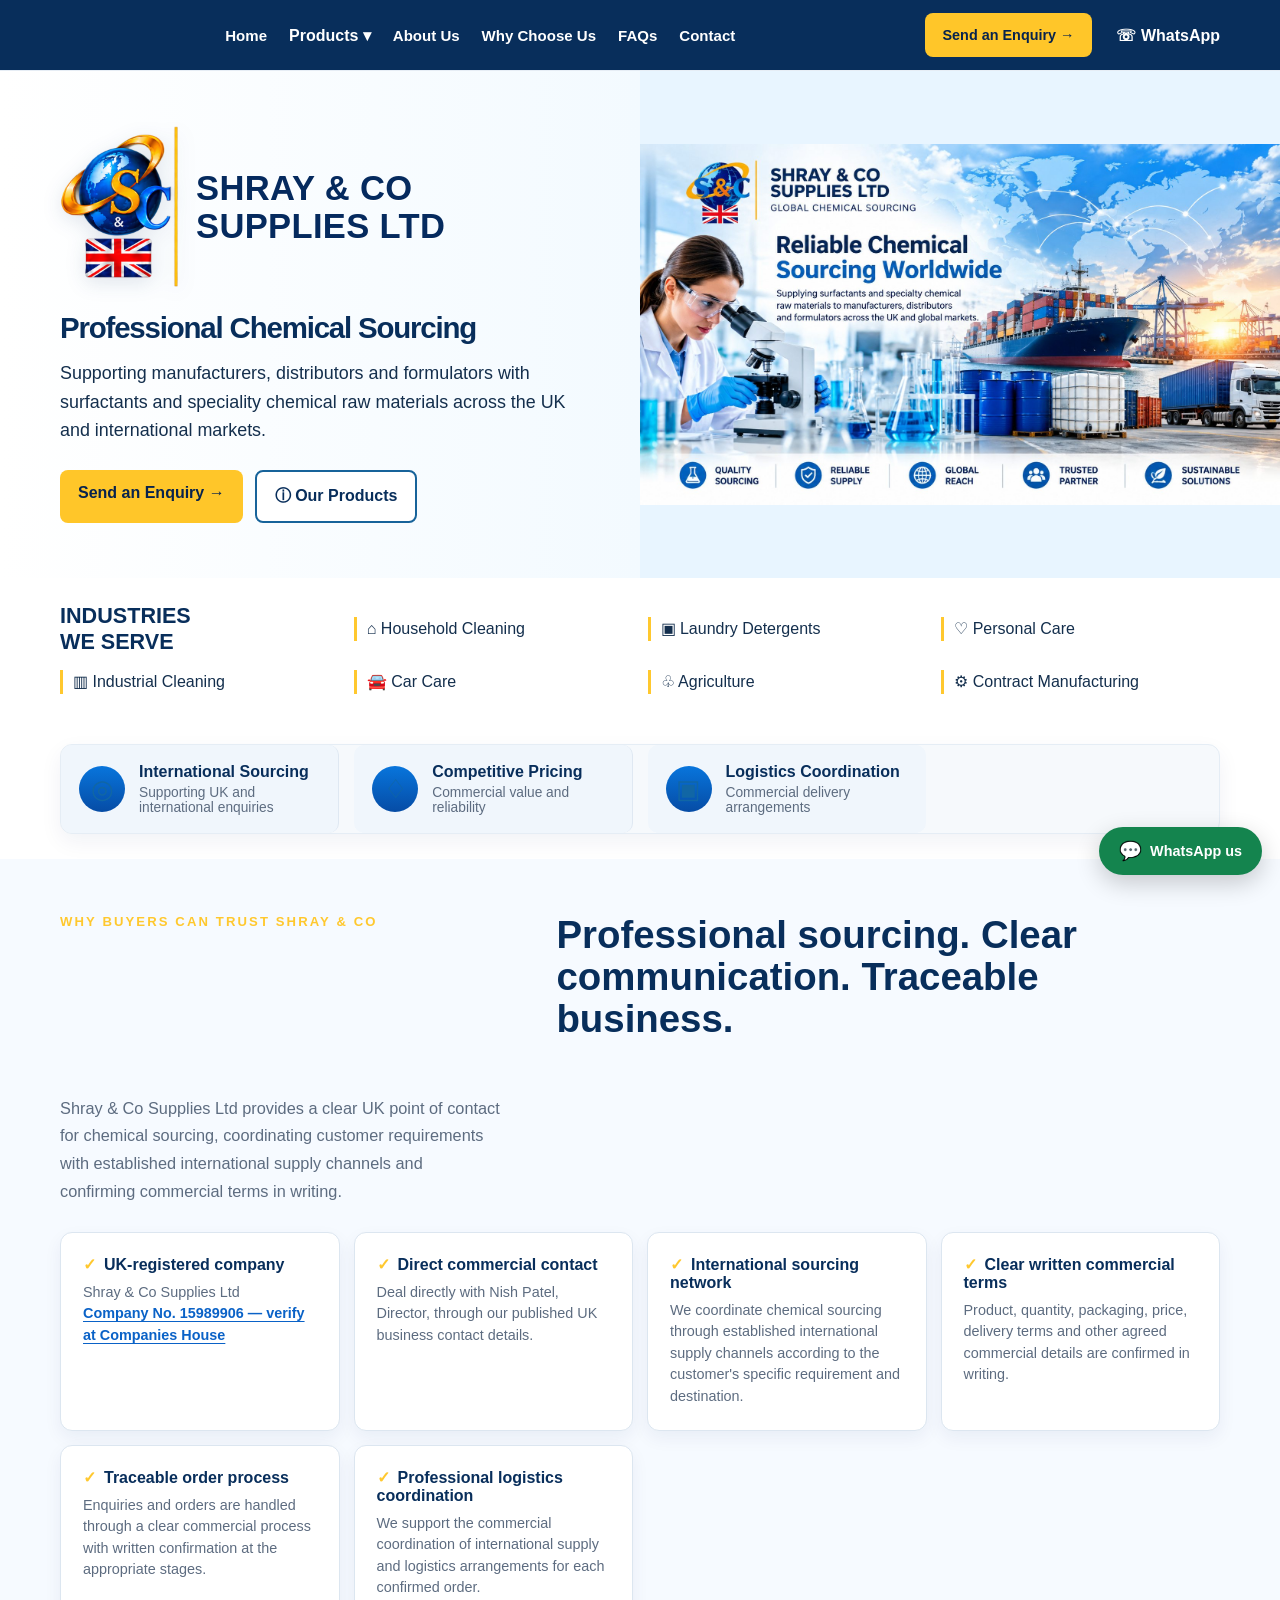
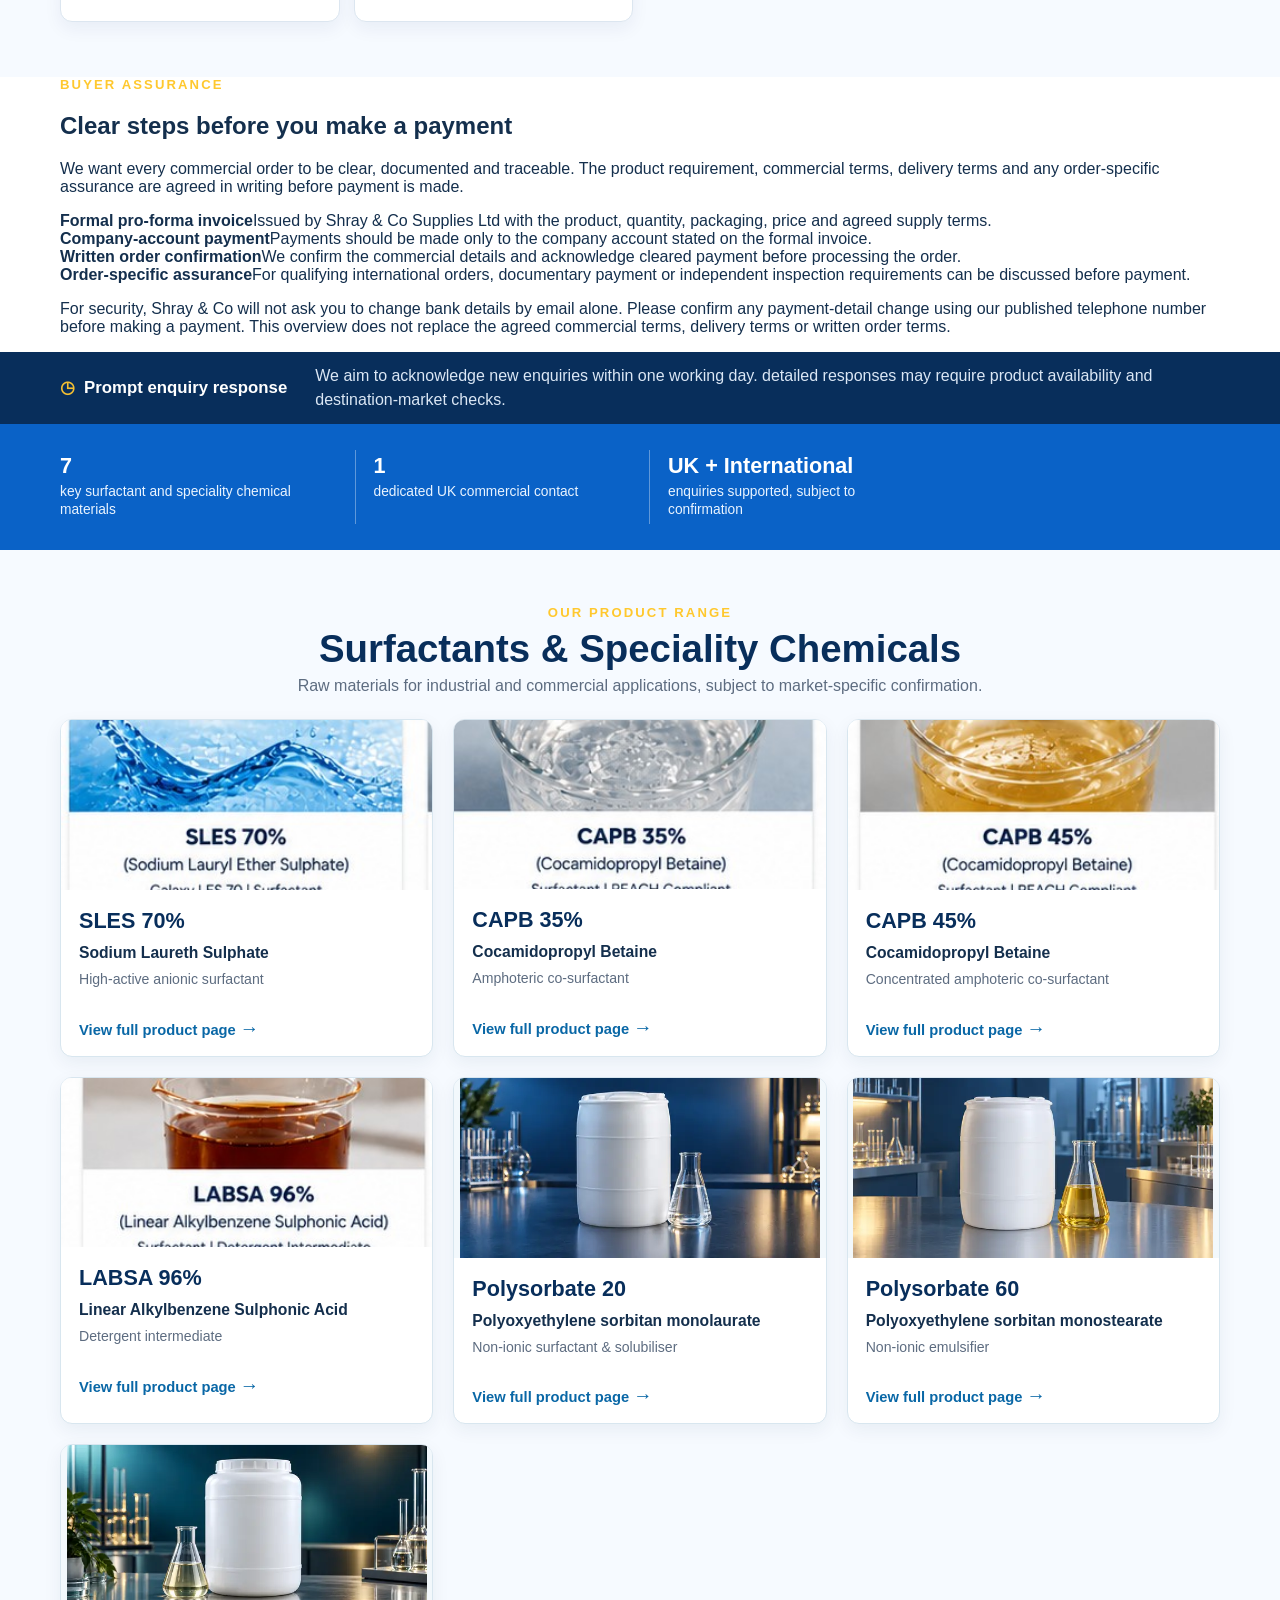
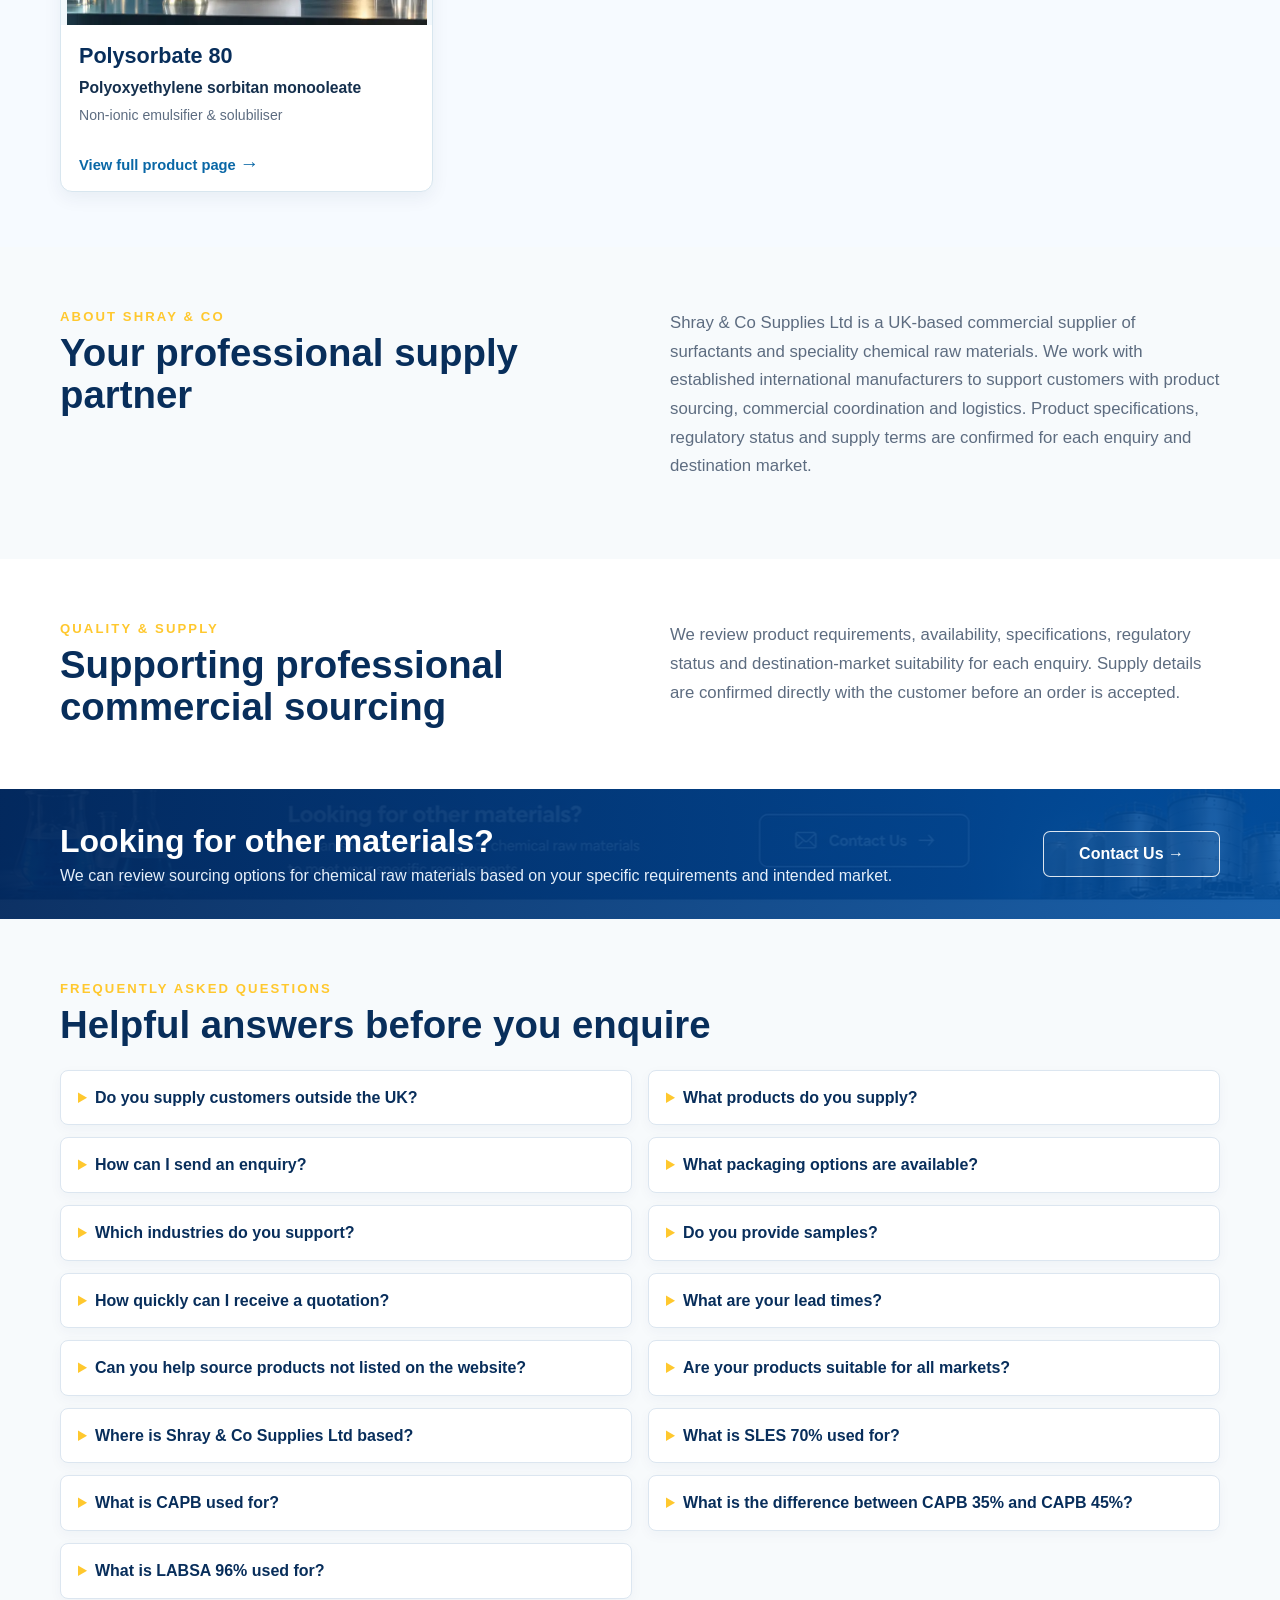
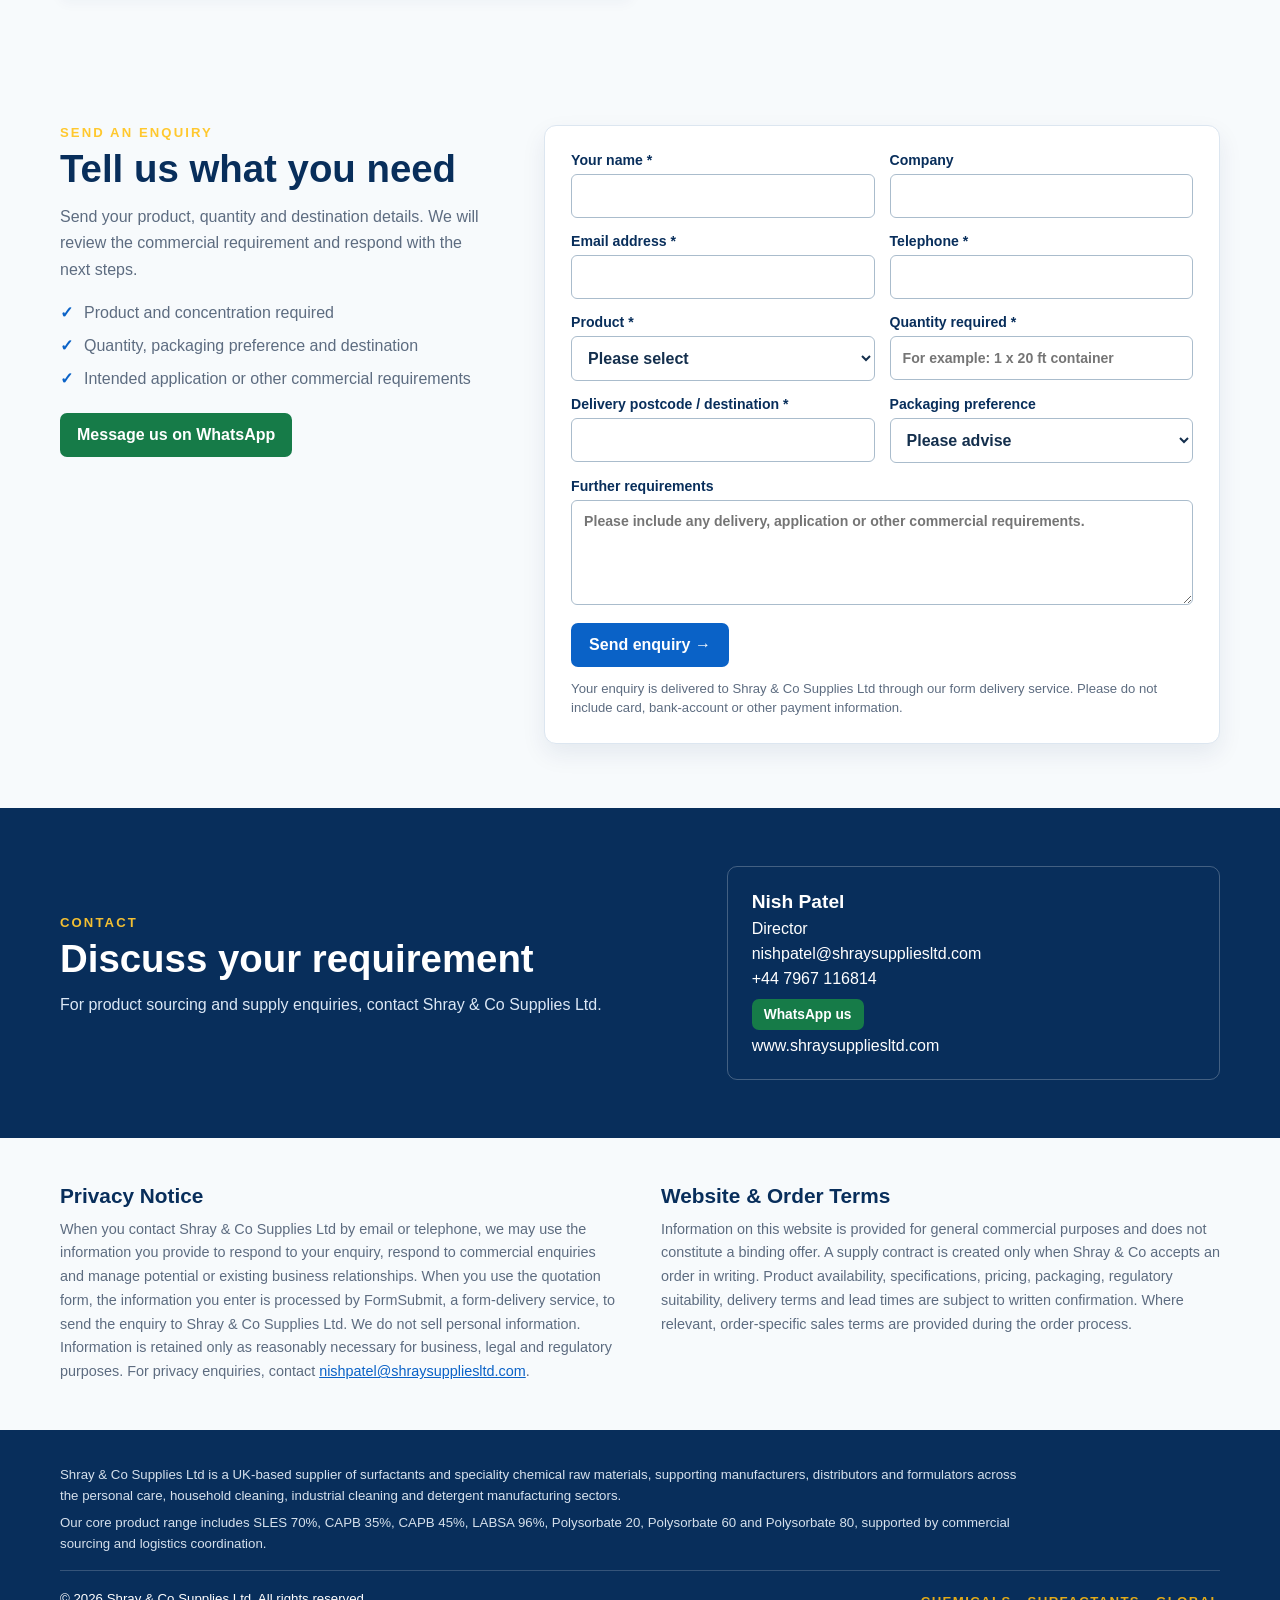
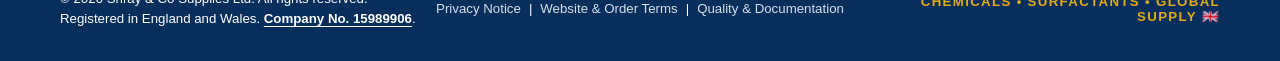
<file: index.html>
<!doctype html><html lang="en"><head><meta charset="utf-8"><meta name="viewport" content="width=device-width,initial-scale=1"><title>Shray &amp; Co Supplies Ltd | Chemical Sourcing</title><meta name="site-release" content="20261023-mobile-banner"><meta name="description" content="Shray & Co Supplies Ltd supplies surfactants and speciality chemical raw materials including SLES, CAPB, LABSA and Polysorbates."><link rel="canonical" href="https://shraysuppliesltd.com/"><meta name="robots" content="index,follow"><link rel="stylesheet" href="styles.css?v=20261019-stable"><script src="script.js?v=20261023-mobile-banner" defer></script><style>
:root{--navy:#082e5b;--gold:#ffc82e;--ink:#142f4d}*{box-sizing:border-box}html{scroll-behavior:smooth}body{margin:0;font-family:Arial,Helvetica,sans-serif;color:var(--ink);background:#fff}img{max-width:100%}.wrap{width:min(1160px,calc(100% - 36px));margin:auto}.site-header{background:var(--navy);position:relative;z-index:10}.nav{display:flex;align-items:center;gap:24px;min-height:70px}.nav-links{display:flex;align-items:center;gap:22px;flex:1}.nav-links>a,.products-dropdown summary,.nav-whatsapp{color:white;text-decoration:none;font-weight:700;cursor:pointer}.products-dropdown{position:relative}.products-dropdown summary{list-style:none}.products-dropdown summary:after{content:" ▾"}.products-dropdown-menu{position:absolute;top:100%;left:0;background:white;min-width:190px;box-shadow:0 8px 25px #0003;border-radius:8px;z-index:20;padding:8px}.products-dropdown-menu a{display:block;color:var(--navy);padding:9px;text-decoration:none}.quote-top,.btn.primary{background:var(--gold);color:var(--navy);font-weight:800;border-radius:8px;text-decoration:none;padding:14px 18px}.menu-toggle{display:none}.approved-hero{display:grid;grid-template-columns:1fr 1fr;min-height:450px}.approved-hero .hero-left{background:linear-gradient(135deg,#fff,#eaf5fc);padding:55px max(25px,calc((100vw - 1160px)/2));display:flex;flex-direction:column;justify-content:center}.brand-lockup{display:flex;align-items:center;gap:16px}.brand-mark{width:120px;height:auto;object-fit:contain}.brand-name{font-weight:900;color:var(--navy);font-size:clamp(1.5rem,2.5vw,2.3rem);line-height:1.1}.brand-name span{display:block}.approved-hero h1{font-size:clamp(2rem,3vw,3.2rem);color:var(--navy);line-height:1.12;margin:24px 0 14px}.approved-hero .hero-left p{font-size:1.12rem;line-height:1.6;margin:0 0 25px}.hero-actions{display:flex;gap:12px;flex-wrap:wrap}.btn{display:inline-block;text-decoration:none;padding:14px 18px;border-radius:8px;font-weight:800}.btn.secondary{border:2px solid #17639a;color:var(--navy);background:#fff}.approved-hero .hero-right{background:linear-gradient(90deg,rgba(8,46,91,.82),rgba(8,46,91,.25)),url("assets/sourcing-banner.jpg?v=20261019-release2") center/cover no-repeat;display:flex;align-items:center;justify-content:center;padding:35px;overflow:hidden}.approved-hero .hero-copy{width:100%;max-width:500px}.approved-hero .hero-script{font-size:clamp(1.8rem,3.3vw,3.4rem);line-height:1.2;color:var(--navy);margin:0 0 30px;font-weight:600}.approved-hero .hero-points{display:grid;grid-template-columns:repeat(2,minmax(0,1fr));gap:14px;background:#ffffffe6;border-radius:10px;padding:18px;font-size:.8rem;font-weight:700}.industry-ribbon{display:grid;grid-template-columns:repeat(4,minmax(0,1fr));gap:15px;padding:25px max(20px,calc((100vw - 1160px)/2));align-items:center;background:white}.industry-ribbon strong{color:var(--navy);font-size:1.35rem}.industry-ribbon span{border-left:3px solid var(--gold);padding-left:10px;line-height:1.5}.product-grid{display:grid;grid-template-columns:repeat(3,minmax(0,1fr));gap:20px}.product-card{border:1px solid #d8e6ef;border-radius:12px;overflow:hidden;box-shadow:0 6px 18px #072e5010;background:#fff}.product-card-link{display:block;text-decoration:none;color:var(--ink)}.product-card img{display:block;width:100%;height:180px;object-fit:contain;background:#f2f8fc}.product-copy{padding:18px}.product-copy h3{margin:0 0 8px;color:var(--navy)}.product-card-cta{display:block;color:#0967a6;font-weight:800;margin-top:15px}.products-section,.trust-section{padding:55px 0;background:#f6faff}.products-section h2,.trust-section h2{color:var(--navy)}.whatsapp-float{position:fixed;right:18px;bottom:25px;z-index:20;background:#14844e;color:#fff;text-decoration:none;border-radius:40px;padding:15px 20px;box-shadow:0 8px 24px #0003;font-weight:800}.skip-link{position:absolute;left:-9999px}.skip-link:focus{left:10px;top:10px;z-index:100;background:white}.benefits{margin-top:25px;margin-bottom:25px;display:grid;grid-template-columns:repeat(4,1fr);gap:15px}.benefit{padding:18px;background:#f0f6fc;border-radius:10px}.benefit strong,.benefit span{display:block}.round{font-size:1.6rem;color:#1166a5}footer{background:#082e5b;color:#fff;padding:35px 0}footer a{color:#fff}.footer-grid{display:grid;gap:20px}.enquiry-form input,.enquiry-form textarea,.enquiry-form select{max-width:100%;width:100%;padding:12px;border:1px solid #aabccc;border-radius:6px}.enquiry-form label{display:block;margin-bottom:15px}.enquiry-form{max-width:800px}.form-row{display:grid;grid-template-columns:repeat(2,minmax(0,1fr));gap:15px}.website-honeypot{display:none!important}section{scroll-margin-top:20px}
@media(max-width:800px){.nav{min-height:68px;gap:10px;padding:10px 0}.menu-toggle{display:block;background:white;border:1px solid #ddd;border-radius:7px;color:var(--navy);padding:12px;font-size:1rem;font-weight:800}.nav-links{display:none;position:absolute;top:100%;left:0;right:0;background:var(--navy);padding:18px;flex-direction:column;align-items:stretch}.nav-links.open,.nav-links.is-open,.nav-links[aria-hidden="false"]{display:flex}.nav-whatsapp{display:none}.quote-top{margin-left:auto;text-align:center}.products-dropdown-menu{position:static}.approved-hero{grid-template-columns:1fr}.approved-hero .hero-left{padding:35px 22px}.brand-mark{width:110px}.brand-name{font-size:1.65rem}.approved-hero h1{font-size:2rem}.approved-hero .hero-right{padding:28px 22px;min-height:260px}.approved-hero .hero-script{font-size:1.7rem;margin-bottom:22px}.approved-hero .hero-points{font-size:.7rem;gap:12px}.industry-ribbon{grid-template-columns:repeat(2,minmax(0,1fr));padding:25px 20px}.industry-ribbon strong{grid-column:1/-1}.product-grid{grid-template-columns:repeat(2,minmax(0,1fr))}.benefits{grid-template-columns:repeat(2,minmax(0,1fr))}.form-row{grid-template-columns:1fr}}@media(max-width:530px){.product-grid{grid-template-columns:1fr}.brand-mark{width:90px}.brand-name{font-size:1.35rem}.hero-actions .btn{font-size:.9rem}.whatsapp-float{padding:12px 15px;font-size:.85rem}}
</style><style id="professional-hero-visual-20261019">
/* Image and messaging remain independent so mobile text never overlaps imagery. */
.approved-hero .hero-right{background:linear-gradient(90deg,rgba(8,46,91,.91) 0%,rgba(8,46,91,.65) 50%,rgba(8,46,91,.12) 100%),url("assets/sourcing-banner.jpg?v=20261019-release2") center center/cover no-repeat!important;min-height:420px}
.approved-hero .hero-right .hero-script{color:#fff!important;text-shadow:0 2px 8px rgba(0,0,0,.45);max-width:600px}
.approved-hero .hero-right .hero-points{background:rgba(255,255,255,.94)!important;color:#082e5b!important}
@media(max-width:800px){.approved-hero .hero-right{min-height:340px!important;background-position:center!important}.approved-hero .hero-right .hero-script{font-size:1.75rem!important}}
</style><style id="homepage-shipping-lab-20261020">
/* Approved new laboratory and international shipping banner */
.approved-hero .hero-right{
  background:#e8f5ff url("assets/shray-homepage-laboratory-shipping-1.jpg") center center / contain no-repeat !important;
  min-height:420px !important;
  padding:0 !important;
}
.approved-hero .hero-right .hero-copy{display:none !important}
@media(max-width:800px){
  .approved-hero .hero-right{min-height:0 !important;aspect-ratio:16/9;background-size:contain !important}
}

.approved-hero .hero-right .shray-approved-banner{display:block!important;width:100%!important;height:auto!important;max-width:100%!important;object-fit:contain!important;position:relative!important;z-index:5!important;visibility:visible!important;opacity:1!important}
</style></head><body>

<a class="skip-link" href="#main-content">Skip to main content</a>

<header class="site-header"><div class="wrap nav"><button class="menu-toggle" type="button" aria-expanded="false" aria-controls="primary-navigation">Menu</button><nav class="nav-links" id="primary-navigation" aria-label="Main navigation"><a href="#home">Home</a><details class="products-dropdown"><summary>Products</summary><div class="products-dropdown-menu"><a href="#products">All Products</a><a href="/sles-70/">SLES 70%</a><a href="/capb-35/">CAPB 35%</a><a href="/capb-45/">CAPB 45%</a><a href="/labsa-96/">LABSA 96%</a><a href="/polysorbate-20/">Polysorbate 20</a><a href="/polysorbate-60/">Polysorbate 60</a><a href="/polysorbate-80/">Polysorbate 80</a></div></details><a href="#about">About Us</a><a href="#trust">Why Choose Us</a><a href="#faq">FAQs</a><a href="#contact">Contact</a></nav><a class="quote-top" href="#enquiry">Request a Quotation →</a><a class="nav-whatsapp" href="https://wa.me/447967116814" target="_blank" rel="noopener">☏ WhatsApp</a></div></header>

<main id="main-content">

<section class="hero approved-hero" id="home"><div class="hero-left"><div class="brand-lockup"><img src="assets/shray-company-mark.png" alt="SC globe and British flag — Shray & Co Supplies Ltd" class="brand-mark" width="170" height="170"><div class="brand-name"><span>SHRAY &amp; CO</span><span>SUPPLIES LTD</span></div></div><h1>Professional Chemical Sourcing</h1><p>Supporting manufacturers, distributors and formulators with surfactants and speciality chemical raw materials across the UK and international markets.</p><div class="hero-actions"><a class="btn primary" href="#enquiry">Request a Quotation →</a><a class="btn secondary" href="#products">ⓘ Our Products</a></div></div><div class="hero-right"><img class="shray-approved-banner" src="assets/shray-homepage-laboratory-shipping-1.jpg?v=20261020-direct" alt="Shray and Co Supplies: laboratory chemical sourcing and international shipping" loading="eager" decoding="async"><div class="hero-copy"><p class="hero-script">Ingredients<br>for a Cleaner<br>Brighter Tomorrow</p><div class="hero-points"><span>♧ &nbsp; QUALITY SOURCING</span><span>◎ &nbsp; SUSTAINABLE SOLUTIONS</span><span>♢ &nbsp; TRUSTED PARTNER</span><span>◉ &nbsp; GLOBAL REACH</span></div></div></div></section><section class="industry-ribbon" aria-label="Industries we serve"><strong>INDUSTRIES<br>WE SERVE</strong><span>⌂ Household Cleaning</span><span>▣ Laundry Detergents</span><span>♡ Personal Care</span><span>▥ Industrial Cleaning</span><span>🚘 Car Care</span><span>♧ Agriculture</span><span>⚙ Contract Manufacturing</span></section>



<section class="benefits wrap" id="supply" aria-label="Supply services">
  <div class="benefit"><div class="round" aria-hidden="true">◎</div><div><strong>International Sourcing</strong><span>Supporting UK and international enquiries</span></div></div>
  <div class="benefit"><div class="round" aria-hidden="true">◇</div><div><strong>Documentation Support</strong><span>TDS, SDS and COA where applicable</span></div></div>
  <div class="benefit"><div class="round" aria-hidden="true">♢</div><div><strong>Competitive Pricing</strong><span>Commercial value and reliability</span></div></div>
  <div class="benefit"><div class="round" aria-hidden="true">▣</div><div><strong>Logistics Coordination</strong><span>Commercial delivery arrangements</span></div></div>
</section>

<section class="trust-section" id="trust" aria-labelledby="trust-heading">
  <div class="wrap">
    <div class="trust-heading">
      <div class="section-kicker">THE SHRAY CONFIDENCE PROMISE</div>
      <h2 id="trust-heading">Clear documents. Clear terms. Clear communication.</h2>
      <p>We make chemical sourcing straightforward and traceable. Product availability, pack size, documentation, commercial terms and destination-market suitability are confirmed for each enquiry.</p>
    </div>
    <div class="home-trust-grid">
      <article><strong>UK-registered business</strong><span>Shray &amp; Co Supplies Ltd<br><a class="companies-house-link" href="https://find-and-update.company-information.service.gov.uk/company/15989906" target="_blank" rel="noopener">Company No. 15989906 — view Companies House record</a></span></article>
      <article><strong>Direct commercial contact</strong><span>Speak with Nish Patel, Director, about your requirement.</span></article>
      <article><strong>Order documentation</strong><span>Commercial and technical documentation is reviewed for the specific order and destination market.</span></article>
      <article><strong>Traceable order process</strong><span>Product requirement, quotation and supply terms are confirmed in writing.</span></article>
    </div>
  </div>
</section>

<section class="payment-protection" id="payment-protection" aria-labelledby="payment-protection-heading">
  <div class="wrap payment-protection-grid">
    <div>
      <div class="section-kicker">BUYER ASSURANCE</div>
      <h2 id="payment-protection-heading">Clear steps before you make a payment</h2>
      <p>We want every commercial order to be clear, documented and traceable. The product requirement, commercial terms, delivery terms and any order-specific assurance are agreed in writing before payment is made.</p>
    </div>
    <div class="payment-protection-list">
      <article><strong>Formal pro-forma invoice</strong><span>Issued by Shray &amp; Co Supplies Ltd with the product, quantity, packaging, price and agreed supply terms.</span></article>
      <article><strong>Company-account payment</strong><span>Payments should be made only to the company account stated on the formal invoice.</span></article>
      <article><strong>Written order confirmation</strong><span>We confirm the commercial details and acknowledge cleared payment before processing the order.</span></article>
      <article><strong>Order-specific assurance</strong><span>For qualifying international orders, documentary payment or independent inspection requirements can be discussed before payment.</span></article>
    </div>
  </div>
  <div class="wrap"><p class="payment-protection-note">For security, Shray &amp; Co will not ask you to change bank details by email alone. Please confirm any payment-detail change using our published telephone number before making a payment. This overview does not replace the agreed quotation, delivery terms or written order terms.</p></div>
</section>

<section class="service-promise" aria-label="Enquiry response aim">
  <div class="wrap service-promise-inner">
    <strong>Prompt quotation response</strong>
    <span>We aim to acknowledge new enquiries within one working day. Detailed quotations may require product, documentation and destination-market checks.</span>
  </div>
</section>

<section class="service-stats" aria-label="Shray &amp; Co at a glance">
  <div class="wrap stats-grid">
    <article><strong>7</strong><span>key surfactant and speciality chemical materials</span></article>
    <article><strong>3</strong><span>document types available on request: TDS, SDS and COA</span></article>
    <article><strong>1</strong><span>dedicated UK commercial contact</span></article>
    <article><strong>UK + International</strong><span>enquiries supported, subject to confirmation</span></article>
  </div>
</section>

<section class="products-section" id="products">
  <div class="wrap">
    <div class="section-kicker">OUR PRODUCT RANGE</div>
    <h2>Surfactants &amp; Speciality Chemicals</h2>
    <p class="section-sub">Raw materials for industrial and commercial applications, subject to market-specific confirmation.</p>

    <div class="product-grid">
      <article class="product-card">
        <a class="product-card-link" href="/sles-70/">
          <img src="assets/product-1.jpg" alt="SLES 70% product illustration" width="600" height="300">
          <div class="product-copy">
            <h3>SLES 70%</h3>
            <p>Sodium Laureth Sulphate</p>
            <span class="product-type">High-active anionic surfactant</span>
            <span class="product-card-cta">View full product page <span aria-hidden="true">→</span></span>
          </div>
        </a>
      </article>

      <article class="product-card">
        <a class="product-card-link" href="/capb-35/">
          <img src="assets/product-2.jpg" alt="CAPB 35% product illustration" width="600" height="300" loading="lazy">
          <div class="product-copy">
            <h3>CAPB 35%</h3>
            <p>Cocamidopropyl Betaine</p>
            <span class="product-type">Amphoteric co-surfactant</span>
            <span class="product-card-cta">View full product page <span aria-hidden="true">→</span></span>
          </div>
        </a>
      </article>

      <article class="product-card">
        <a class="product-card-link" href="/capb-45/">
          <img src="assets/product-3.jpg" alt="CAPB 45% product illustration" width="600" height="300" loading="lazy">
          <div class="product-copy">
            <h3>CAPB 45%</h3>
            <p>Cocamidopropyl Betaine</p>
            <span class="product-type">Concentrated amphoteric co-surfactant</span>
            <span class="product-card-cta">View full product page <span aria-hidden="true">→</span></span>
          </div>
        </a>
      </article>

      <article class="product-card">
        <a class="product-card-link" href="/labsa-96/">
          <img src="assets/product-4.jpg" alt="LABSA 96% product illustration" width="600" height="300" loading="lazy">
          <div class="product-copy">
            <h3>LABSA 96%</h3>
            <p>Linear Alkylbenzene Sulphonic Acid</p>
            <span class="product-type">Detergent intermediate</span>
            <span class="product-card-cta">View full product page <span aria-hidden="true">→</span></span>
          </div>
        </a>
      </article>

      <article class="product-card">
        <a class="product-card-link" href="/polysorbate-20/">
          <img src="assets/polysorbate-20.webp" alt="Polysorbate 20 product illustration" width="600" height="300" loading="lazy">
          <div class="product-copy">
            <h3>Polysorbate 20</h3>
            <p>Polyoxyethylene sorbitan monolaurate</p>
            <span class="product-type">Non-ionic surfactant &amp; solubiliser</span>
            <span class="product-card-cta">View full product page <span aria-hidden="true">→</span></span>
          </div>
        </a>
      </article>

      <article class="product-card">
        <a class="product-card-link" href="/polysorbate-60/">
          <img src="assets/polysorbate-60.webp" alt="Polysorbate 60 product illustration" width="600" height="300" loading="lazy">
          <div class="product-copy">
            <h3>Polysorbate 60</h3>
            <p>Polyoxyethylene sorbitan monostearate</p>
            <span class="product-type">Non-ionic emulsifier</span>
            <span class="product-card-cta">View full product page <span aria-hidden="true">→</span></span>
          </div>
        </a>
      </article>

      <article class="product-card">
        <a class="product-card-link" href="/polysorbate-80/">
          <img src="assets/polysorbate-80.webp" alt="Polysorbate 80 product illustration" width="600" height="300" loading="lazy">
          <div class="product-copy">
            <h3>Polysorbate 80</h3>
            <p>Polyoxyethylene sorbitan monooleate</p>
            <span class="product-type">Non-ionic emulsifier &amp; solubiliser</span>
            <span class="product-card-cta">View full product page <span aria-hidden="true">→</span></span>
          </div>
        </a>
      </article>
    </div>
  </div>
</section>

<section class="about-section" id="about">
  <div class="wrap two-col">
    <div>
      <div class="section-kicker">ABOUT SHRAY &amp; CO</div>
      <h2>Your professional supply partner</h2>
    </div>
    <div>
      <p>Shray &amp; Co Supplies Ltd is a UK-based commercial supplier of surfactants and speciality chemical raw materials. We work with established international manufacturers to support customers with product sourcing, commercial coordination, technical documentation and logistics. Product specifications, regulatory status and supply terms are confirmed for each enquiry and destination market.</p>
    </div>
  </div>
</section>

<section class="quality-section" id="quality">
  <div class="wrap two-col">
    <div>
      <div class="section-kicker">QUALITY &amp; DOCUMENTATION</div>
      <h2>Supporting technical and commercial evaluation</h2>
    </div>
    <div>
      <p>TDS, SDS, COA and other documentation may be provided where applicable. Product availability, specifications, regulatory status and suitability are assessed for the intended destination market and confirmed in writing before any order is accepted. Product listing on this website does not by itself confirm regulatory suitability or availability in every market.</p>
    </div>
  </div>
</section>

<section class="sourcing-cta">
  <div class="wrap sourcing-inner">
    <div>
      <h2>Looking for other materials?</h2>
      <p>We can review sourcing options for chemical raw materials based on your specific requirements and intended market.</p>
    </div>
    <a class="contact-btn" href="#enquiry">Contact Us <span aria-hidden="true">→</span></a>
  </div>
</section>

<section class="faq-section" id="faq" aria-labelledby="faq-heading">
  <div class="wrap">
    <div class="section-kicker">FREQUENTLY ASKED QUESTIONS</div>
    <h2 id="faq-heading">Helpful answers before you enquire</h2>
    <div class="faq-list">
      <details>
        <summary>Do you supply customers outside the UK?</summary>
        <p>Yes. Shray &amp; Co Supplies Ltd supports both UK and international enquiries, subject to commercial review, product availability and destination-market requirements.</p>
      </details>
      <details>
        <summary>What products do you supply?</summary>
        <p>Our core product range includes SLES 70%, CAPB 35%, CAPB 45%, LABSA 96%, Polysorbate 20, Polysorbate 60 and Polysorbate 80. We may also review sourcing opportunities for other chemical raw materials based on customer requirements.</p>
      </details>
      <details>
        <summary>Can you provide technical documentation?</summary>
        <p>Where applicable, supporting documentation may be available, including Technical Data Sheets (TDS), Safety Data Sheets (SDS) and Certificates of Analysis (COA). Documentation availability is confirmed at enquiry stage.</p>
      </details>
      <details>
        <summary>How can I request a quotation?</summary>
        <p>You can request a quotation using the <a href="#enquiry">enquiry form</a>, by emailing us directly or by calling our team. Please include the product, quantity required and destination country where possible.</p>
      </details>
      <details>
        <summary>What packaging options are available?</summary>
        <p>Packaging options typically include drums, IBC containers and bulk quantities, subject to availability. Packaging is confirmed for each enquiry.</p>
      </details>
      <details>
        <summary>Which industries do you support?</summary>
        <p>We support customers operating in personal care, household cleaning, industrial cleaning, detergent manufacturing, contract manufacturing and private-label products.</p>
      </details>
      <details>
        <summary>Do you provide samples?</summary>
        <p>Sample availability depends on the product and commercial requirements. Please contact us to discuss your specific needs.</p>
      </details>
      <details>
        <summary>How quickly can I receive a quotation?</summary>
        <p>We aim to acknowledge new enquiries within one working day. A detailed quotation may take longer where availability, documentation or destination-market checks are required.</p>
      </details>
      <details>
        <summary>What are your lead times?</summary>
        <p>Lead times depend on the product, pack size, quantity, stock position and delivery destination. We confirm an estimated lead time in writing with each quotation, before an order is placed.</p>
      </details>
      <details>
        <summary>Can you help source products not listed on the website?</summary>
        <p>Yes. We may be able to assist with sourcing other chemical raw materials through our supply network. Contact us with your requirements for review.</p>
      </details>
      <details>
        <summary>Are your products suitable for all markets?</summary>
        <p>Product specifications, regulatory status, availability and suitability are assessed on a case-by-case basis and confirmed in writing before any order is accepted.</p>
      </details>
      <details>
        <summary>Where is Shray &amp; Co Supplies Ltd based?</summary>
        <p>Shray &amp; Co Supplies Ltd is a UK-based commercial supplier of surfactants and speciality chemical raw materials, supporting customers in the UK and international markets.</p>
      </details>
      <details>
        <summary>What is SLES 70% used for?</summary>
        <p>SLES 70% is commonly used in shampoos, body washes, hand soaps, dishwashing liquids and other liquid cleaning formulations.</p>
      </details>
      <details>
        <summary>What is CAPB used for?</summary>
        <p>CAPB is commonly used in personal-care and cleaning products, where it may support foam performance, mildness and viscosity characteristics.</p>
      </details>
      <details>
        <summary>What is the difference between CAPB 35% and CAPB 45%?</summary>
        <p>CAPB 45% has a higher active concentration than CAPB 35%, which may offer storage and transportation efficiencies depending on the application.</p>
      </details>
      <details>
        <summary>What is LABSA 96% used for?</summary>
        <p>LABSA 96% is a detergent intermediate commonly used in the manufacture of laundry detergents, cleaning liquids and industrial cleaning products.</p>
      </details>
    </div>
  </div>
</section>

<section class="enquiry-section" id="enquiry" aria-labelledby="enquiry-heading">
  <div class="wrap enquiry-grid">
    <div class="enquiry-copy">
      <div class="section-kicker">REQUEST A QUOTATION</div>
      <h2 id="enquiry-heading">Tell us what you need</h2>
      <p>Send your product, quantity and destination details. We will review the commercial requirement and respond with the next steps.</p>
      <ul class="enquiry-check-list">
        <li>Product and concentration required</li>
        <li>Quantity, packaging preference and destination</li>
        <li>Technical documentation request, where applicable</li>
      </ul>
      <a class="whatsapp-inline" href="https://wa.me/447967116814?text=Hello%20Shray%20%26%20Co%2C%20I%20would%20like%20to%20discuss%20a%20chemical%20raw-material%20requirement." target="_blank" rel="noopener">Message us on WhatsApp</a>
    </div>
    <form class="enquiry-form" action="https://formsubmit.co/nishpatel@shraysuppliesltd.com" method="POST" data-formsubmit-form>
      <input type="hidden" name="_subject" value="Website quotation request — Shray &amp; Co Supplies Ltd">
      <input type="hidden" name="_next" value="https://shraysuppliesltd.com/thanks.html">
      <input type="hidden" name="_autoresponse" value="Thank you for contacting Shray &amp; Co Supplies Ltd. We have received your quotation enquiry and aim to acknowledge it within one working day. A detailed quotation may require product, documentation and destination-market checks.">
      <input type="text" name="_honey" tabindex="-1" autocomplete="off" aria-hidden="true" hidden>

      <div class="form-row">
        <label><span>Your name *</span><input name="name" autocomplete="name" maxlength="120" required></label>
        <label><span>Company</span><input name="company" autocomplete="organization" maxlength="160"></label>
      </div>
      <div class="form-row">
        <label><span>Email address *</span><input name="email" type="email" autocomplete="email" maxlength="254" required></label>
        <label><span>Telephone *</span><input name="telephone" type="tel" autocomplete="tel" maxlength="40" required></label>
      </div>
      <div class="form-row">
        <label><span>Product *</span><select name="product" required><option value="">Please select</option><option>SLES 70%</option><option>CAPB 35%</option><option>CAPB 45%</option><option>LABSA 96%</option><option>Polysorbate 20</option><option>Polysorbate 60</option><option>Polysorbate 80</option><option>Other chemical raw material</option></select></label>
        <label><span>Quantity required *</span><input name="quantity" required maxlength="100" placeholder="For example: 1 x 20 ft container"></label>
      </div>
      <div class="form-row">
        <label><span>Delivery postcode / destination *</span><input name="destination" maxlength="100" required></label>
        <label><span>Packaging preference</span><select name="packaging"><option>Please advise</option><option>Drums</option><option>IBCs</option><option>Bulk quantity</option></select></label>
      </div>
      <label><span>Further requirements</span><textarea name="message" rows="4" maxlength="1500" placeholder="Please include any documentation, delivery or application requirements."></textarea></label>
      <button class="form-submit" type="submit">Send quotation enquiry <span aria-hidden="true">→</span></button>
      <p class="form-note">Your enquiry is delivered to Shray &amp; Co Supplies Ltd through our form delivery service. Please do not include card, bank-account or other payment information.</p>
    </form>
  </div>
</section>

<section class="contact-section" id="contact">
  <div class="wrap contact-grid">
    <div>
      <div class="section-kicker light">CONTACT</div>
      <h2>Discuss your requirement</h2>
      <p>For quotations, product documentation or supply enquiries, contact Shray &amp; Co Supplies Ltd.</p>
    </div>
    <div class="contact-card">
      <strong>Nish Patel</strong>
      <span>Director</span>
      <a href="mailto:nishpatel@shraysuppliesltd.com">nishpatel@shraysuppliesltd.com</a>
      <a href="tel:+447967116814">+44 7967 116814</a>
      <a class="whatsapp-text-link" href="https://wa.me/447967116814?text=Hello%20Shray%20%26%20Co%2C%20I%20would%20like%20to%20make%20an%20enquiry." target="_blank" rel="noopener">WhatsApp us</a>
      <span>www.shraysuppliesltd.com</span>
    </div>
  </div>
</section>

<section class="legal-section" aria-label="Website information">
  <div class="wrap legal-grid">
    <article id="privacy">
      <h2>Privacy Notice</h2>
      <p>When you contact Shray &amp; Co Supplies Ltd by email or telephone, we may use the information you provide to respond to your enquiry, prepare quotations and manage potential or existing business relationships. When you use the quotation form, the information you enter is processed by FormSubmit, a form-delivery service, to send the enquiry to Shray &amp; Co Supplies Ltd. We do not sell personal information. Information is retained only as reasonably necessary for business, legal and regulatory purposes. For privacy enquiries, contact <a href="mailto:nishpatel@shraysuppliesltd.com">nishpatel@shraysuppliesltd.com</a>.</p>
    </article>
    <article id="terms">
      <h2>Website &amp; Order Terms</h2>
      <p>Information on this website is provided for general commercial purposes and does not constitute a binding offer. A supply contract is created only when Shray &amp; Co accepts an order in writing. Product availability, specifications, pricing, packaging, documentation, regulatory suitability, delivery terms and lead times are subject to written confirmation. Where relevant, order-specific sales terms are provided with the quotation.</p>
    </article>
  </div>
</section>

</main>

<footer>
  <div class="wrap footer-grid">
    <div class="footer-description">
      <p>Shray &amp; Co Supplies Ltd is a UK-based supplier of surfactants and speciality chemical raw materials, supporting manufacturers, distributors and formulators across the personal care, household cleaning, industrial cleaning and detergent manufacturing sectors.</p>
      <p>Our core product range includes SLES 70%, CAPB 35%, CAPB 45%, LABSA 96%, Polysorbate 20, Polysorbate 60 and Polysorbate 80, supported by documentation, commercial sourcing and logistics coordination.</p>
    </div>
    <div>
      <span>© <span id="year">2026</span> Shray &amp; Co Supplies Ltd. All rights reserved.</span>
      <span class="company-details">Registered in England and Wales. <a class="companies-house-link" href="https://find-and-update.company-information.service.gov.uk/company/15989906" target="_blank" rel="noopener">Company No. 15989906</a>.</span>
    </div>
    <nav class="footer-links" aria-label="Website information">
      <a href="#privacy">Privacy Notice</a>
      <span aria-hidden="true">|</span>
      <a href="#terms">Website &amp; Order Terms</a>
      <span aria-hidden="true">|</span>
      <a href="#quality">Quality &amp; Documentation</a>
    </nav>
    <div class="footer-tag">CHEMICALS <span aria-hidden="true">•</span> SURFACTANTS <span aria-hidden="true">•</span> GLOBAL SUPPLY 🇬🇧</div>
  </div>
</footer>

<a class="whatsapp-float" href="https://wa.me/447967116814?text=Hello%20Shray%20%26%20Co%2C%20I%20would%20like%20to%20make%20an%20enquiry." target="_blank" rel="noopener" aria-label="Message Shray and Co Supplies Ltd on WhatsApp"><span aria-hidden="true">💬</span><span>WhatsApp us</span></a>
</body>
</html>
</file>
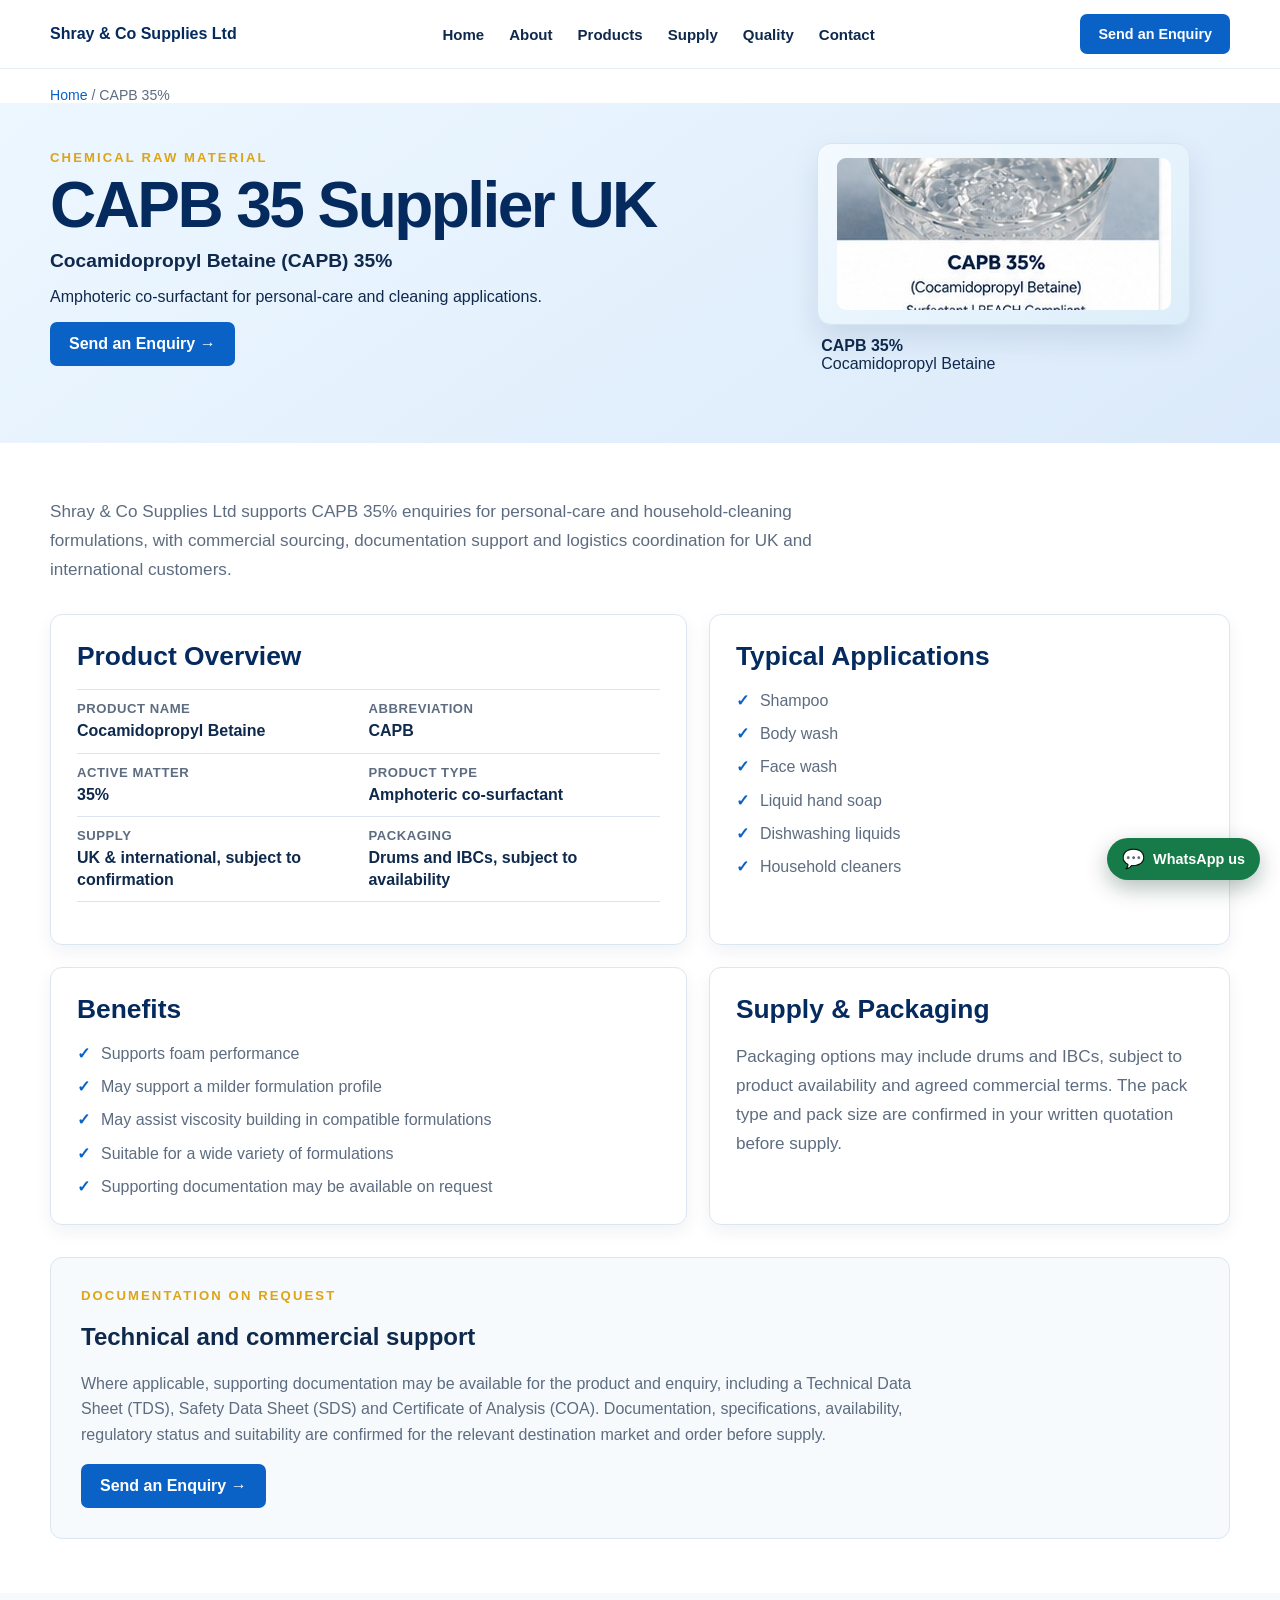
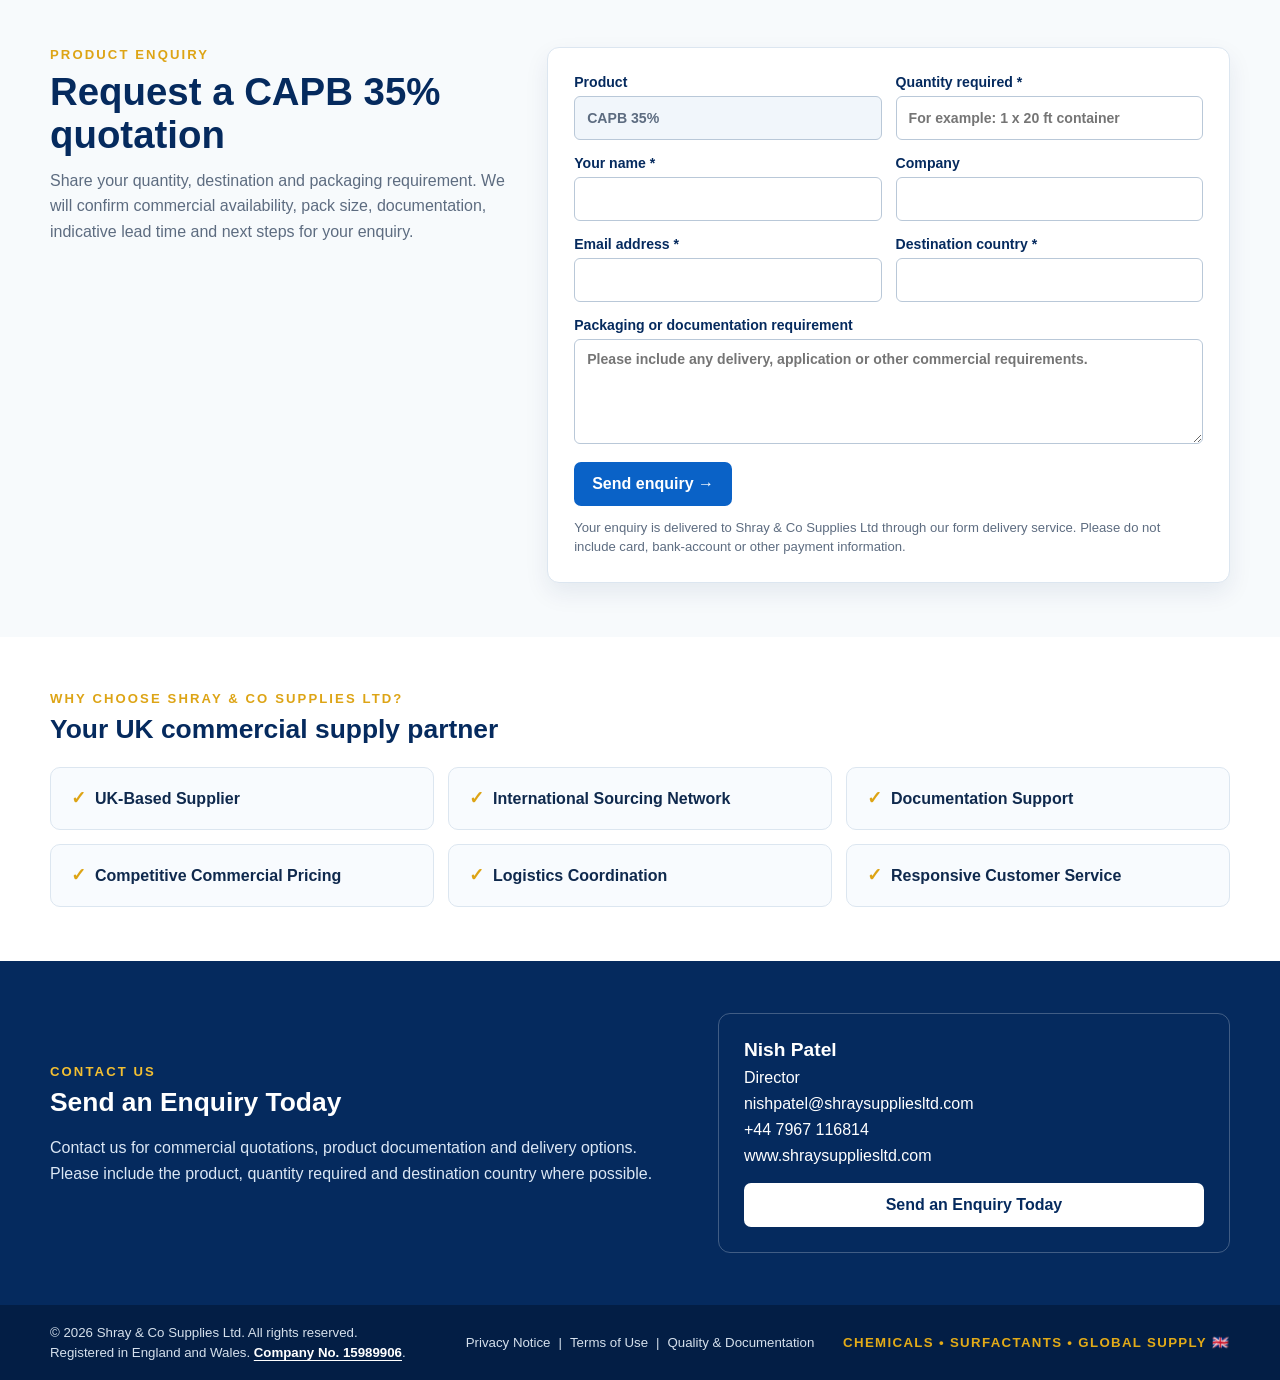
<file: capb-35/index.html>
<!doctype html>
<html lang="en">
<head>
<meta charset="utf-8">
<meta name="viewport" content="width=device-width,initial-scale=1">
<title>CAPB 35 Supplier UK | Cocamidopropyl Betaine | Shray & Co Supplies Ltd</title>
<meta name="description" content="UK-based commercial supply of CAPB 35 (Cocamidopropyl Betaine) for shampoos, body wash, hand soap and cleaning formulations. Request pricing and documentation.">
<link rel="canonical" href="https://shraysuppliesltd.com/capb-35/">
<meta name="robots" content="index,follow">
<meta property="og:title" content="CAPB 35 Supplier UK | Cocamidopropyl Betaine | Shray & Co Supplies Ltd">
<meta property="og:description" content="UK-based commercial supply of CAPB 35 (Cocamidopropyl Betaine) for shampoos, body wash, hand soap and cleaning formulations.">
<meta property="og:type" content="website">
<meta property="og:url" content="https://shraysuppliesltd.com/capb-35/">
<script type="application/ld+json">
{
  "@context": "https://schema.org",
  "@type": "Product",
  "name": "CAPB 35%",
  "description": "UK-based commercial supply of CAPB 35 (Cocamidopropyl Betaine) for shampoos, body wash, hand soap and cleaning formulations.",
  "category": "Amphoteric co-surfactant",
  "url": "https://shraysuppliesltd.com/capb-35/",
  "brand": {
    "@type": "Organization",
    "name": "Shray & Co Supplies Ltd"
  }
}
</script>
<link rel="stylesheet" href="../styles.css?v=20260905-enquiry-form">
<script src="../script.js?v=20260905-enquiry-form" defer></script>
</head>
<body>
<a class="skip-link" href="#main-content">Skip to main content</a>

<header class="site-header">
  <div class="wrap nav">
    <a class="mini-brand" href="/">Shray &amp; Co Supplies Ltd</a>
    <button class="menu-toggle" type="button" aria-expanded="false" aria-controls="primary-navigation">Menu</button>
    <nav class="nav-links" id="primary-navigation" aria-label="Main navigation">
      <a href="/">Home</a>
      <a href="/#about">About</a>
      <a href="/#products">Products</a>
      <a href="/#supply">Supply</a>
      <a href="/#quality">Quality</a>
      <a href="#contact">Contact</a>
    </nav>
    <a class="quote-top" href="#enquiry">Request a Quotation</a>
  </div>
</header>

<main id="main-content" class="product-page">
  <div class="wrap product-breadcrumb"><a href="/">Home</a> <span aria-hidden="true">/</span> <span>CAPB 35%</span></div>

  <section class="product-hero">
    <div class="wrap product-hero-inner">
      <div class="product-hero-copy">
        <div class="section-kicker">CHEMICAL RAW MATERIAL</div>
        <h1>CAPB 35 Supplier UK</h1>
        <p>Cocamidopropyl Betaine (CAPB) 35%</p>
        <p>Amphoteric co-surfactant for personal-care and cleaning applications.</p>
        <a class="btn primary" href="#enquiry">Request a Quotation <span aria-hidden="true">→</span></a>
      </div>
      <figure class="product-hero-visual">
        <div class="product-hero-image-frame">
          <img class="product-hero-image" src="../assets/product-2.jpg" alt="Cocamidopropyl Betaine (CAPB) 35% product illustration" width="600" height="300">
        </div>
        <figcaption class="product-image-caption">
          <strong>CAPB 35%</strong>
          <span>Cocamidopropyl Betaine</span>
        </figcaption>
      </figure>
    </div>
  </section>

  <div class="wrap product-shell">
    <p class="product-intro">Shray & Co Supplies Ltd supports CAPB 35% enquiries for personal-care and household-cleaning formulations, with commercial sourcing, documentation support and logistics coordination for UK and international customers.</p>
    <div class="product-details-grid">
      <section class="product-panel">
        <h2>Product Overview</h2>
        <dl class="product-specs"><div><dt>Product Name</dt><dd>Cocamidopropyl Betaine</dd></div><div><dt>Abbreviation</dt><dd>CAPB</dd></div><div><dt>Active Matter</dt><dd>35%</dd></div><div><dt>Product Type</dt><dd>Amphoteric co-surfactant</dd></div><div><dt>Supply</dt><dd>UK & international, subject to confirmation</dd></div><div><dt>Packaging</dt><dd>Drums and IBCs, subject to availability</dd></div></dl>
      </section>
      <section class="product-panel">
        <h2>Typical Applications</h2>
        <ul class="applications-list"><li>Shampoo</li><li>Body wash</li><li>Face wash</li><li>Liquid hand soap</li><li>Dishwashing liquids</li><li>Household cleaners</li></ul>
      </section>
      <section class="product-panel">
        <h2>Benefits</h2>
        <ul class="check-list"><li>Supports foam performance</li><li>May support a milder formulation profile</li><li>May assist viscosity building in compatible formulations</li><li>Suitable for a wide variety of formulations</li><li>Supporting documentation may be available on request</li></ul>
      </section>
      <section class="product-panel">
        <h2>Supply &amp; Packaging</h2>
        <p class="product-intro">Packaging options may include drums and IBCs, subject to product availability and agreed commercial terms. The pack type and pack size are confirmed in your written quotation before supply.</p>
        
      </section>
    </div>

    <section class="documentation-panel">
      <div class="section-kicker">DOCUMENTATION ON REQUEST</div>
      <h2>Technical and commercial support</h2>
      <p>Where applicable, supporting documentation may be available for the product and enquiry, including a Technical Data Sheet (TDS), Safety Data Sheet (SDS) and Certificate of Analysis (COA). Documentation, specifications, availability, regulatory status and suitability are confirmed for the relevant destination market and order before supply.</p>
      <a class="btn primary" href="#enquiry">Request a Quotation <span aria-hidden="true">→</span></a>
    </section>
  </div>

  <section class="product-enquiry-section" id="enquiry" aria-labelledby="product-enquiry-heading">
    <div class="wrap product-enquiry-grid">
      <div>
        <div class="section-kicker">PRODUCT ENQUIRY</div>
        <h2 id="product-enquiry-heading">Request a CAPB 35% quotation</h2>
        <p>Share your quantity, destination and packaging requirement. We will confirm commercial availability, pack size, documentation, indicative lead time and next steps for your enquiry.</p>
      </div>
      <form class="enquiry-form product-form" action="https://formsubmit.co/nishpatel@shraysuppliesltd.com" method="POST" data-formsubmit-form>
        <input type="hidden" name="_subject" value="CAPB 35% quotation request — Shray &amp; Co Supplies Ltd">
        <input type="hidden" name="_next" value="https://shraysuppliesltd.com/thanks.html">
        <input type="hidden" name="_autoresponse" value="Thank you for contacting Shray &amp; Co Supplies Ltd. We have received your quotation enquiry and aim to acknowledge it within one working day. A detailed quotation may require product, documentation and destination-market checks.">

        <div class="form-row">
          <label><span>Product</span><input name="product" value="CAPB 35%" readonly></label>
          <label><span>Quantity required *</span><input name="quantity" placeholder="For example: 1 x 20 ft container" required></label>
        </div>
        <div class="form-row">
          <label><span>Your name *</span><input name="name" autocomplete="name" required></label>
          <label><span>Company</span><input name="company" autocomplete="organization"></label>
        </div>
        <div class="form-row">
          <label><span>Email address *</span><input name="_replyto" type="email" autocomplete="email" required></label>
          <label><span>Destination country *</span><input name="destination" required></label>
        </div>
        <label><span>Packaging or documentation requirement</span><textarea name="message" rows="3" placeholder="Please include preferred packaging and any TDS, SDS or COA request."></textarea></label>
        <button class="form-submit" type="submit">Send product enquiry <span aria-hidden="true">→</span></button>
        <p class="form-note">Your enquiry is delivered to Shray &amp; Co Supplies Ltd through our form delivery service. Please do not include card, bank-account or other payment information.</p>
      </form>
    </div>
  </section>

  <section class="product-trust-section">
    <div class="wrap">
      <div class="section-kicker">WHY CHOOSE SHRAY &amp; CO SUPPLIES LTD?</div>
      <h2>Your UK commercial supply partner</h2>
      <div class="trust-grid">
        <div class="trust-card">UK-Based Supplier</div>
        <div class="trust-card">International Sourcing Network</div>
        <div class="trust-card">Documentation Support</div>
        <div class="trust-card">Competitive Commercial Pricing</div>
        <div class="trust-card">Logistics Coordination</div>
        <div class="trust-card">Responsive Customer Service</div>
      </div>
    </div>
  </section>

  <section class="product-contact-section" id="contact">
    <div class="wrap product-contact-grid">
      <div>
        <div class="section-kicker light">CONTACT US</div>
        <h2>Request a Quotation Today</h2>
        <p>Contact us for commercial quotations, product documentation and delivery options. Please include the product, quantity required and destination country where possible.</p>
      </div>
      <div class="product-contact-card">
        <strong>Nish Patel</strong>
        <span>Director</span>
        <a href="mailto:nishpatel@shraysuppliesltd.com">nishpatel@shraysuppliesltd.com</a>
        <a href="tel:+447967116814">+44 7967 116814</a>
        <span>www.shraysuppliesltd.com</span>
        <a class="quote-action" href="#enquiry">Request a Quotation Today</a>
      </div>
    </div>
  </section>
</main>

<footer>
  <div class="wrap footer-grid">
    <div>
      <span>© <span id="year">2026</span> Shray &amp; Co Supplies Ltd. All rights reserved.</span>
      <span class="company-details">Registered in England and Wales. <a class="companies-house-link" href="https://find-and-update.company-information.service.gov.uk/company/15989906" target="_blank" rel="noopener">Company No. 15989906</a>.</span>
    </div>
    <nav class="footer-links" aria-label="Website information">
      <a href="/#privacy">Privacy Notice</a>
      <span aria-hidden="true">|</span>
      <a href="/#terms">Terms of Use</a>
      <span aria-hidden="true">|</span>
      <a href="/#quality">Quality &amp; Documentation</a>
    </nav>
    <div class="footer-tag">CHEMICALS <span aria-hidden="true">•</span> SURFACTANTS <span aria-hidden="true">•</span> GLOBAL SUPPLY 🇬🇧</div>
  </div>
</footer>
<a class="whatsapp-float" href="https://wa.me/447967116814?text=Hello%20Shray%20%26%20Co%2C%20I%20would%20like%20to%20enquire%20about%20CAPB%2035%25." target="_blank" rel="noopener" aria-label="Message Shray and Co Supplies Ltd on WhatsApp about CAPB 35%"><span aria-hidden="true">💬</span><span>WhatsApp us</span></a>
</body>
</html>
</file>
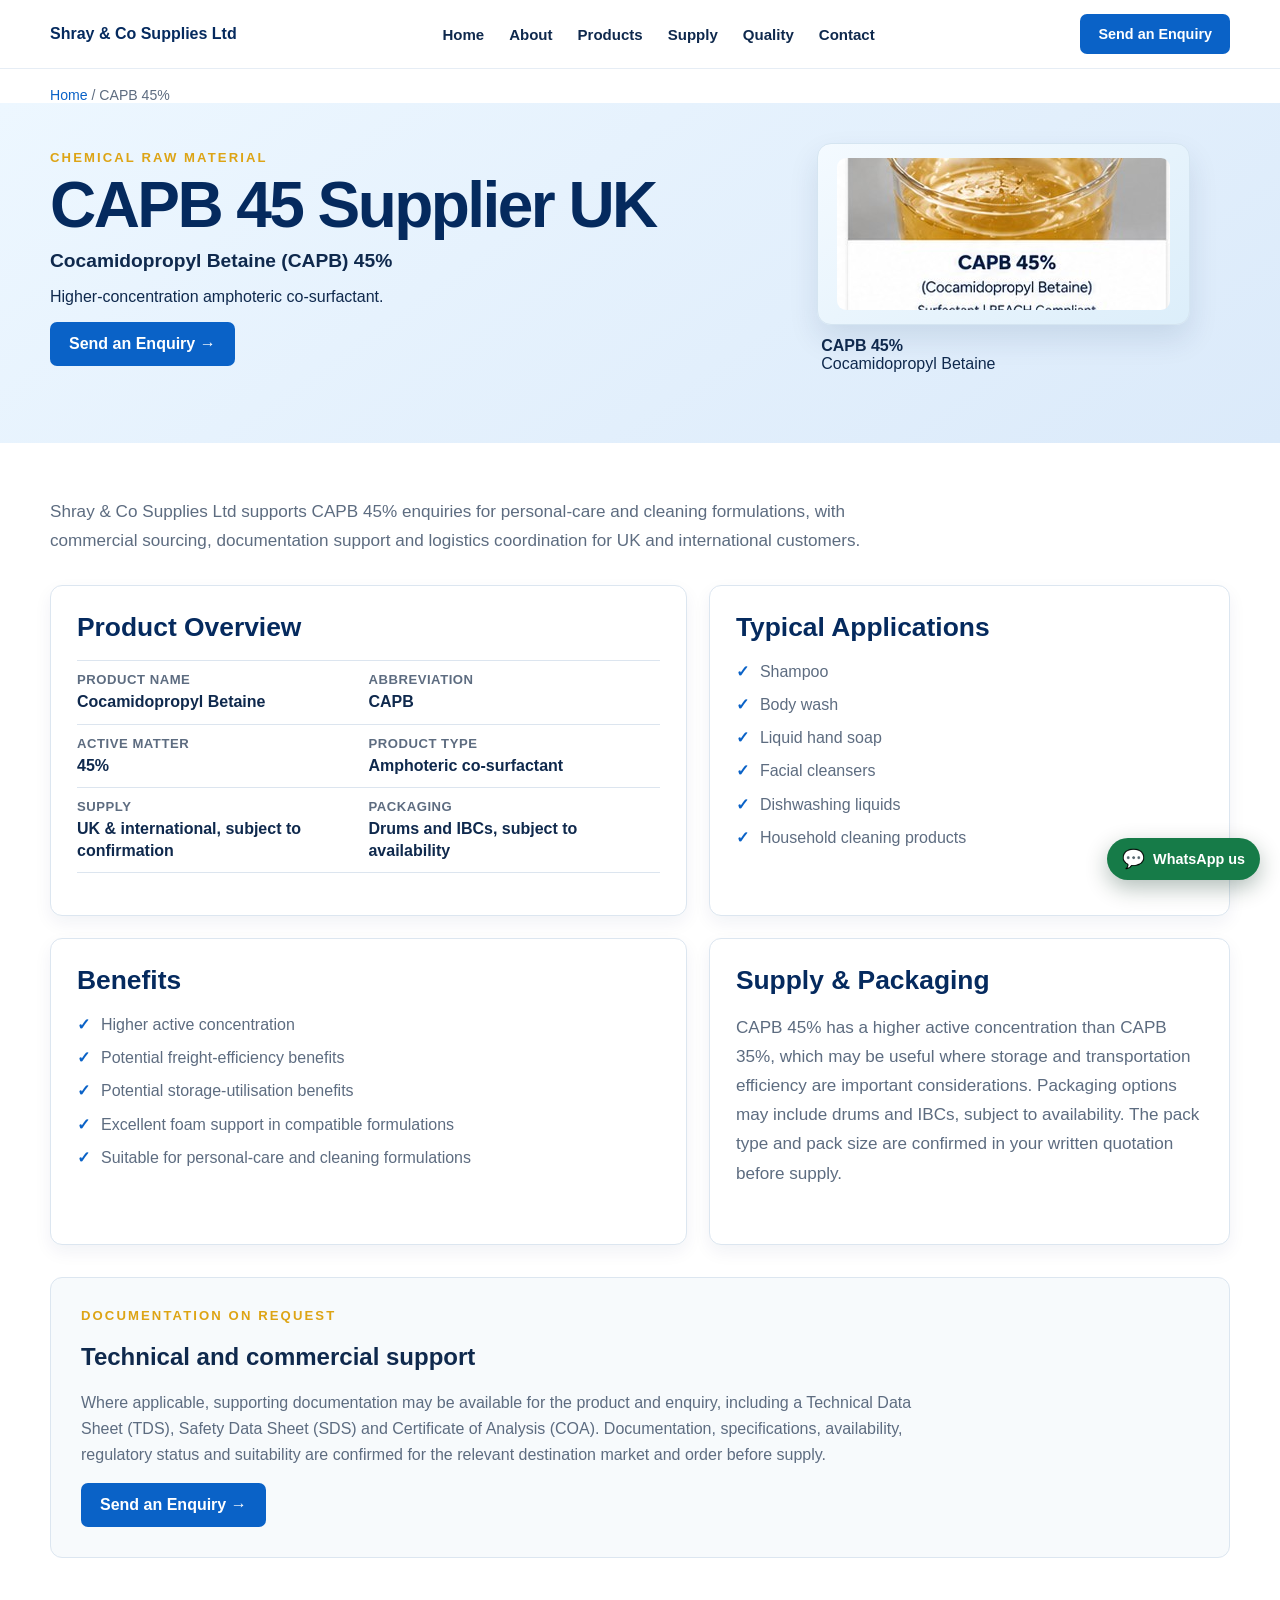
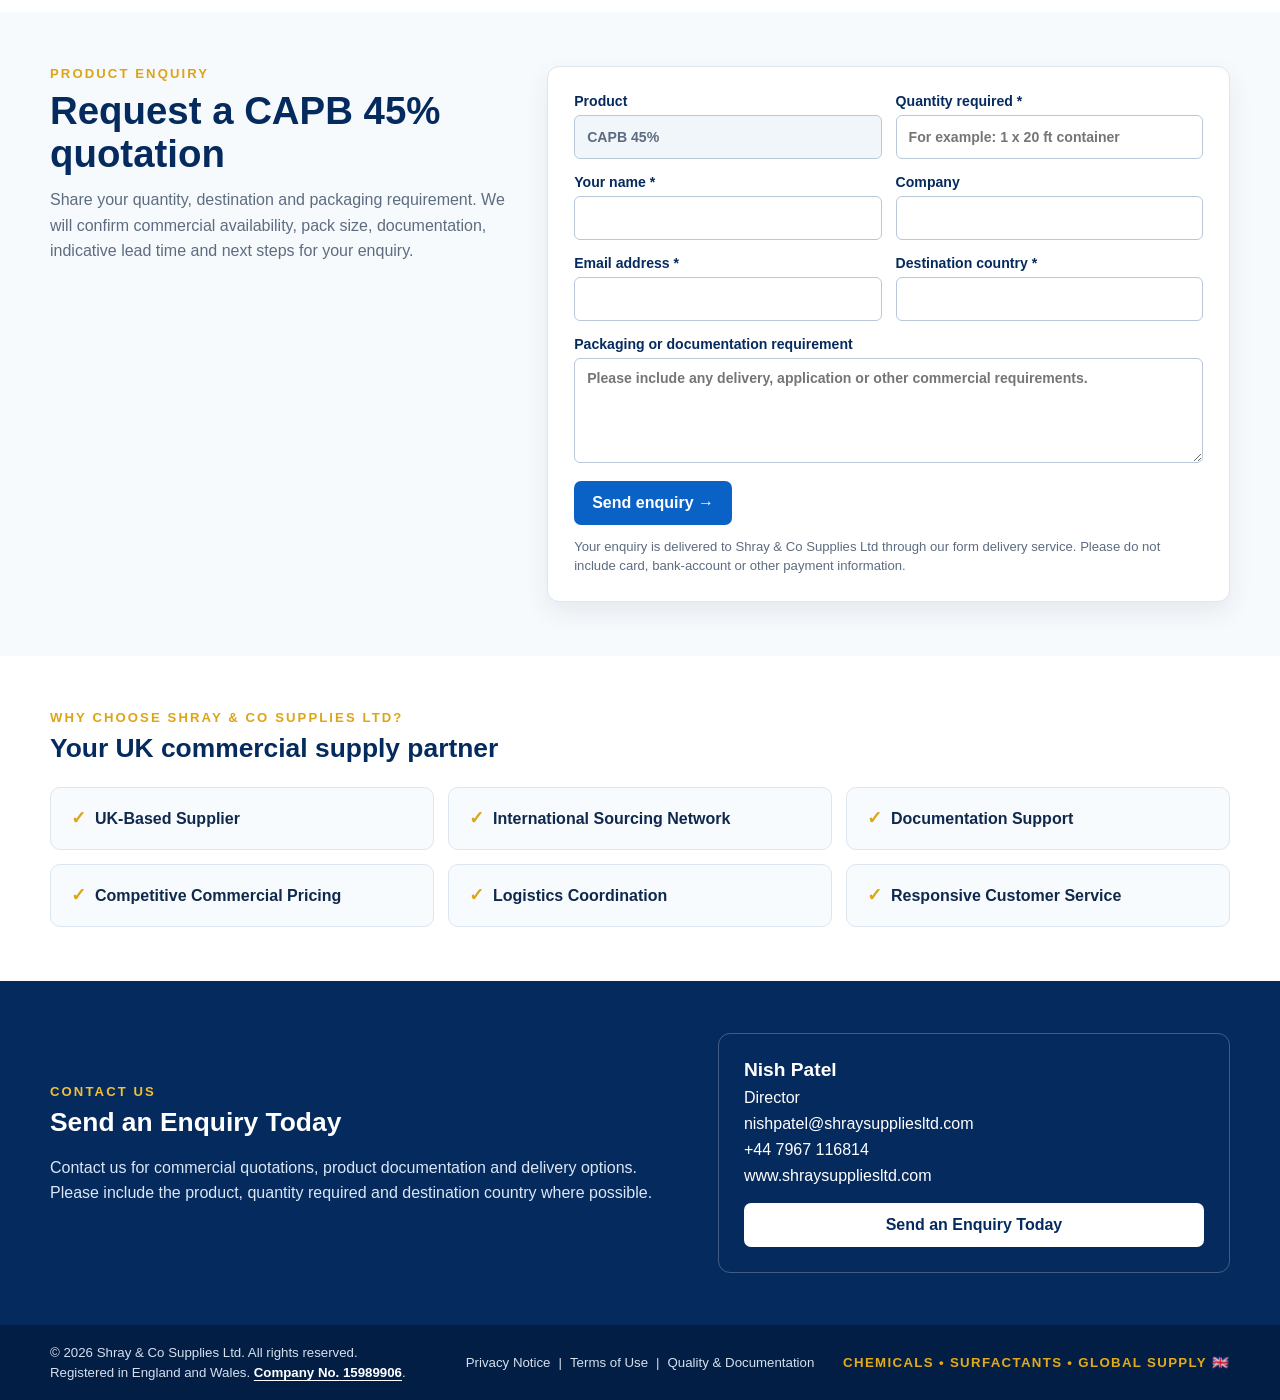
<file: capb-45/index.html>
<!doctype html>
<html lang="en">
<head>
<meta charset="utf-8">
<meta name="viewport" content="width=device-width,initial-scale=1">
<title>CAPB 45 Supplier UK | Cocamidopropyl Betaine 45% | Shray & Co Supplies Ltd</title>
<meta name="description" content="UK-based commercial supply of CAPB 45% Cocamidopropyl Betaine for personal-care and cleaning formulations, with documentation support for UK and international enquiries.">
<link rel="canonical" href="https://shraysuppliesltd.com/capb-45/">
<meta name="robots" content="index,follow">
<meta property="og:title" content="CAPB 45 Supplier UK | Cocamidopropyl Betaine 45% | Shray & Co Supplies Ltd">
<meta property="og:description" content="UK-based commercial supply of CAPB 45% Cocamidopropyl Betaine for personal-care and cleaning formulations.">
<meta property="og:type" content="website">
<meta property="og:url" content="https://shraysuppliesltd.com/capb-45/">
<script type="application/ld+json">
{
  "@context": "https://schema.org",
  "@type": "Product",
  "name": "CAPB 45%",
  "description": "UK-based commercial supply of CAPB 45% Cocamidopropyl Betaine for personal-care and cleaning formulations.",
  "category": "Amphoteric co-surfactant",
  "url": "https://shraysuppliesltd.com/capb-45/",
  "brand": {
    "@type": "Organization",
    "name": "Shray & Co Supplies Ltd"
  }
}
</script>
<link rel="stylesheet" href="../styles.css?v=20260905-enquiry-form">
<script src="../script.js?v=20260905-enquiry-form" defer></script>
</head>
<body>
<a class="skip-link" href="#main-content">Skip to main content</a>

<header class="site-header">
  <div class="wrap nav">
    <a class="mini-brand" href="/">Shray &amp; Co Supplies Ltd</a>
    <button class="menu-toggle" type="button" aria-expanded="false" aria-controls="primary-navigation">Menu</button>
    <nav class="nav-links" id="primary-navigation" aria-label="Main navigation">
      <a href="/">Home</a>
      <a href="/#about">About</a>
      <a href="/#products">Products</a>
      <a href="/#supply">Supply</a>
      <a href="/#quality">Quality</a>
      <a href="#contact">Contact</a>
    </nav>
    <a class="quote-top" href="#enquiry">Request a Quotation</a>
  </div>
</header>

<main id="main-content" class="product-page">
  <div class="wrap product-breadcrumb"><a href="/">Home</a> <span aria-hidden="true">/</span> <span>CAPB 45%</span></div>

  <section class="product-hero">
    <div class="wrap product-hero-inner">
      <div class="product-hero-copy">
        <div class="section-kicker">CHEMICAL RAW MATERIAL</div>
        <h1>CAPB 45 Supplier UK</h1>
        <p>Cocamidopropyl Betaine (CAPB) 45%</p>
        <p>Higher-concentration amphoteric co-surfactant.</p>
        <a class="btn primary" href="#enquiry">Request a Quotation <span aria-hidden="true">→</span></a>
      </div>
      <figure class="product-hero-visual">
        <div class="product-hero-image-frame">
          <img class="product-hero-image" src="../assets/product-3.jpg" alt="Cocamidopropyl Betaine (CAPB) 45% product illustration" width="600" height="300">
        </div>
        <figcaption class="product-image-caption">
          <strong>CAPB 45%</strong>
          <span>Cocamidopropyl Betaine</span>
        </figcaption>
      </figure>
    </div>
  </section>

  <div class="wrap product-shell">
    <p class="product-intro">Shray & Co Supplies Ltd supports CAPB 45% enquiries for personal-care and cleaning formulations, with commercial sourcing, documentation support and logistics coordination for UK and international customers.</p>
    <div class="product-details-grid">
      <section class="product-panel">
        <h2>Product Overview</h2>
        <dl class="product-specs"><div><dt>Product Name</dt><dd>Cocamidopropyl Betaine</dd></div><div><dt>Abbreviation</dt><dd>CAPB</dd></div><div><dt>Active Matter</dt><dd>45%</dd></div><div><dt>Product Type</dt><dd>Amphoteric co-surfactant</dd></div><div><dt>Supply</dt><dd>UK & international, subject to confirmation</dd></div><div><dt>Packaging</dt><dd>Drums and IBCs, subject to availability</dd></div></dl>
      </section>
      <section class="product-panel">
        <h2>Typical Applications</h2>
        <ul class="applications-list"><li>Shampoo</li><li>Body wash</li><li>Liquid hand soap</li><li>Facial cleansers</li><li>Dishwashing liquids</li><li>Household cleaning products</li></ul>
      </section>
      <section class="product-panel">
        <h2>Benefits</h2>
        <ul class="check-list"><li>Higher active concentration</li><li>Potential freight-efficiency benefits</li><li>Potential storage-utilisation benefits</li><li>Excellent foam support in compatible formulations</li><li>Suitable for personal-care and cleaning formulations</li></ul>
      </section>
      <section class="product-panel">
        <h2>Supply &amp; Packaging</h2>
        <p class="product-intro">CAPB 45% has a higher active concentration than CAPB 35%, which may be useful where storage and transportation efficiency are important considerations. Packaging options may include drums and IBCs, subject to availability. The pack type and pack size are confirmed in your written quotation before supply.</p>
        
      </section>
    </div>

    <section class="documentation-panel">
      <div class="section-kicker">DOCUMENTATION ON REQUEST</div>
      <h2>Technical and commercial support</h2>
      <p>Where applicable, supporting documentation may be available for the product and enquiry, including a Technical Data Sheet (TDS), Safety Data Sheet (SDS) and Certificate of Analysis (COA). Documentation, specifications, availability, regulatory status and suitability are confirmed for the relevant destination market and order before supply.</p>
      <a class="btn primary" href="#enquiry">Request a Quotation <span aria-hidden="true">→</span></a>
    </section>
  </div>

  <section class="product-enquiry-section" id="enquiry" aria-labelledby="product-enquiry-heading">
    <div class="wrap product-enquiry-grid">
      <div>
        <div class="section-kicker">PRODUCT ENQUIRY</div>
        <h2 id="product-enquiry-heading">Request a CAPB 45% quotation</h2>
        <p>Share your quantity, destination and packaging requirement. We will confirm commercial availability, pack size, documentation, indicative lead time and next steps for your enquiry.</p>
      </div>
      <form class="enquiry-form product-form" action="https://formsubmit.co/nishpatel@shraysuppliesltd.com" method="POST" data-formsubmit-form>
        <input type="hidden" name="_subject" value="CAPB 45% quotation request — Shray &amp; Co Supplies Ltd">
        <input type="hidden" name="_next" value="https://shraysuppliesltd.com/thanks.html">
        <input type="hidden" name="_autoresponse" value="Thank you for contacting Shray &amp; Co Supplies Ltd. We have received your quotation enquiry and aim to acknowledge it within one working day. A detailed quotation may require product, documentation and destination-market checks.">

        <div class="form-row">
          <label><span>Product</span><input name="product" value="CAPB 45%" readonly></label>
          <label><span>Quantity required *</span><input name="quantity" placeholder="For example: 1 x 20 ft container" required></label>
        </div>
        <div class="form-row">
          <label><span>Your name *</span><input name="name" autocomplete="name" required></label>
          <label><span>Company</span><input name="company" autocomplete="organization"></label>
        </div>
        <div class="form-row">
          <label><span>Email address *</span><input name="_replyto" type="email" autocomplete="email" required></label>
          <label><span>Destination country *</span><input name="destination" required></label>
        </div>
        <label><span>Packaging or documentation requirement</span><textarea name="message" rows="3" placeholder="Please include preferred packaging and any TDS, SDS or COA request."></textarea></label>
        <button class="form-submit" type="submit">Send product enquiry <span aria-hidden="true">→</span></button>
        <p class="form-note">Your enquiry is delivered to Shray &amp; Co Supplies Ltd through our form delivery service. Please do not include card, bank-account or other payment information.</p>
      </form>
    </div>
  </section>

  <section class="product-trust-section">
    <div class="wrap">
      <div class="section-kicker">WHY CHOOSE SHRAY &amp; CO SUPPLIES LTD?</div>
      <h2>Your UK commercial supply partner</h2>
      <div class="trust-grid">
        <div class="trust-card">UK-Based Supplier</div>
        <div class="trust-card">International Sourcing Network</div>
        <div class="trust-card">Documentation Support</div>
        <div class="trust-card">Competitive Commercial Pricing</div>
        <div class="trust-card">Logistics Coordination</div>
        <div class="trust-card">Responsive Customer Service</div>
      </div>
    </div>
  </section>

  <section class="product-contact-section" id="contact">
    <div class="wrap product-contact-grid">
      <div>
        <div class="section-kicker light">CONTACT US</div>
        <h2>Request a Quotation Today</h2>
        <p>Contact us for commercial quotations, product documentation and delivery options. Please include the product, quantity required and destination country where possible.</p>
      </div>
      <div class="product-contact-card">
        <strong>Nish Patel</strong>
        <span>Director</span>
        <a href="mailto:nishpatel@shraysuppliesltd.com">nishpatel@shraysuppliesltd.com</a>
        <a href="tel:+447967116814">+44 7967 116814</a>
        <span>www.shraysuppliesltd.com</span>
        <a class="quote-action" href="#enquiry">Request a Quotation Today</a>
      </div>
    </div>
  </section>
</main>

<footer>
  <div class="wrap footer-grid">
    <div>
      <span>© <span id="year">2026</span> Shray &amp; Co Supplies Ltd. All rights reserved.</span>
      <span class="company-details">Registered in England and Wales. <a class="companies-house-link" href="https://find-and-update.company-information.service.gov.uk/company/15989906" target="_blank" rel="noopener">Company No. 15989906</a>.</span>
    </div>
    <nav class="footer-links" aria-label="Website information">
      <a href="/#privacy">Privacy Notice</a>
      <span aria-hidden="true">|</span>
      <a href="/#terms">Terms of Use</a>
      <span aria-hidden="true">|</span>
      <a href="/#quality">Quality &amp; Documentation</a>
    </nav>
    <div class="footer-tag">CHEMICALS <span aria-hidden="true">•</span> SURFACTANTS <span aria-hidden="true">•</span> GLOBAL SUPPLY 🇬🇧</div>
  </div>
</footer>
<a class="whatsapp-float" href="https://wa.me/447967116814?text=Hello%20Shray%20%26%20Co%2C%20I%20would%20like%20to%20enquire%20about%20CAPB%2045%25." target="_blank" rel="noopener" aria-label="Message Shray and Co Supplies Ltd on WhatsApp about CAPB 45%"><span aria-hidden="true">💬</span><span>WhatsApp us</span></a>
</body>
</html>
</file>
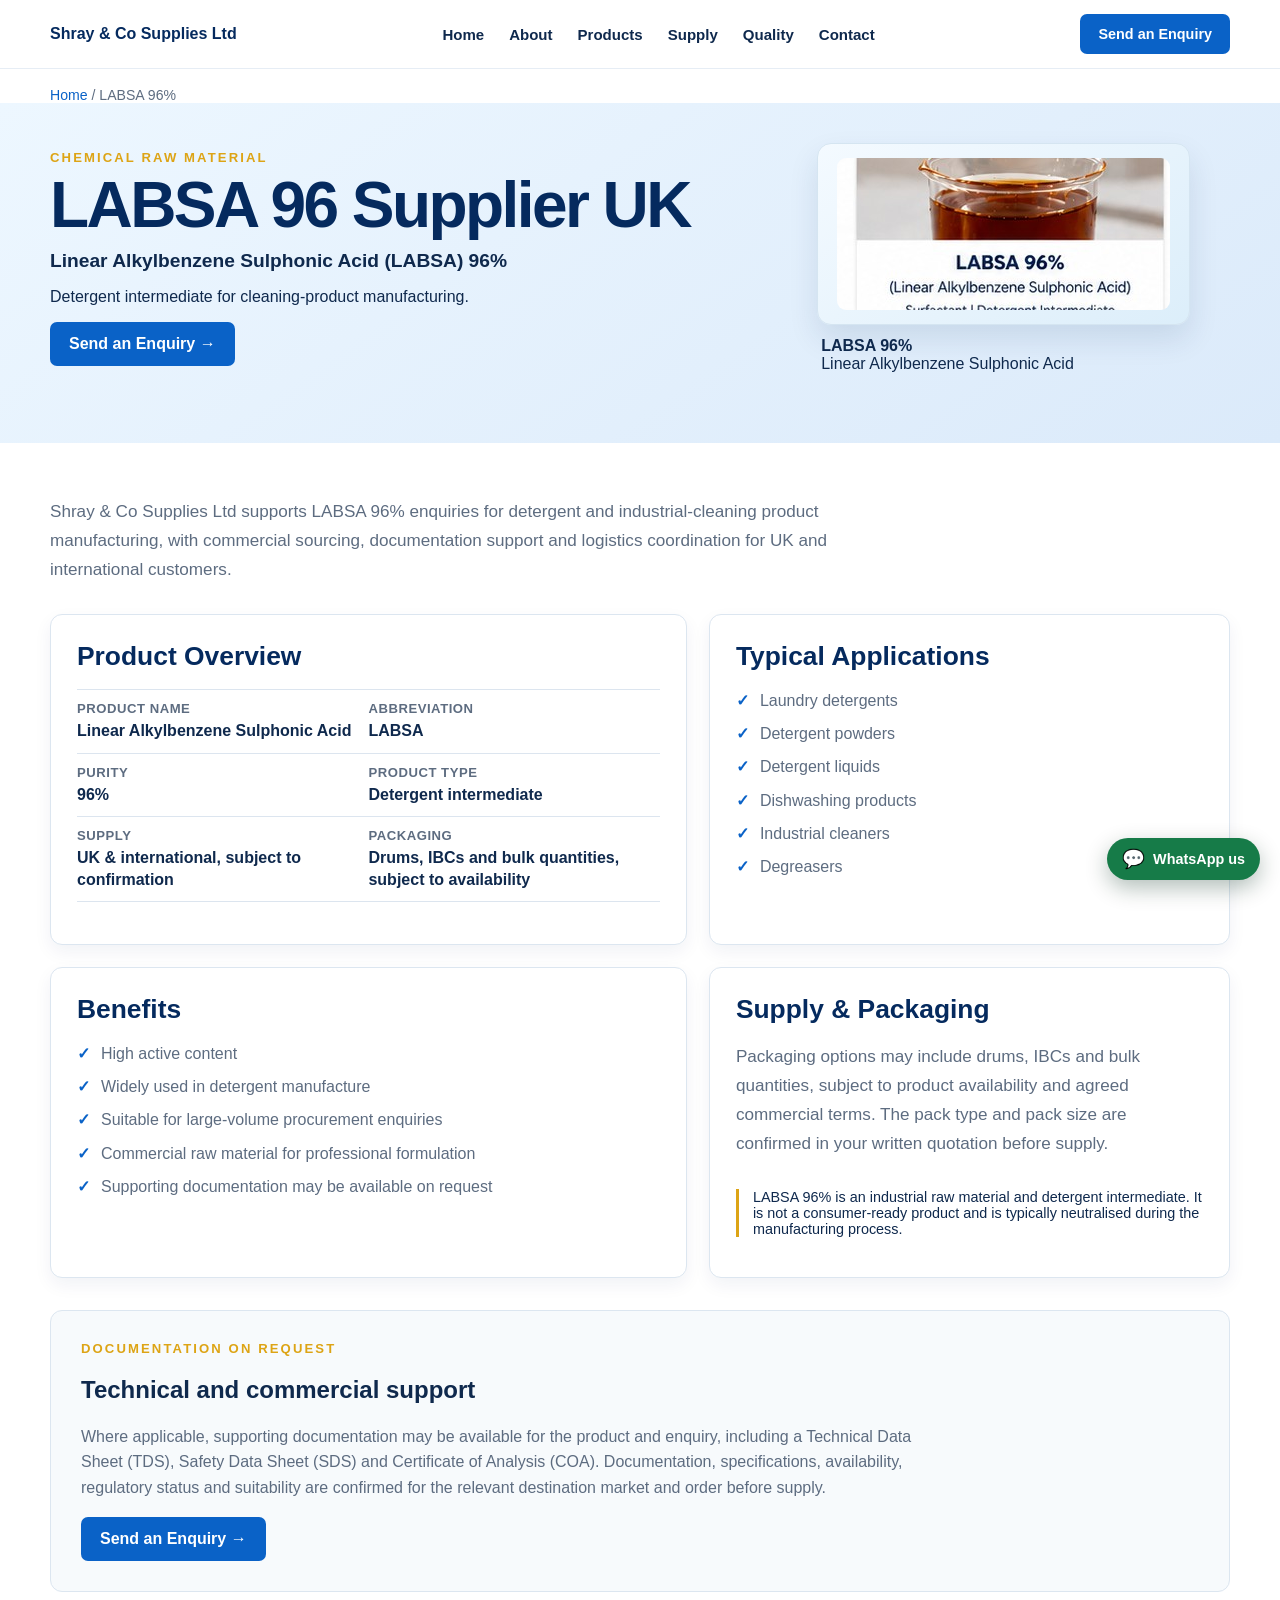
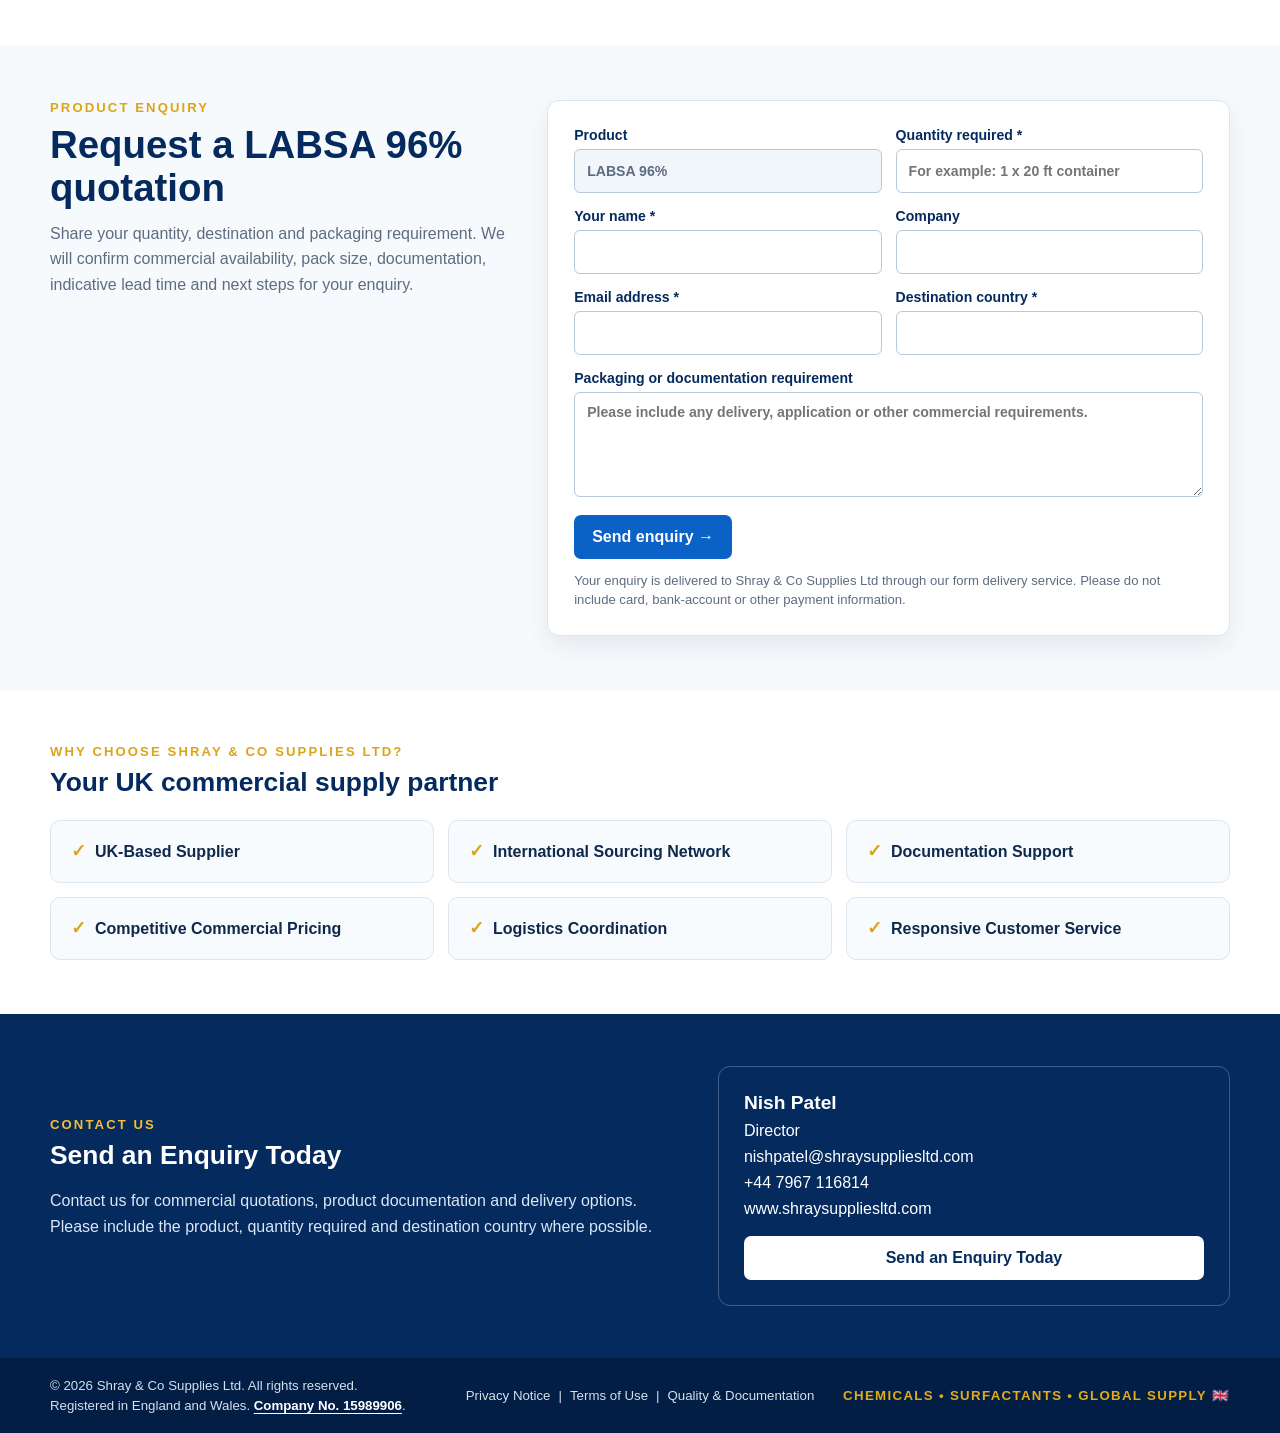
<file: labsa-96/index.html>
<!doctype html>
<html lang="en">
<head>
<meta charset="utf-8">
<meta name="viewport" content="width=device-width,initial-scale=1">
<title>LABSA 96 Supplier UK | Linear Alkylbenzene Sulphonic Acid | Shray & Co Supplies Ltd</title>
<meta name="description" content="UK-based commercial supply of LABSA 96 for detergent and industrial cleaning product manufacturing. Technical documentation and commercial quotations available on request.">
<link rel="canonical" href="https://shraysuppliesltd.com/labsa-96/">
<meta name="robots" content="index,follow">
<meta property="og:title" content="LABSA 96 Supplier UK | Linear Alkylbenzene Sulphonic Acid | Shray & Co Supplies Ltd">
<meta property="og:description" content="UK-based commercial supply of LABSA 96 for detergent and industrial cleaning product manufacturing.">
<meta property="og:type" content="website">
<meta property="og:url" content="https://shraysuppliesltd.com/labsa-96/">
<script type="application/ld+json">
{
  "@context": "https://schema.org",
  "@type": "Product",
  "name": "LABSA 96%",
  "description": "UK-based commercial supply of LABSA 96 for detergent and industrial cleaning product manufacturing.",
  "category": "Detergent intermediate",
  "url": "https://shraysuppliesltd.com/labsa-96/",
  "brand": {
    "@type": "Organization",
    "name": "Shray & Co Supplies Ltd"
  }
}
</script>
<link rel="stylesheet" href="../styles.css?v=20260905-enquiry-form">
<script src="../script.js?v=20260905-enquiry-form" defer></script>
</head>
<body>
<a class="skip-link" href="#main-content">Skip to main content</a>

<header class="site-header">
  <div class="wrap nav">
    <a class="mini-brand" href="/">Shray &amp; Co Supplies Ltd</a>
    <button class="menu-toggle" type="button" aria-expanded="false" aria-controls="primary-navigation">Menu</button>
    <nav class="nav-links" id="primary-navigation" aria-label="Main navigation">
      <a href="/">Home</a>
      <a href="/#about">About</a>
      <a href="/#products">Products</a>
      <a href="/#supply">Supply</a>
      <a href="/#quality">Quality</a>
      <a href="#contact">Contact</a>
    </nav>
    <a class="quote-top" href="#enquiry">Request a Quotation</a>
  </div>
</header>

<main id="main-content" class="product-page">
  <div class="wrap product-breadcrumb"><a href="/">Home</a> <span aria-hidden="true">/</span> <span>LABSA 96%</span></div>

  <section class="product-hero">
    <div class="wrap product-hero-inner">
      <div class="product-hero-copy">
        <div class="section-kicker">CHEMICAL RAW MATERIAL</div>
        <h1>LABSA 96 Supplier UK</h1>
        <p>Linear Alkylbenzene Sulphonic Acid (LABSA) 96%</p>
        <p>Detergent intermediate for cleaning-product manufacturing.</p>
        <a class="btn primary" href="#enquiry">Request a Quotation <span aria-hidden="true">→</span></a>
      </div>
      <figure class="product-hero-visual">
        <div class="product-hero-image-frame">
          <img class="product-hero-image" src="../assets/product-4.jpg" alt="Linear Alkylbenzene Sulphonic Acid (LABSA) 96% product illustration" width="600" height="300">
        </div>
        <figcaption class="product-image-caption">
          <strong>LABSA 96%</strong>
          <span>Linear Alkylbenzene Sulphonic Acid</span>
        </figcaption>
      </figure>
    </div>
  </section>

  <div class="wrap product-shell">
    <p class="product-intro">Shray & Co Supplies Ltd supports LABSA 96% enquiries for detergent and industrial-cleaning product manufacturing, with commercial sourcing, documentation support and logistics coordination for UK and international customers.</p>
    <div class="product-details-grid">
      <section class="product-panel">
        <h2>Product Overview</h2>
        <dl class="product-specs"><div><dt>Product Name</dt><dd>Linear Alkylbenzene Sulphonic Acid</dd></div><div><dt>Abbreviation</dt><dd>LABSA</dd></div><div><dt>Purity</dt><dd>96%</dd></div><div><dt>Product Type</dt><dd>Detergent intermediate</dd></div><div><dt>Supply</dt><dd>UK & international, subject to confirmation</dd></div><div><dt>Packaging</dt><dd>Drums, IBCs and bulk quantities, subject to availability</dd></div></dl>
      </section>
      <section class="product-panel">
        <h2>Typical Applications</h2>
        <ul class="applications-list"><li>Laundry detergents</li><li>Detergent powders</li><li>Detergent liquids</li><li>Dishwashing products</li><li>Industrial cleaners</li><li>Degreasers</li></ul>
      </section>
      <section class="product-panel">
        <h2>Benefits</h2>
        <ul class="check-list"><li>High active content</li><li>Widely used in detergent manufacture</li><li>Suitable for large-volume procurement enquiries</li><li>Commercial raw material for professional formulation</li><li>Supporting documentation may be available on request</li></ul>
      </section>
      <section class="product-panel">
        <h2>Supply &amp; Packaging</h2>
        <p class="product-intro">Packaging options may include drums, IBCs and bulk quantities, subject to product availability and agreed commercial terms. The pack type and pack size are confirmed in your written quotation before supply.</p>
        <p class="product-note">LABSA 96% is an industrial raw material and detergent intermediate. It is not a consumer-ready product and is typically neutralised during the manufacturing process.</p>
      </section>
    </div>

    <section class="documentation-panel">
      <div class="section-kicker">DOCUMENTATION ON REQUEST</div>
      <h2>Technical and commercial support</h2>
      <p>Where applicable, supporting documentation may be available for the product and enquiry, including a Technical Data Sheet (TDS), Safety Data Sheet (SDS) and Certificate of Analysis (COA). Documentation, specifications, availability, regulatory status and suitability are confirmed for the relevant destination market and order before supply.</p>
      <a class="btn primary" href="#enquiry">Request a Quotation <span aria-hidden="true">→</span></a>
    </section>
  </div>

  <section class="product-enquiry-section" id="enquiry" aria-labelledby="product-enquiry-heading">
    <div class="wrap product-enquiry-grid">
      <div>
        <div class="section-kicker">PRODUCT ENQUIRY</div>
        <h2 id="product-enquiry-heading">Request a LABSA 96% quotation</h2>
        <p>Share your quantity, destination and packaging requirement. We will confirm commercial availability, pack size, documentation, indicative lead time and next steps for your enquiry.</p>
      </div>
      <form class="enquiry-form product-form" action="https://formsubmit.co/nishpatel@shraysuppliesltd.com" method="POST" data-formsubmit-form>
        <input type="hidden" name="_subject" value="LABSA 96% quotation request — Shray &amp; Co Supplies Ltd">
        <input type="hidden" name="_next" value="https://shraysuppliesltd.com/thanks.html">
        <input type="hidden" name="_autoresponse" value="Thank you for contacting Shray &amp; Co Supplies Ltd. We have received your quotation enquiry and aim to acknowledge it within one working day. A detailed quotation may require product, documentation and destination-market checks.">

        <div class="form-row">
          <label><span>Product</span><input name="product" value="LABSA 96%" readonly></label>
          <label><span>Quantity required *</span><input name="quantity" placeholder="For example: 1 x 20 ft container" required></label>
        </div>
        <div class="form-row">
          <label><span>Your name *</span><input name="name" autocomplete="name" required></label>
          <label><span>Company</span><input name="company" autocomplete="organization"></label>
        </div>
        <div class="form-row">
          <label><span>Email address *</span><input name="_replyto" type="email" autocomplete="email" required></label>
          <label><span>Destination country *</span><input name="destination" required></label>
        </div>
        <label><span>Packaging or documentation requirement</span><textarea name="message" rows="3" placeholder="Please include preferred packaging and any TDS, SDS or COA request."></textarea></label>
        <button class="form-submit" type="submit">Send product enquiry <span aria-hidden="true">→</span></button>
        <p class="form-note">Your enquiry is delivered to Shray &amp; Co Supplies Ltd through our form delivery service. Please do not include card, bank-account or other payment information.</p>
      </form>
    </div>
  </section>

  <section class="product-trust-section">
    <div class="wrap">
      <div class="section-kicker">WHY CHOOSE SHRAY &amp; CO SUPPLIES LTD?</div>
      <h2>Your UK commercial supply partner</h2>
      <div class="trust-grid">
        <div class="trust-card">UK-Based Supplier</div>
        <div class="trust-card">International Sourcing Network</div>
        <div class="trust-card">Documentation Support</div>
        <div class="trust-card">Competitive Commercial Pricing</div>
        <div class="trust-card">Logistics Coordination</div>
        <div class="trust-card">Responsive Customer Service</div>
      </div>
    </div>
  </section>

  <section class="product-contact-section" id="contact">
    <div class="wrap product-contact-grid">
      <div>
        <div class="section-kicker light">CONTACT US</div>
        <h2>Request a Quotation Today</h2>
        <p>Contact us for commercial quotations, product documentation and delivery options. Please include the product, quantity required and destination country where possible.</p>
      </div>
      <div class="product-contact-card">
        <strong>Nish Patel</strong>
        <span>Director</span>
        <a href="mailto:nishpatel@shraysuppliesltd.com">nishpatel@shraysuppliesltd.com</a>
        <a href="tel:+447967116814">+44 7967 116814</a>
        <span>www.shraysuppliesltd.com</span>
        <a class="quote-action" href="#enquiry">Request a Quotation Today</a>
      </div>
    </div>
  </section>
</main>

<footer>
  <div class="wrap footer-grid">
    <div>
      <span>© <span id="year">2026</span> Shray &amp; Co Supplies Ltd. All rights reserved.</span>
      <span class="company-details">Registered in England and Wales. <a class="companies-house-link" href="https://find-and-update.company-information.service.gov.uk/company/15989906" target="_blank" rel="noopener">Company No. 15989906</a>.</span>
    </div>
    <nav class="footer-links" aria-label="Website information">
      <a href="/#privacy">Privacy Notice</a>
      <span aria-hidden="true">|</span>
      <a href="/#terms">Terms of Use</a>
      <span aria-hidden="true">|</span>
      <a href="/#quality">Quality &amp; Documentation</a>
    </nav>
    <div class="footer-tag">CHEMICALS <span aria-hidden="true">•</span> SURFACTANTS <span aria-hidden="true">•</span> GLOBAL SUPPLY 🇬🇧</div>
  </div>
</footer>
<a class="whatsapp-float" href="https://wa.me/447967116814?text=Hello%20Shray%20%26%20Co%2C%20I%20would%20like%20to%20enquire%20about%20LABSA%2096%25." target="_blank" rel="noopener" aria-label="Message Shray and Co Supplies Ltd on WhatsApp about LABSA 96%"><span aria-hidden="true">💬</span><span>WhatsApp us</span></a>
</body>
</html>
</file>
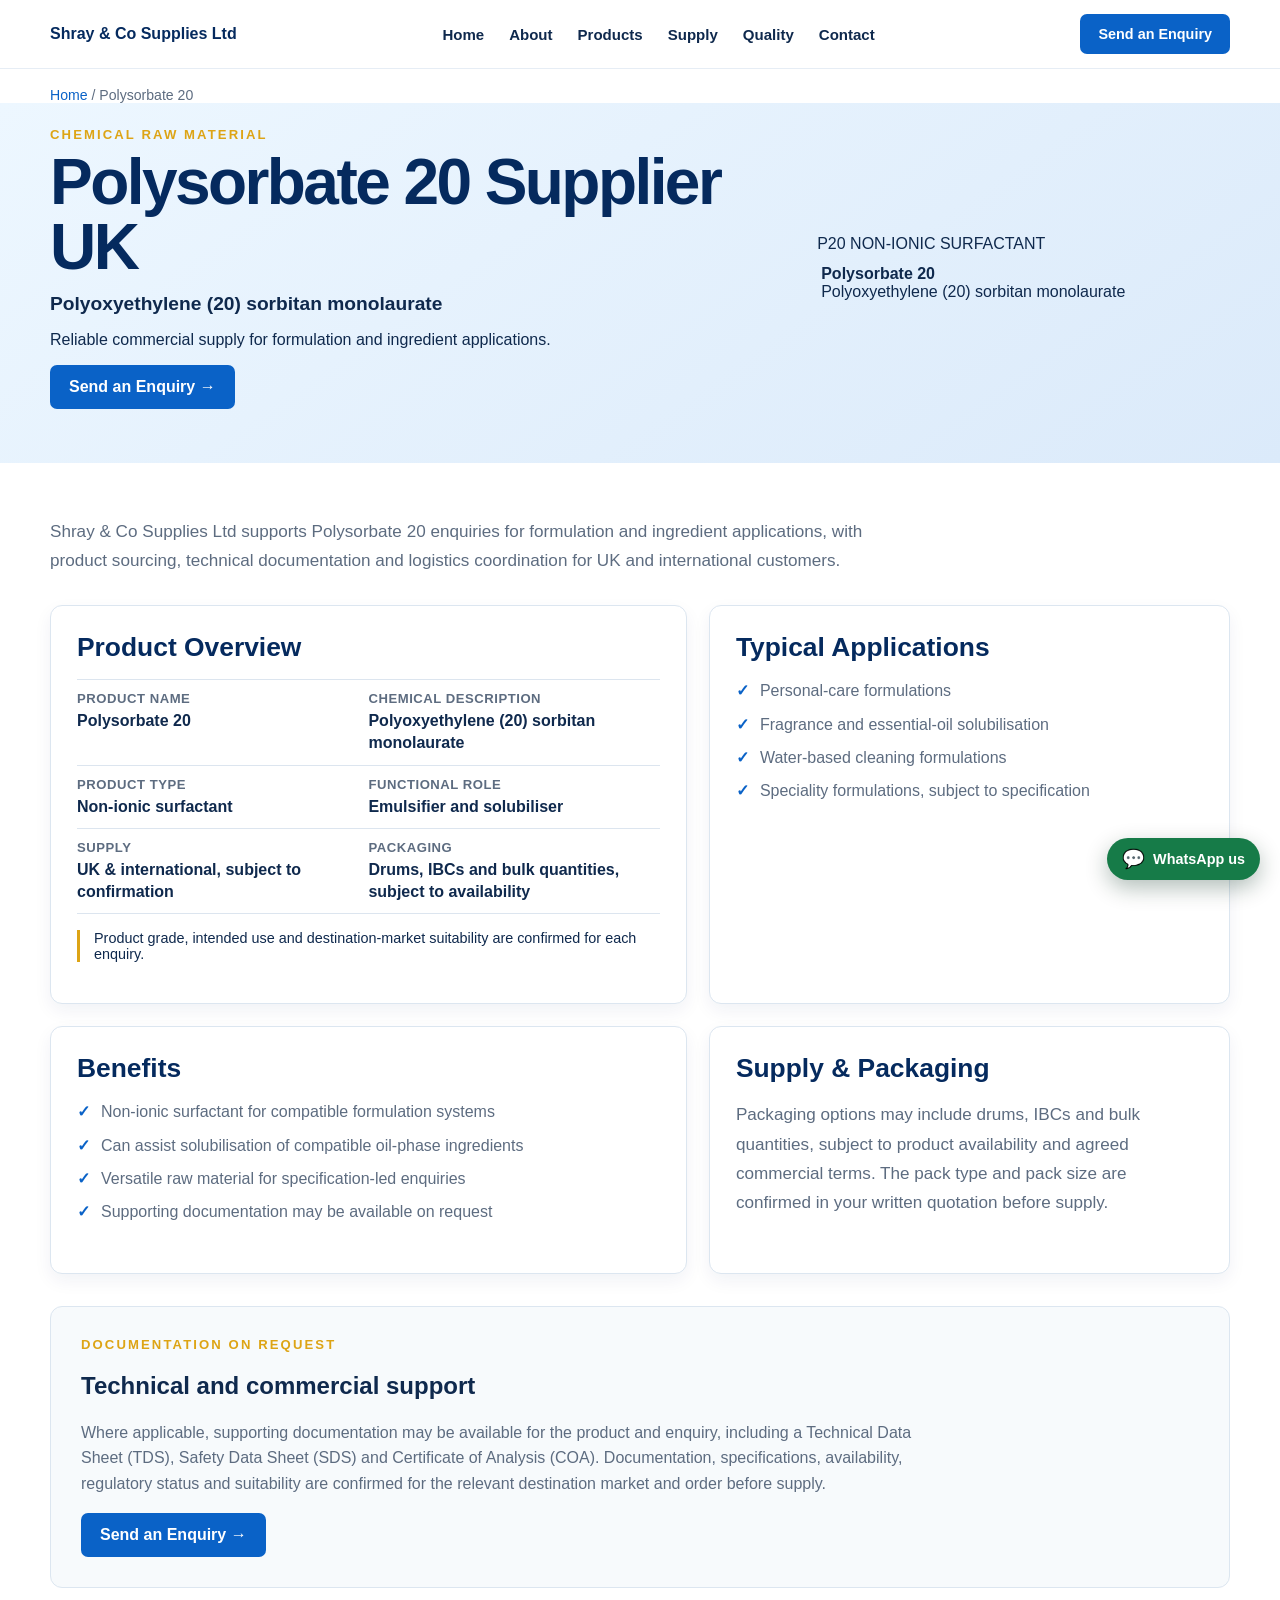
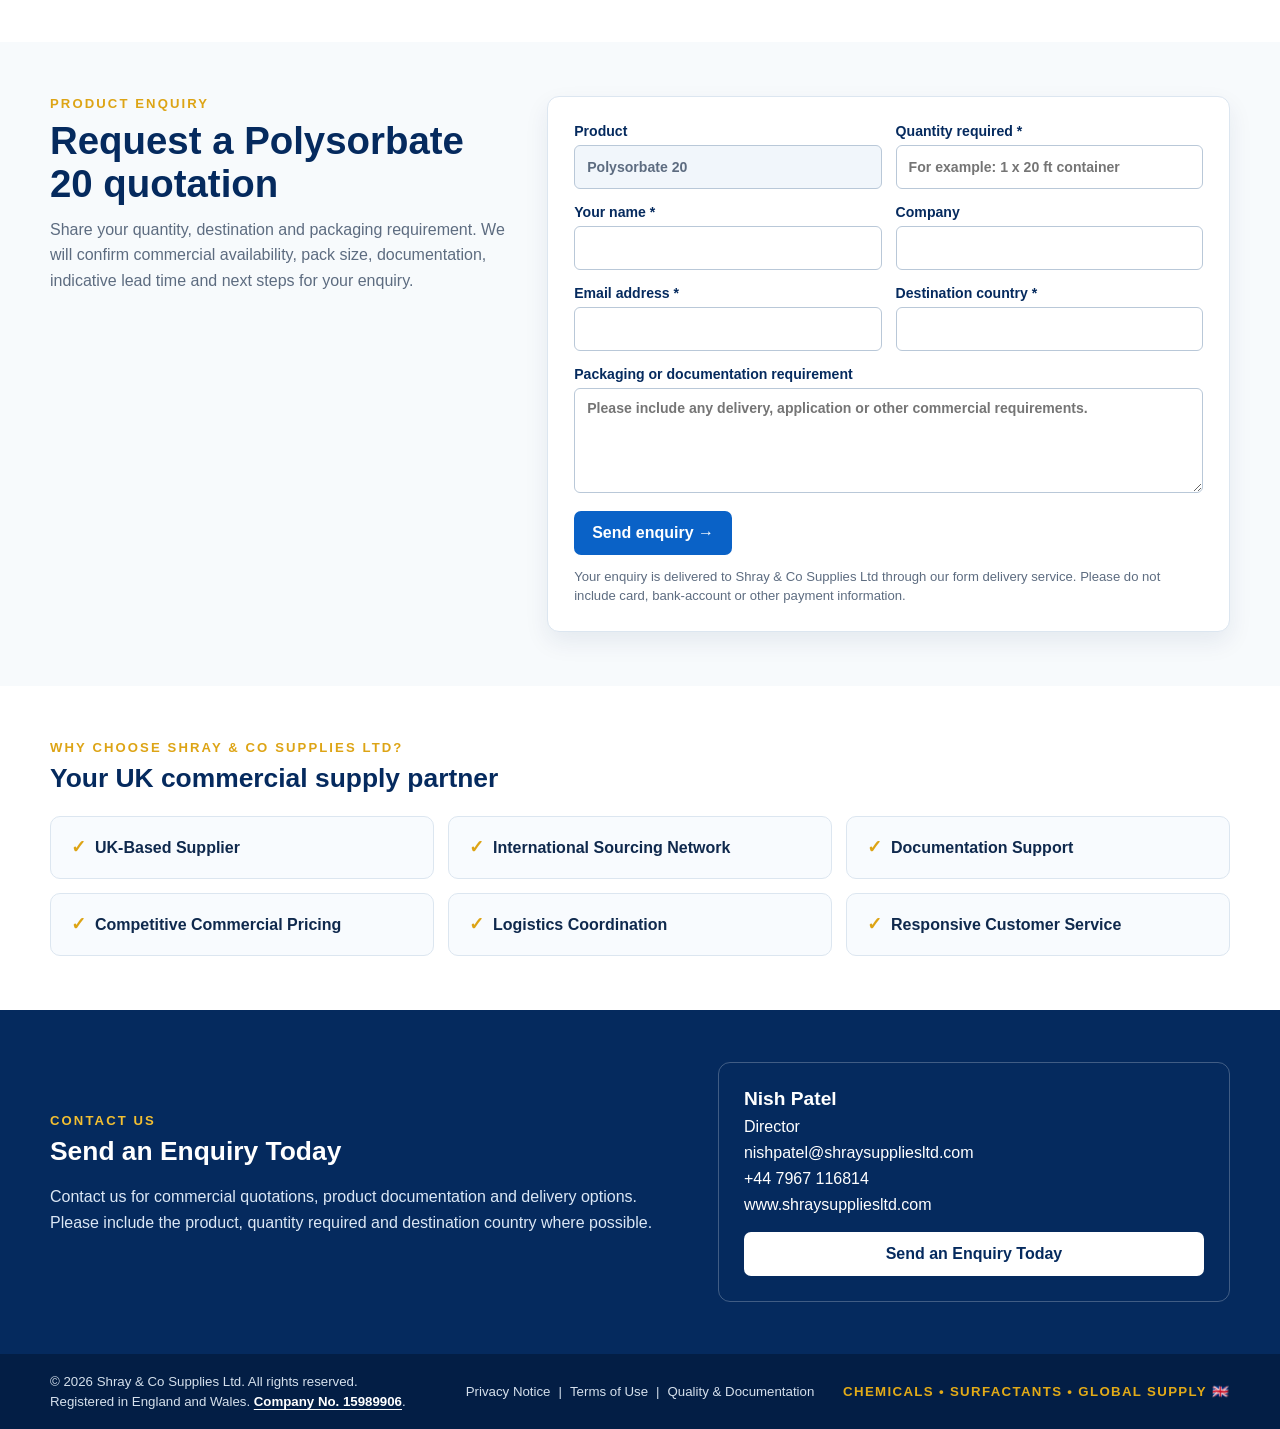
<file: polysorbate-20/index.html>
<!doctype html>
<html lang="en">
<head>
<meta charset="utf-8">
<meta name="viewport" content="width=device-width,initial-scale=1">
<title>Polysorbate 20 Supplier UK | Shray &amp; Co Supplies Ltd</title>
<meta name="description" content="UK-based commercial supply of Polysorbate 20, a non-ionic surfactant for formulation applications. Request a quotation from Shray &amp; Co Supplies Ltd.">
<link rel="canonical" href="https://shraysuppliesltd.com/polysorbate-20/">
<meta name="robots" content="index,follow">
<meta property="og:title" content="Polysorbate 20 Supplier UK | Shray &amp; Co Supplies Ltd">
<meta property="og:description" content="UK-based commercial supply of Polysorbate 20, a non-ionic surfactant for formulation applications.">
<meta property="og:type" content="website">
<meta property="og:url" content="https://shraysuppliesltd.com/polysorbate-20/">
<script type="application/ld+json">
{
  "@context": "https://schema.org",
  "@type": "Product",
  "name": "Polysorbate 20",
  "description": "UK-based commercial supply of Polysorbate 20, a non-ionic surfactant for formulation applications.",
  "category": "Non-ionic surfactant",
  "url": "https://shraysuppliesltd.com/polysorbate-20/",
  "brand": {
    "@type": "Organization",
    "name": "Shray & Co Supplies Ltd"
  }
}
</script>
<link rel="stylesheet" href="../styles.css?v=20260906-polysorbates">
<script src="../script.js?v=20260905-enquiry-form" defer></script>
</head>
<body>
<a class="skip-link" href="#main-content">Skip to main content</a>

<header class="site-header">
  <div class="wrap nav">
    <a class="mini-brand" href="/">Shray &amp; Co Supplies Ltd</a>
    <button class="menu-toggle" type="button" aria-expanded="false" aria-controls="primary-navigation">Menu</button>
    <nav class="nav-links" id="primary-navigation" aria-label="Main navigation">
      <a href="/">Home</a>
      <a href="/#about">About</a>
      <a href="/#products">Products</a>
      <a href="/#supply">Supply</a>
      <a href="/#quality">Quality</a>
      <a href="#contact">Contact</a>
    </nav>
    <a class="quote-top" href="#enquiry">Request a Quotation</a>
  </div>
</header>

<main id="main-content" class="product-page">
  <div class="wrap product-breadcrumb"><a href="/">Home</a> <span aria-hidden="true">/</span> <span>Polysorbate 20</span></div>

  <section class="product-hero">
    <div class="wrap product-hero-inner">
      <div class="product-hero-copy">
        <div class="section-kicker">CHEMICAL RAW MATERIAL</div>
        <h1>Polysorbate 20 Supplier UK</h1>
        <p>Polyoxyethylene (20) sorbitan monolaurate</p>
        <p>Reliable commercial supply for formulation and ingredient applications.</p>
        <a class="btn primary" href="#enquiry">Request a Quotation <span aria-hidden="true">→</span></a>
      </div>
      <figure class="product-hero-visual">
        <div class="product-hero-graphic product-card-visual product-card-visual--20" aria-hidden="true">
          <span class="product-card-visual-code">P20</span>
          <span class="product-card-visual-label">NON-IONIC SURFACTANT</span>
        </div>
        <figcaption class="product-image-caption">
          <strong>Polysorbate 20</strong>
          <span>Polyoxyethylene (20) sorbitan monolaurate</span>
        </figcaption>
      </figure>
    </div>
  </section>

  <div class="wrap product-shell">
    <p class="product-intro">Shray &amp; Co Supplies Ltd supports Polysorbate 20 enquiries for formulation and ingredient applications, with product sourcing, technical documentation and logistics coordination for UK and international customers.</p>
    <div class="product-details-grid">
      <section class="product-panel">
        <h2>Product Overview</h2>
        <dl class="product-specs"><div><dt>Product Name</dt><dd>Polysorbate 20</dd></div><div><dt>Chemical Description</dt><dd>Polyoxyethylene (20) sorbitan monolaurate</dd></div><div><dt>Product Type</dt><dd>Non-ionic surfactant</dd></div><div><dt>Functional Role</dt><dd>Emulsifier and solubiliser</dd></div><div><dt>Supply</dt><dd>UK &amp; international, subject to confirmation</dd></div><div><dt>Packaging</dt><dd>Drums, IBCs and bulk quantities, subject to availability</dd></div></dl>
        <p class="product-note">Product grade, intended use and destination-market suitability are confirmed for each enquiry.</p>
      </section>
      <section class="product-panel">
        <h2>Typical Applications</h2>
        <ul class="applications-list"><li>Personal-care formulations</li><li>Fragrance and essential-oil solubilisation</li><li>Water-based cleaning formulations</li><li>Speciality formulations, subject to specification</li></ul>
      </section>
      <section class="product-panel">
        <h2>Benefits</h2>
        <ul class="check-list"><li>Non-ionic surfactant for compatible formulation systems</li><li>Can assist solubilisation of compatible oil-phase ingredients</li><li>Versatile raw material for specification-led enquiries</li><li>Supporting documentation may be available on request</li></ul>
      </section>
      <section class="product-panel">
        <h2>Supply &amp; Packaging</h2>
        <p class="product-intro">Packaging options may include drums, IBCs and bulk quantities, subject to product availability and agreed commercial terms. The pack type and pack size are confirmed in your written quotation before supply.</p>
      </section>
    </div>

    <section class="documentation-panel">
      <div class="section-kicker">DOCUMENTATION ON REQUEST</div>
      <h2>Technical and commercial support</h2>
      <p>Where applicable, supporting documentation may be available for the product and enquiry, including a Technical Data Sheet (TDS), Safety Data Sheet (SDS) and Certificate of Analysis (COA). Documentation, specifications, availability, regulatory status and suitability are confirmed for the relevant destination market and order before supply.</p>
      <a class="btn primary" href="#enquiry">Request a Quotation <span aria-hidden="true">→</span></a>
    </section>
  </div>

  <section class="product-enquiry-section" id="enquiry" aria-labelledby="product-enquiry-heading">
    <div class="wrap product-enquiry-grid">
      <div>
        <div class="section-kicker">PRODUCT ENQUIRY</div>
        <h2 id="product-enquiry-heading">Request a Polysorbate 20 quotation</h2>
        <p>Share your quantity, destination and packaging requirement. We will confirm commercial availability, pack size, documentation, indicative lead time and next steps for your enquiry.</p>
      </div>
      <form class="enquiry-form product-form" action="https://formsubmit.co/nishpatel@shraysuppliesltd.com" method="POST" data-formsubmit-form>
        <input type="hidden" name="_subject" value="Polysorbate 20 quotation request — Shray &amp; Co Supplies Ltd">
        <input type="hidden" name="_next" value="https://shraysuppliesltd.com/thanks.html">
        <input type="hidden" name="_autoresponse" value="Thank you for contacting Shray &amp; Co Supplies Ltd. We have received your quotation enquiry and aim to acknowledge it within one working day. A detailed quotation may require product, documentation and destination-market checks.">

        <div class="form-row">
          <label><span>Product</span><input name="product" value="Polysorbate 20" readonly></label>
          <label><span>Quantity required *</span><input name="quantity" placeholder="For example: 1 x 20 ft container" required></label>
        </div>
        <div class="form-row">
          <label><span>Your name *</span><input name="name" autocomplete="name" required></label>
          <label><span>Company</span><input name="company" autocomplete="organization"></label>
        </div>
        <div class="form-row">
          <label><span>Email address *</span><input name="_replyto" type="email" autocomplete="email" required></label>
          <label><span>Destination country *</span><input name="destination" required></label>
        </div>
        <label><span>Packaging or documentation requirement</span><textarea name="message" rows="3" placeholder="Please include preferred packaging and any TDS, SDS or COA request."></textarea></label>
        <button class="form-submit" type="submit">Send product enquiry <span aria-hidden="true">→</span></button>
        <p class="form-note">Your enquiry is delivered to Shray &amp; Co Supplies Ltd through our form delivery service. Please do not include card, bank-account or other payment information.</p>
      </form>
    </div>
  </section>

  <section class="product-trust-section">
    <div class="wrap">
      <div class="section-kicker">WHY CHOOSE SHRAY &amp; CO SUPPLIES LTD?</div>
      <h2>Your UK commercial supply partner</h2>
      <div class="trust-grid">
        <div class="trust-card">UK-Based Supplier</div>
        <div class="trust-card">International Sourcing Network</div>
        <div class="trust-card">Documentation Support</div>
        <div class="trust-card">Competitive Commercial Pricing</div>
        <div class="trust-card">Logistics Coordination</div>
        <div class="trust-card">Responsive Customer Service</div>
      </div>
    </div>
  </section>

  <section class="product-contact-section" id="contact">
    <div class="wrap product-contact-grid">
      <div>
        <div class="section-kicker light">CONTACT US</div>
        <h2>Request a Quotation Today</h2>
        <p>Contact us for commercial quotations, product documentation and delivery options. Please include the product, quantity required and destination country where possible.</p>
      </div>
      <div class="product-contact-card">
        <strong>Nish Patel</strong>
        <span>Director</span>
        <a href="mailto:nishpatel@shraysuppliesltd.com">nishpatel@shraysuppliesltd.com</a>
        <a href="tel:+447967116814">+44 7967 116814</a>
        <span>www.shraysuppliesltd.com</span>
        <a class="quote-action" href="#enquiry">Request a Quotation Today</a>
      </div>
    </div>
  </section>
</main>

<footer>
  <div class="wrap footer-grid">
    <div>
      <span>© <span id="year">2026</span> Shray &amp; Co Supplies Ltd. All rights reserved.</span>
      <span class="company-details">Registered in England and Wales. <a class="companies-house-link" href="https://find-and-update.company-information.service.gov.uk/company/15989906" target="_blank" rel="noopener">Company No. 15989906</a>.</span>
    </div>
    <nav class="footer-links" aria-label="Website information">
      <a href="/#privacy">Privacy Notice</a>
      <span aria-hidden="true">|</span>
      <a href="/#terms">Terms of Use</a>
      <span aria-hidden="true">|</span>
      <a href="/#quality">Quality &amp; Documentation</a>
    </nav>
    <div class="footer-tag">CHEMICALS <span aria-hidden="true">•</span> SURFACTANTS <span aria-hidden="true">•</span> GLOBAL SUPPLY 🇬🇧</div>
  </div>
</footer>
<a class="whatsapp-float" href="https://wa.me/447967116814?text=Hello%20Shray%20%26%20Co%2C%20I%20would%20like%20to%20enquire%20about%20Polysorbate%2020." target="_blank" rel="noopener" aria-label="Message Shray and Co Supplies Ltd on WhatsApp about Polysorbate 20"><span aria-hidden="true">💬</span><span>WhatsApp us</span></a>
</body>
</html>
</file>
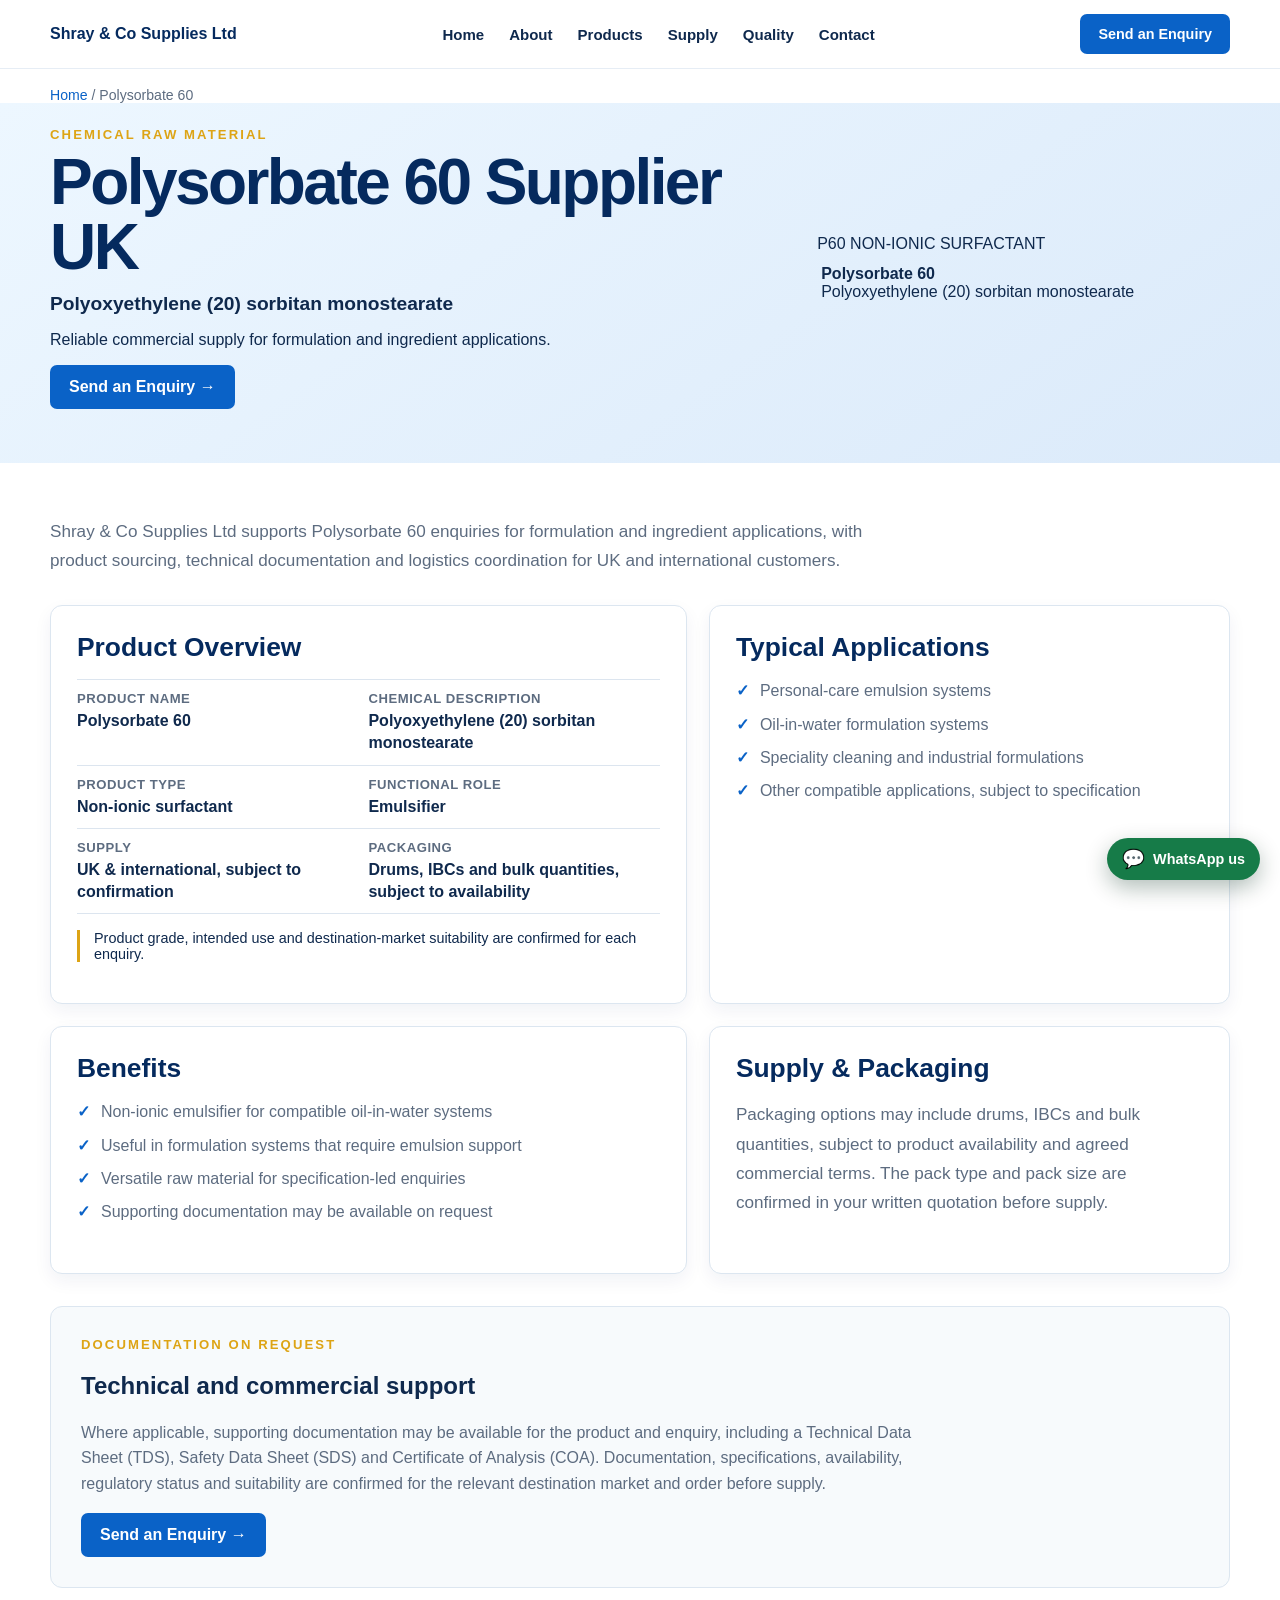
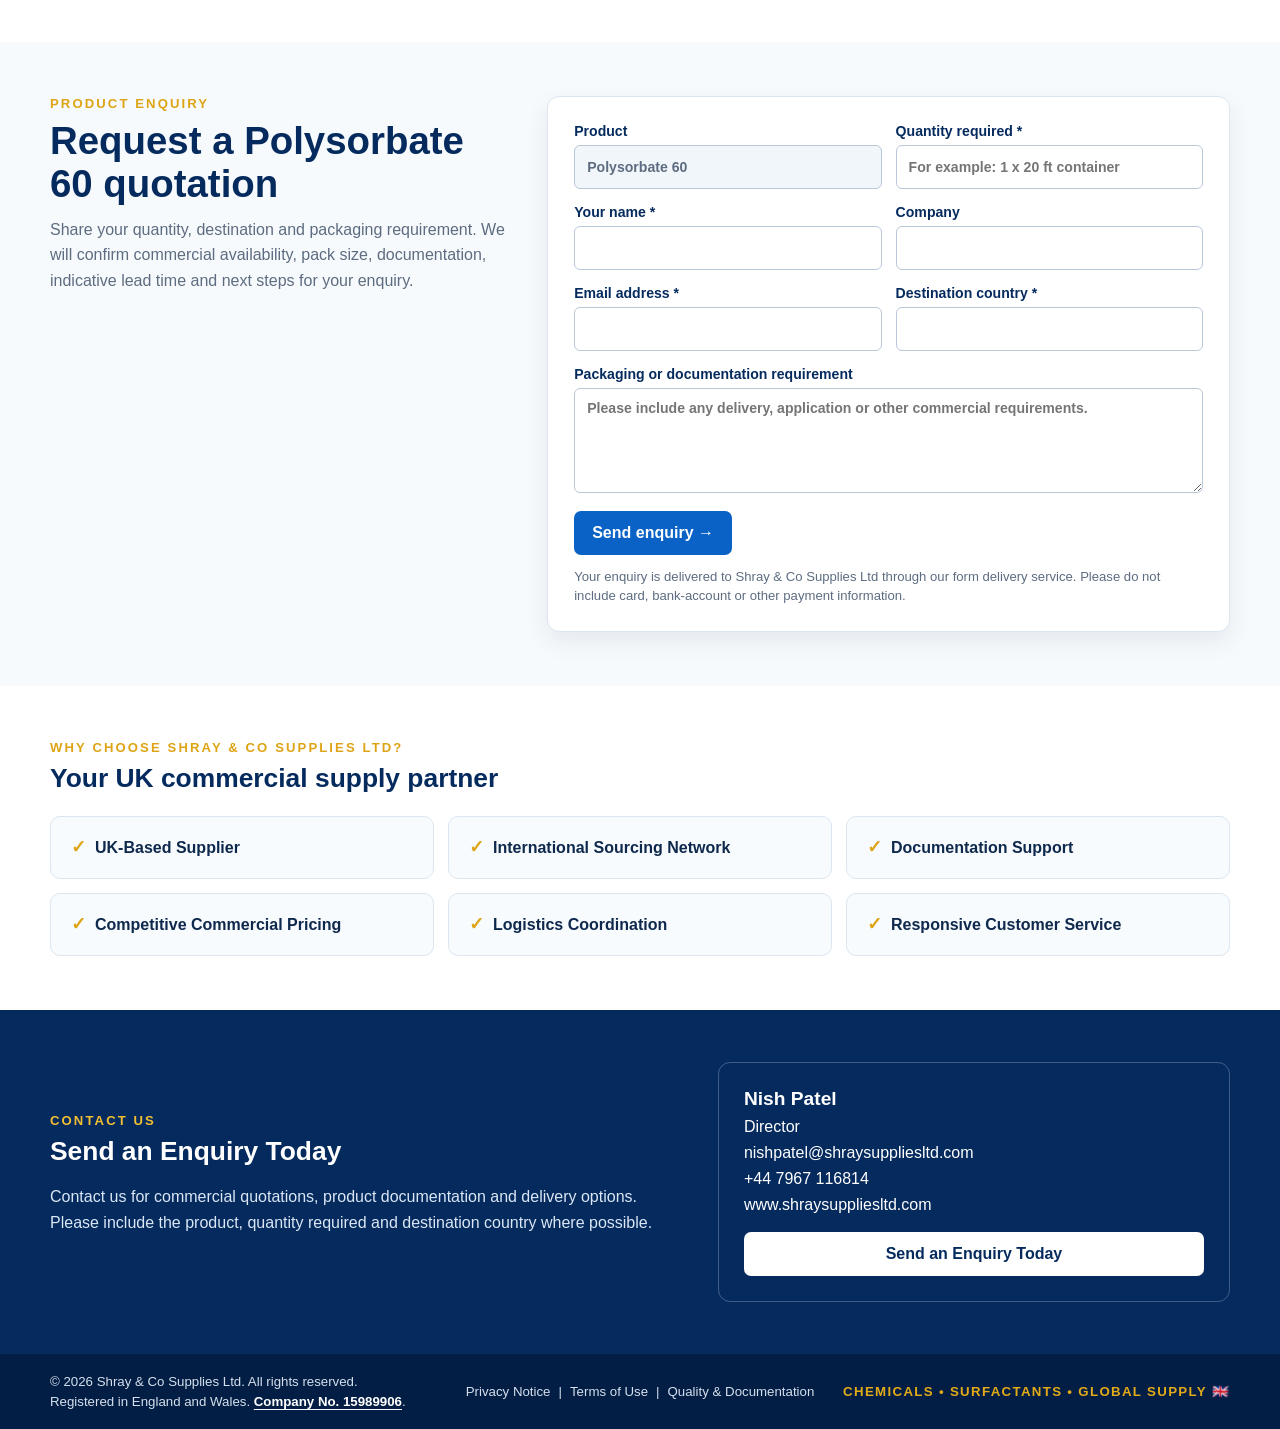
<file: polysorbate-60/index.html>
<!doctype html>
<html lang="en">
<head>
<meta charset="utf-8">
<meta name="viewport" content="width=device-width,initial-scale=1">
<title>Polysorbate 60 Supplier UK | Shray &amp; Co Supplies Ltd</title>
<meta name="description" content="UK-based commercial supply of Polysorbate 60, a non-ionic surfactant for formulation applications. Request a quotation from Shray &amp; Co Supplies Ltd.">
<link rel="canonical" href="https://shraysuppliesltd.com/polysorbate-60/">
<meta name="robots" content="index,follow">
<meta property="og:title" content="Polysorbate 60 Supplier UK | Shray &amp; Co Supplies Ltd">
<meta property="og:description" content="UK-based commercial supply of Polysorbate 60, a non-ionic surfactant for formulation applications.">
<meta property="og:type" content="website">
<meta property="og:url" content="https://shraysuppliesltd.com/polysorbate-60/">
<script type="application/ld+json">
{
  "@context": "https://schema.org",
  "@type": "Product",
  "name": "Polysorbate 60",
  "description": "UK-based commercial supply of Polysorbate 60, a non-ionic surfactant for formulation applications.",
  "category": "Non-ionic surfactant",
  "url": "https://shraysuppliesltd.com/polysorbate-60/",
  "brand": {
    "@type": "Organization",
    "name": "Shray & Co Supplies Ltd"
  }
}
</script>
<link rel="stylesheet" href="../styles.css?v=20260906-polysorbates">
<script src="../script.js?v=20260905-enquiry-form" defer></script>
</head>
<body>
<a class="skip-link" href="#main-content">Skip to main content</a>

<header class="site-header">
  <div class="wrap nav">
    <a class="mini-brand" href="/">Shray &amp; Co Supplies Ltd</a>
    <button class="menu-toggle" type="button" aria-expanded="false" aria-controls="primary-navigation">Menu</button>
    <nav class="nav-links" id="primary-navigation" aria-label="Main navigation">
      <a href="/">Home</a>
      <a href="/#about">About</a>
      <a href="/#products">Products</a>
      <a href="/#supply">Supply</a>
      <a href="/#quality">Quality</a>
      <a href="#contact">Contact</a>
    </nav>
    <a class="quote-top" href="#enquiry">Request a Quotation</a>
  </div>
</header>

<main id="main-content" class="product-page">
  <div class="wrap product-breadcrumb"><a href="/">Home</a> <span aria-hidden="true">/</span> <span>Polysorbate 60</span></div>

  <section class="product-hero">
    <div class="wrap product-hero-inner">
      <div class="product-hero-copy">
        <div class="section-kicker">CHEMICAL RAW MATERIAL</div>
        <h1>Polysorbate 60 Supplier UK</h1>
        <p>Polyoxyethylene (20) sorbitan monostearate</p>
        <p>Reliable commercial supply for formulation and ingredient applications.</p>
        <a class="btn primary" href="#enquiry">Request a Quotation <span aria-hidden="true">→</span></a>
      </div>
      <figure class="product-hero-visual">
        <div class="product-hero-graphic product-card-visual product-card-visual--60" aria-hidden="true">
          <span class="product-card-visual-code">P60</span>
          <span class="product-card-visual-label">NON-IONIC SURFACTANT</span>
        </div>
        <figcaption class="product-image-caption">
          <strong>Polysorbate 60</strong>
          <span>Polyoxyethylene (20) sorbitan monostearate</span>
        </figcaption>
      </figure>
    </div>
  </section>

  <div class="wrap product-shell">
    <p class="product-intro">Shray &amp; Co Supplies Ltd supports Polysorbate 60 enquiries for formulation and ingredient applications, with product sourcing, technical documentation and logistics coordination for UK and international customers.</p>
    <div class="product-details-grid">
      <section class="product-panel">
        <h2>Product Overview</h2>
        <dl class="product-specs"><div><dt>Product Name</dt><dd>Polysorbate 60</dd></div><div><dt>Chemical Description</dt><dd>Polyoxyethylene (20) sorbitan monostearate</dd></div><div><dt>Product Type</dt><dd>Non-ionic surfactant</dd></div><div><dt>Functional Role</dt><dd>Emulsifier</dd></div><div><dt>Supply</dt><dd>UK &amp; international, subject to confirmation</dd></div><div><dt>Packaging</dt><dd>Drums, IBCs and bulk quantities, subject to availability</dd></div></dl>
        <p class="product-note">Product grade, intended use and destination-market suitability are confirmed for each enquiry.</p>
      </section>
      <section class="product-panel">
        <h2>Typical Applications</h2>
        <ul class="applications-list"><li>Personal-care emulsion systems</li><li>Oil-in-water formulation systems</li><li>Speciality cleaning and industrial formulations</li><li>Other compatible applications, subject to specification</li></ul>
      </section>
      <section class="product-panel">
        <h2>Benefits</h2>
        <ul class="check-list"><li>Non-ionic emulsifier for compatible oil-in-water systems</li><li>Useful in formulation systems that require emulsion support</li><li>Versatile raw material for specification-led enquiries</li><li>Supporting documentation may be available on request</li></ul>
      </section>
      <section class="product-panel">
        <h2>Supply &amp; Packaging</h2>
        <p class="product-intro">Packaging options may include drums, IBCs and bulk quantities, subject to product availability and agreed commercial terms. The pack type and pack size are confirmed in your written quotation before supply.</p>
      </section>
    </div>

    <section class="documentation-panel">
      <div class="section-kicker">DOCUMENTATION ON REQUEST</div>
      <h2>Technical and commercial support</h2>
      <p>Where applicable, supporting documentation may be available for the product and enquiry, including a Technical Data Sheet (TDS), Safety Data Sheet (SDS) and Certificate of Analysis (COA). Documentation, specifications, availability, regulatory status and suitability are confirmed for the relevant destination market and order before supply.</p>
      <a class="btn primary" href="#enquiry">Request a Quotation <span aria-hidden="true">→</span></a>
    </section>
  </div>

  <section class="product-enquiry-section" id="enquiry" aria-labelledby="product-enquiry-heading">
    <div class="wrap product-enquiry-grid">
      <div>
        <div class="section-kicker">PRODUCT ENQUIRY</div>
        <h2 id="product-enquiry-heading">Request a Polysorbate 60 quotation</h2>
        <p>Share your quantity, destination and packaging requirement. We will confirm commercial availability, pack size, documentation, indicative lead time and next steps for your enquiry.</p>
      </div>
      <form class="enquiry-form product-form" action="https://formsubmit.co/nishpatel@shraysuppliesltd.com" method="POST" data-formsubmit-form>
        <input type="hidden" name="_subject" value="Polysorbate 60 quotation request — Shray &amp; Co Supplies Ltd">
        <input type="hidden" name="_next" value="https://shraysuppliesltd.com/thanks.html">
        <input type="hidden" name="_autoresponse" value="Thank you for contacting Shray &amp; Co Supplies Ltd. We have received your quotation enquiry and aim to acknowledge it within one working day. A detailed quotation may require product, documentation and destination-market checks.">

        <div class="form-row">
          <label><span>Product</span><input name="product" value="Polysorbate 60" readonly></label>
          <label><span>Quantity required *</span><input name="quantity" placeholder="For example: 1 x 20 ft container" required></label>
        </div>
        <div class="form-row">
          <label><span>Your name *</span><input name="name" autocomplete="name" required></label>
          <label><span>Company</span><input name="company" autocomplete="organization"></label>
        </div>
        <div class="form-row">
          <label><span>Email address *</span><input name="_replyto" type="email" autocomplete="email" required></label>
          <label><span>Destination country *</span><input name="destination" required></label>
        </div>
        <label><span>Packaging or documentation requirement</span><textarea name="message" rows="3" placeholder="Please include preferred packaging and any TDS, SDS or COA request."></textarea></label>
        <button class="form-submit" type="submit">Send product enquiry <span aria-hidden="true">→</span></button>
        <p class="form-note">Your enquiry is delivered to Shray &amp; Co Supplies Ltd through our form delivery service. Please do not include card, bank-account or other payment information.</p>
      </form>
    </div>
  </section>

  <section class="product-trust-section">
    <div class="wrap">
      <div class="section-kicker">WHY CHOOSE SHRAY &amp; CO SUPPLIES LTD?</div>
      <h2>Your UK commercial supply partner</h2>
      <div class="trust-grid">
        <div class="trust-card">UK-Based Supplier</div>
        <div class="trust-card">International Sourcing Network</div>
        <div class="trust-card">Documentation Support</div>
        <div class="trust-card">Competitive Commercial Pricing</div>
        <div class="trust-card">Logistics Coordination</div>
        <div class="trust-card">Responsive Customer Service</div>
      </div>
    </div>
  </section>

  <section class="product-contact-section" id="contact">
    <div class="wrap product-contact-grid">
      <div>
        <div class="section-kicker light">CONTACT US</div>
        <h2>Request a Quotation Today</h2>
        <p>Contact us for commercial quotations, product documentation and delivery options. Please include the product, quantity required and destination country where possible.</p>
      </div>
      <div class="product-contact-card">
        <strong>Nish Patel</strong>
        <span>Director</span>
        <a href="mailto:nishpatel@shraysuppliesltd.com">nishpatel@shraysuppliesltd.com</a>
        <a href="tel:+447967116814">+44 7967 116814</a>
        <span>www.shraysuppliesltd.com</span>
        <a class="quote-action" href="#enquiry">Request a Quotation Today</a>
      </div>
    </div>
  </section>
</main>

<footer>
  <div class="wrap footer-grid">
    <div>
      <span>© <span id="year">2026</span> Shray &amp; Co Supplies Ltd. All rights reserved.</span>
      <span class="company-details">Registered in England and Wales. <a class="companies-house-link" href="https://find-and-update.company-information.service.gov.uk/company/15989906" target="_blank" rel="noopener">Company No. 15989906</a>.</span>
    </div>
    <nav class="footer-links" aria-label="Website information">
      <a href="/#privacy">Privacy Notice</a>
      <span aria-hidden="true">|</span>
      <a href="/#terms">Terms of Use</a>
      <span aria-hidden="true">|</span>
      <a href="/#quality">Quality &amp; Documentation</a>
    </nav>
    <div class="footer-tag">CHEMICALS <span aria-hidden="true">•</span> SURFACTANTS <span aria-hidden="true">•</span> GLOBAL SUPPLY 🇬🇧</div>
  </div>
</footer>
<a class="whatsapp-float" href="https://wa.me/447967116814?text=Hello%20Shray%20%26%20Co%2C%20I%20would%20like%20to%20enquire%20about%20Polysorbate%2060." target="_blank" rel="noopener" aria-label="Message Shray and Co Supplies Ltd on WhatsApp about Polysorbate 60"><span aria-hidden="true">💬</span><span>WhatsApp us</span></a>
</body>
</html>
</file>
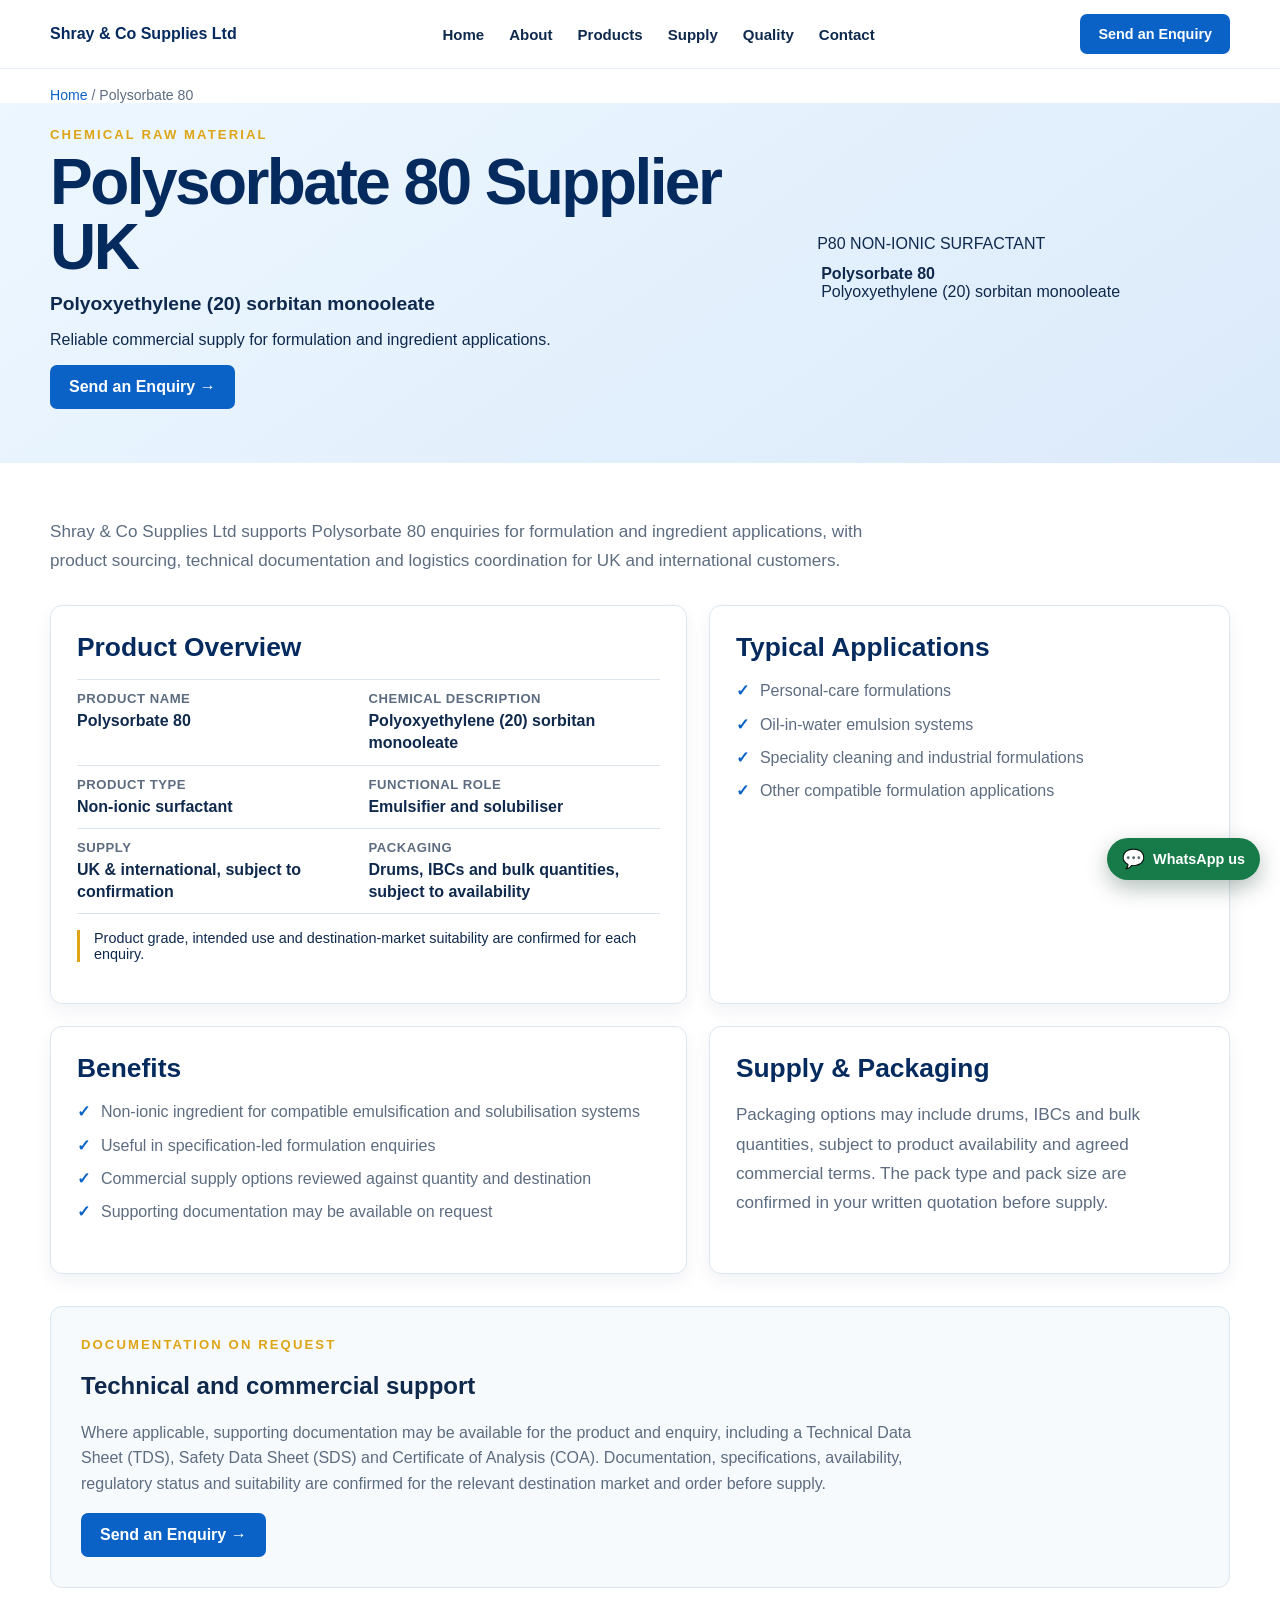
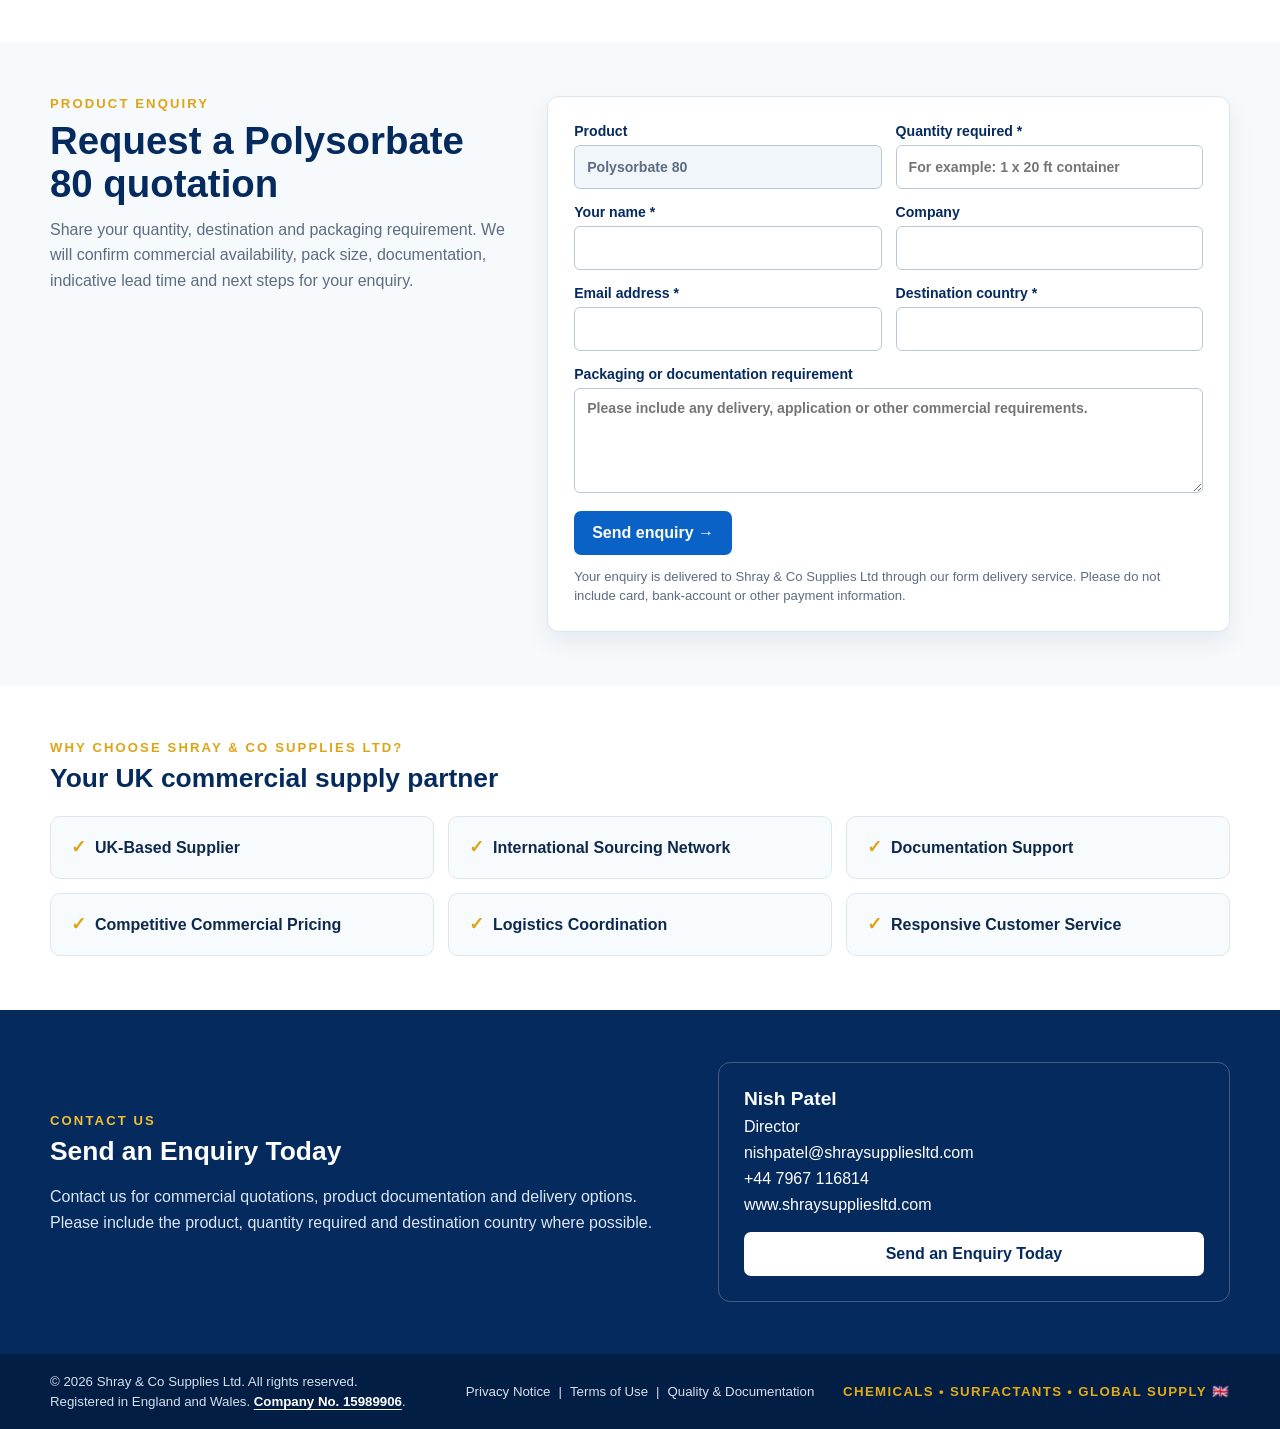
<file: polysorbate-80/index.html>
<!doctype html>
<html lang="en">
<head>
<meta charset="utf-8">
<meta name="viewport" content="width=device-width,initial-scale=1">
<title>Polysorbate 80 Supplier UK | Shray &amp; Co Supplies Ltd</title>
<meta name="description" content="UK-based commercial supply of Polysorbate 80, a non-ionic surfactant for formulation applications. Request a quotation from Shray &amp; Co Supplies Ltd.">
<link rel="canonical" href="https://shraysuppliesltd.com/polysorbate-80/">
<meta name="robots" content="index,follow">
<meta property="og:title" content="Polysorbate 80 Supplier UK | Shray &amp; Co Supplies Ltd">
<meta property="og:description" content="UK-based commercial supply of Polysorbate 80, a non-ionic surfactant for formulation applications.">
<meta property="og:type" content="website">
<meta property="og:url" content="https://shraysuppliesltd.com/polysorbate-80/">
<script type="application/ld+json">
{
  "@context": "https://schema.org",
  "@type": "Product",
  "name": "Polysorbate 80",
  "description": "UK-based commercial supply of Polysorbate 80, a non-ionic surfactant for formulation applications.",
  "category": "Non-ionic surfactant",
  "url": "https://shraysuppliesltd.com/polysorbate-80/",
  "brand": {
    "@type": "Organization",
    "name": "Shray & Co Supplies Ltd"
  }
}
</script>
<link rel="stylesheet" href="../styles.css?v=20260906-polysorbates">
<script src="../script.js?v=20260905-enquiry-form" defer></script>
</head>
<body>
<a class="skip-link" href="#main-content">Skip to main content</a>

<header class="site-header">
  <div class="wrap nav">
    <a class="mini-brand" href="/">Shray &amp; Co Supplies Ltd</a>
    <button class="menu-toggle" type="button" aria-expanded="false" aria-controls="primary-navigation">Menu</button>
    <nav class="nav-links" id="primary-navigation" aria-label="Main navigation">
      <a href="/">Home</a>
      <a href="/#about">About</a>
      <a href="/#products">Products</a>
      <a href="/#supply">Supply</a>
      <a href="/#quality">Quality</a>
      <a href="#contact">Contact</a>
    </nav>
    <a class="quote-top" href="#enquiry">Request a Quotation</a>
  </div>
</header>

<main id="main-content" class="product-page">
  <div class="wrap product-breadcrumb"><a href="/">Home</a> <span aria-hidden="true">/</span> <span>Polysorbate 80</span></div>

  <section class="product-hero">
    <div class="wrap product-hero-inner">
      <div class="product-hero-copy">
        <div class="section-kicker">CHEMICAL RAW MATERIAL</div>
        <h1>Polysorbate 80 Supplier UK</h1>
        <p>Polyoxyethylene (20) sorbitan monooleate</p>
        <p>Reliable commercial supply for formulation and ingredient applications.</p>
        <a class="btn primary" href="#enquiry">Request a Quotation <span aria-hidden="true">→</span></a>
      </div>
      <figure class="product-hero-visual">
        <div class="product-hero-graphic product-card-visual product-card-visual--80" aria-hidden="true">
          <span class="product-card-visual-code">P80</span>
          <span class="product-card-visual-label">NON-IONIC SURFACTANT</span>
        </div>
        <figcaption class="product-image-caption">
          <strong>Polysorbate 80</strong>
          <span>Polyoxyethylene (20) sorbitan monooleate</span>
        </figcaption>
      </figure>
    </div>
  </section>

  <div class="wrap product-shell">
    <p class="product-intro">Shray &amp; Co Supplies Ltd supports Polysorbate 80 enquiries for formulation and ingredient applications, with product sourcing, technical documentation and logistics coordination for UK and international customers.</p>
    <div class="product-details-grid">
      <section class="product-panel">
        <h2>Product Overview</h2>
        <dl class="product-specs"><div><dt>Product Name</dt><dd>Polysorbate 80</dd></div><div><dt>Chemical Description</dt><dd>Polyoxyethylene (20) sorbitan monooleate</dd></div><div><dt>Product Type</dt><dd>Non-ionic surfactant</dd></div><div><dt>Functional Role</dt><dd>Emulsifier and solubiliser</dd></div><div><dt>Supply</dt><dd>UK &amp; international, subject to confirmation</dd></div><div><dt>Packaging</dt><dd>Drums, IBCs and bulk quantities, subject to availability</dd></div></dl>
        <p class="product-note">Product grade, intended use and destination-market suitability are confirmed for each enquiry.</p>
      </section>
      <section class="product-panel">
        <h2>Typical Applications</h2>
        <ul class="applications-list"><li>Personal-care formulations</li><li>Oil-in-water emulsion systems</li><li>Speciality cleaning and industrial formulations</li><li>Other compatible formulation applications</li></ul>
      </section>
      <section class="product-panel">
        <h2>Benefits</h2>
        <ul class="check-list"><li>Non-ionic ingredient for compatible emulsification and solubilisation systems</li><li>Useful in specification-led formulation enquiries</li><li>Commercial supply options reviewed against quantity and destination</li><li>Supporting documentation may be available on request</li></ul>
      </section>
      <section class="product-panel">
        <h2>Supply &amp; Packaging</h2>
        <p class="product-intro">Packaging options may include drums, IBCs and bulk quantities, subject to product availability and agreed commercial terms. The pack type and pack size are confirmed in your written quotation before supply.</p>
      </section>
    </div>

    <section class="documentation-panel">
      <div class="section-kicker">DOCUMENTATION ON REQUEST</div>
      <h2>Technical and commercial support</h2>
      <p>Where applicable, supporting documentation may be available for the product and enquiry, including a Technical Data Sheet (TDS), Safety Data Sheet (SDS) and Certificate of Analysis (COA). Documentation, specifications, availability, regulatory status and suitability are confirmed for the relevant destination market and order before supply.</p>
      <a class="btn primary" href="#enquiry">Request a Quotation <span aria-hidden="true">→</span></a>
    </section>
  </div>

  <section class="product-enquiry-section" id="enquiry" aria-labelledby="product-enquiry-heading">
    <div class="wrap product-enquiry-grid">
      <div>
        <div class="section-kicker">PRODUCT ENQUIRY</div>
        <h2 id="product-enquiry-heading">Request a Polysorbate 80 quotation</h2>
        <p>Share your quantity, destination and packaging requirement. We will confirm commercial availability, pack size, documentation, indicative lead time and next steps for your enquiry.</p>
      </div>
      <form class="enquiry-form product-form" action="https://formsubmit.co/nishpatel@shraysuppliesltd.com" method="POST" data-formsubmit-form>
        <input type="hidden" name="_subject" value="Polysorbate 80 quotation request — Shray &amp; Co Supplies Ltd">
        <input type="hidden" name="_next" value="https://shraysuppliesltd.com/thanks.html">
        <input type="hidden" name="_autoresponse" value="Thank you for contacting Shray &amp; Co Supplies Ltd. We have received your quotation enquiry and aim to acknowledge it within one working day. A detailed quotation may require product, documentation and destination-market checks.">

        <div class="form-row">
          <label><span>Product</span><input name="product" value="Polysorbate 80" readonly></label>
          <label><span>Quantity required *</span><input name="quantity" placeholder="For example: 1 x 20 ft container" required></label>
        </div>
        <div class="form-row">
          <label><span>Your name *</span><input name="name" autocomplete="name" required></label>
          <label><span>Company</span><input name="company" autocomplete="organization"></label>
        </div>
        <div class="form-row">
          <label><span>Email address *</span><input name="_replyto" type="email" autocomplete="email" required></label>
          <label><span>Destination country *</span><input name="destination" required></label>
        </div>
        <label><span>Packaging or documentation requirement</span><textarea name="message" rows="3" placeholder="Please include preferred packaging and any TDS, SDS or COA request."></textarea></label>
        <button class="form-submit" type="submit">Send product enquiry <span aria-hidden="true">→</span></button>
        <p class="form-note">Your enquiry is delivered to Shray &amp; Co Supplies Ltd through our form delivery service. Please do not include card, bank-account or other payment information.</p>
      </form>
    </div>
  </section>

  <section class="product-trust-section">
    <div class="wrap">
      <div class="section-kicker">WHY CHOOSE SHRAY &amp; CO SUPPLIES LTD?</div>
      <h2>Your UK commercial supply partner</h2>
      <div class="trust-grid">
        <div class="trust-card">UK-Based Supplier</div>
        <div class="trust-card">International Sourcing Network</div>
        <div class="trust-card">Documentation Support</div>
        <div class="trust-card">Competitive Commercial Pricing</div>
        <div class="trust-card">Logistics Coordination</div>
        <div class="trust-card">Responsive Customer Service</div>
      </div>
    </div>
  </section>

  <section class="product-contact-section" id="contact">
    <div class="wrap product-contact-grid">
      <div>
        <div class="section-kicker light">CONTACT US</div>
        <h2>Request a Quotation Today</h2>
        <p>Contact us for commercial quotations, product documentation and delivery options. Please include the product, quantity required and destination country where possible.</p>
      </div>
      <div class="product-contact-card">
        <strong>Nish Patel</strong>
        <span>Director</span>
        <a href="mailto:nishpatel@shraysuppliesltd.com">nishpatel@shraysuppliesltd.com</a>
        <a href="tel:+447967116814">+44 7967 116814</a>
        <span>www.shraysuppliesltd.com</span>
        <a class="quote-action" href="#enquiry">Request a Quotation Today</a>
      </div>
    </div>
  </section>
</main>

<footer>
  <div class="wrap footer-grid">
    <div>
      <span>© <span id="year">2026</span> Shray &amp; Co Supplies Ltd. All rights reserved.</span>
      <span class="company-details">Registered in England and Wales. <a class="companies-house-link" href="https://find-and-update.company-information.service.gov.uk/company/15989906" target="_blank" rel="noopener">Company No. 15989906</a>.</span>
    </div>
    <nav class="footer-links" aria-label="Website information">
      <a href="/#privacy">Privacy Notice</a>
      <span aria-hidden="true">|</span>
      <a href="/#terms">Terms of Use</a>
      <span aria-hidden="true">|</span>
      <a href="/#quality">Quality &amp; Documentation</a>
    </nav>
    <div class="footer-tag">CHEMICALS <span aria-hidden="true">•</span> SURFACTANTS <span aria-hidden="true">•</span> GLOBAL SUPPLY 🇬🇧</div>
  </div>
</footer>
<a class="whatsapp-float" href="https://wa.me/447967116814?text=Hello%20Shray%20%26%20Co%2C%20I%20would%20like%20to%20enquire%20about%20Polysorbate%2080." target="_blank" rel="noopener" aria-label="Message Shray and Co Supplies Ltd on WhatsApp about Polysorbate 80"><span aria-hidden="true">💬</span><span>WhatsApp us</span></a>
</body>
</html>
</file>
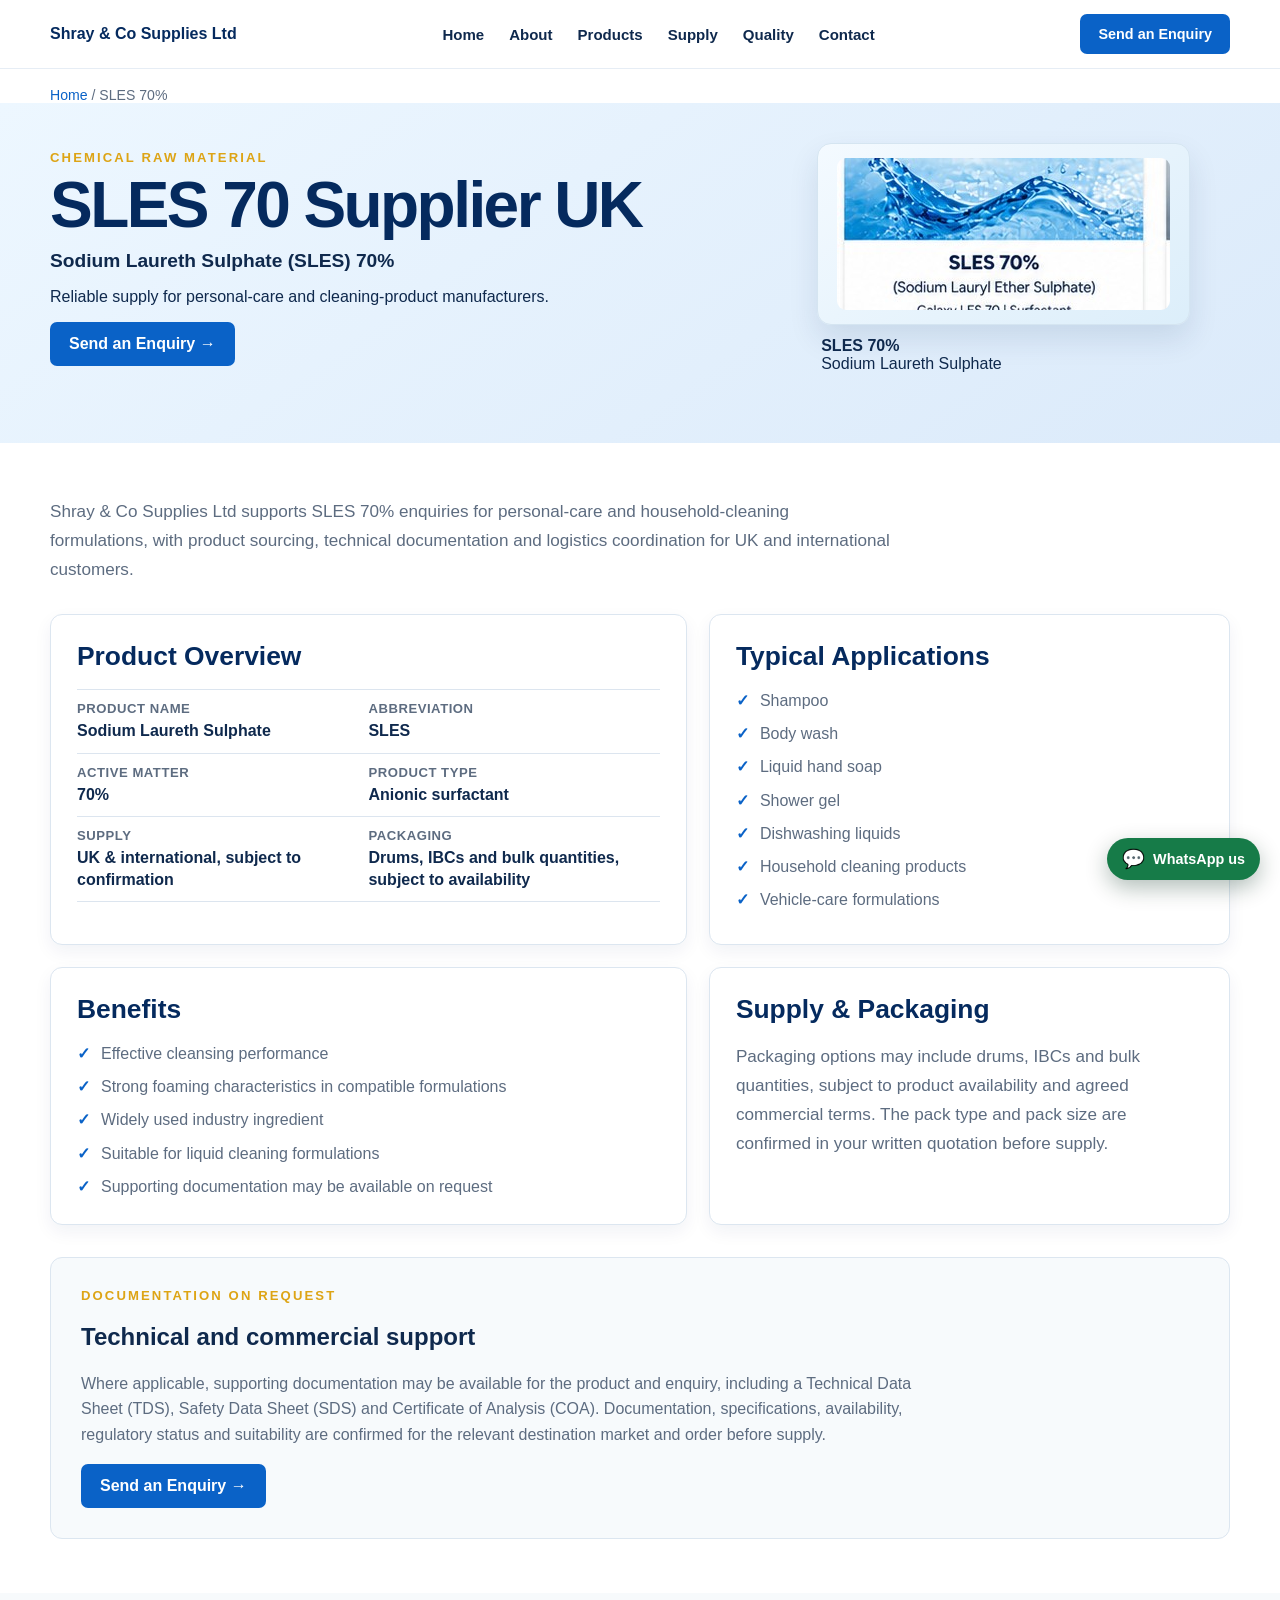
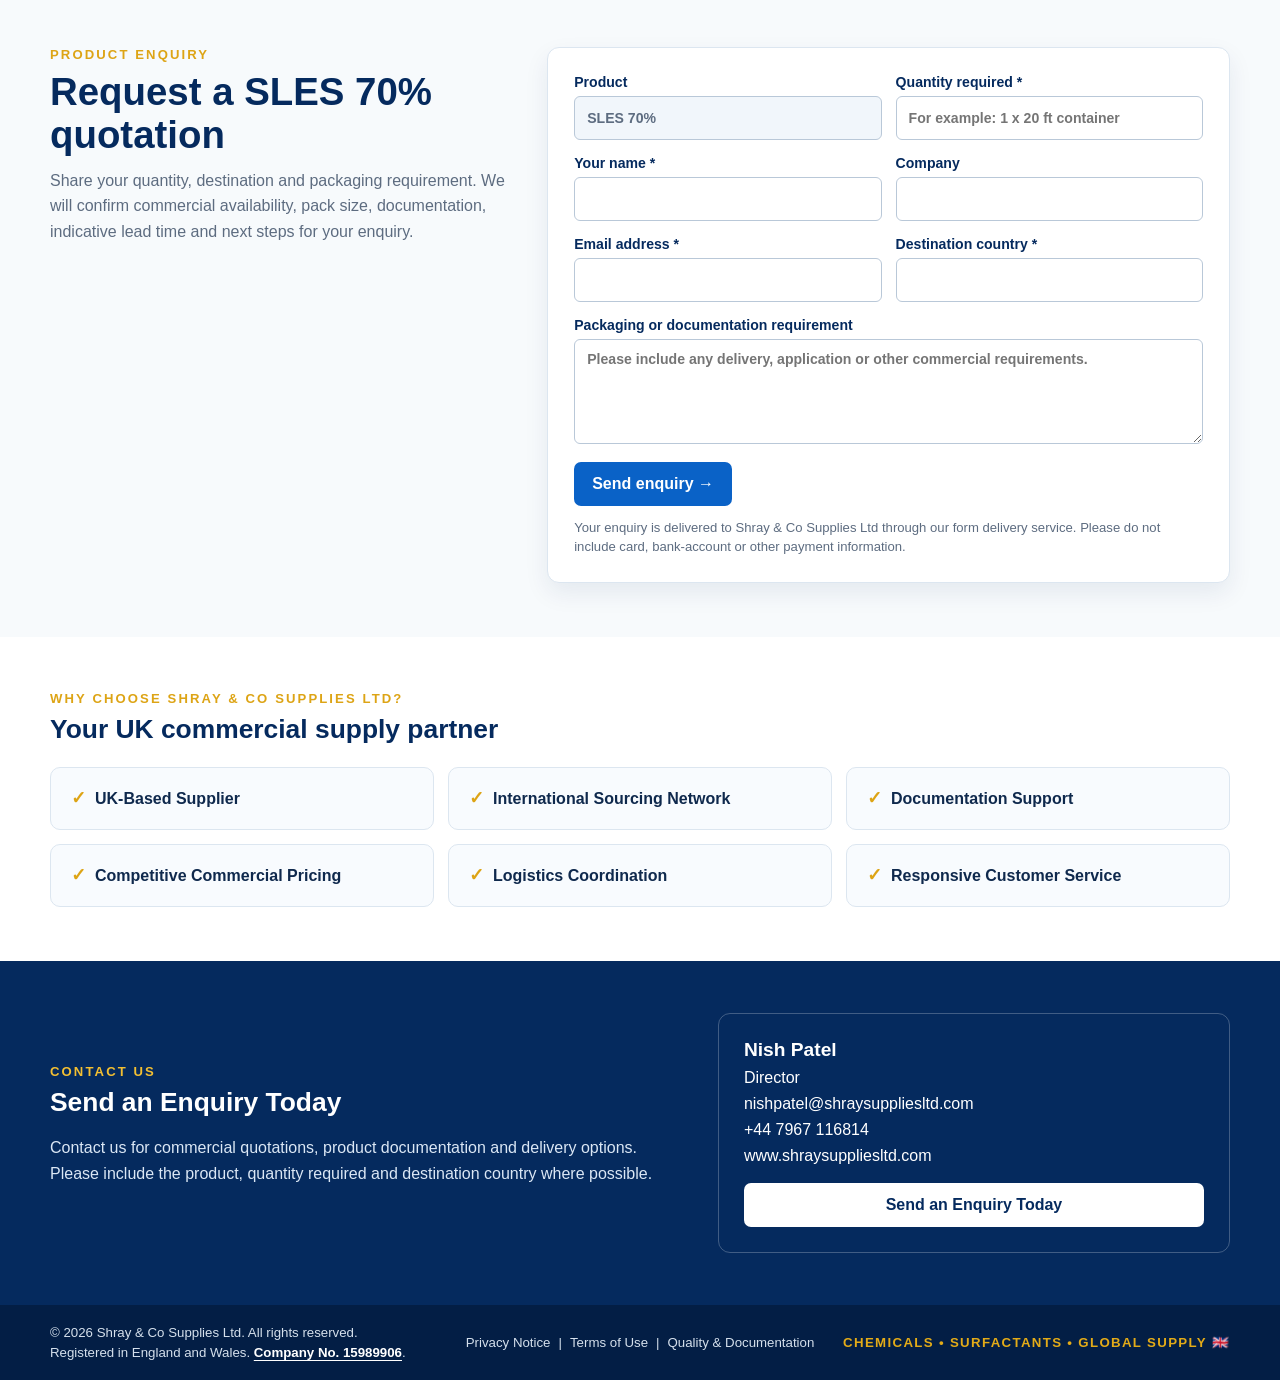
<file: sles-70/index.html>
<!doctype html>
<html lang="en">
<head>
<meta charset="utf-8">
<meta name="viewport" content="width=device-width,initial-scale=1">
<title>SLES 70 Supplier UK | Sodium Laureth Sulphate | Shray & Co Supplies Ltd</title>
<meta name="description" content="UK-based commercial supply of SLES 70 (Sodium Laureth Sulphate) for personal care, household cleaning and industrial applications. Request a quotation today.">
<link rel="canonical" href="https://shraysuppliesltd.com/sles-70/">
<meta name="robots" content="index,follow">
<meta property="og:title" content="SLES 70 Supplier UK | Sodium Laureth Sulphate | Shray & Co Supplies Ltd">
<meta property="og:description" content="UK-based commercial supply of SLES 70 (Sodium Laureth Sulphate) for personal care, household cleaning and industrial applications.">
<meta property="og:type" content="website">
<meta property="og:url" content="https://shraysuppliesltd.com/sles-70/">
<script type="application/ld+json">
{
  "@context": "https://schema.org",
  "@type": "Product",
  "name": "SLES 70%",
  "description": "UK-based commercial supply of SLES 70 (Sodium Laureth Sulphate) for personal care, household cleaning and industrial applications.",
  "category": "Anionic surfactant",
  "url": "https://shraysuppliesltd.com/sles-70/",
  "brand": {
    "@type": "Organization",
    "name": "Shray & Co Supplies Ltd"
  }
}
</script>
<link rel="stylesheet" href="../styles.css?v=20260905-enquiry-form">
<script src="../script.js?v=20260905-enquiry-form" defer></script>
</head>
<body>
<a class="skip-link" href="#main-content">Skip to main content</a>

<header class="site-header">
  <div class="wrap nav">
    <a class="mini-brand" href="/">Shray &amp; Co Supplies Ltd</a>
    <button class="menu-toggle" type="button" aria-expanded="false" aria-controls="primary-navigation">Menu</button>
    <nav class="nav-links" id="primary-navigation" aria-label="Main navigation">
      <a href="/">Home</a>
      <a href="/#about">About</a>
      <a href="/#products">Products</a>
      <a href="/#supply">Supply</a>
      <a href="/#quality">Quality</a>
      <a href="#contact">Contact</a>
    </nav>
    <a class="quote-top" href="#enquiry">Request a Quotation</a>
  </div>
</header>

<main id="main-content" class="product-page">
  <div class="wrap product-breadcrumb"><a href="/">Home</a> <span aria-hidden="true">/</span> <span>SLES 70%</span></div>

  <section class="product-hero">
    <div class="wrap product-hero-inner">
      <div class="product-hero-copy">
        <div class="section-kicker">CHEMICAL RAW MATERIAL</div>
        <h1>SLES 70 Supplier UK</h1>
        <p>Sodium Laureth Sulphate (SLES) 70%</p>
        <p>Reliable supply for personal-care and cleaning-product manufacturers.</p>
        <a class="btn primary" href="#enquiry">Request a Quotation <span aria-hidden="true">→</span></a>
      </div>
      <figure class="product-hero-visual">
        <div class="product-hero-image-frame">
          <img class="product-hero-image" src="../assets/product-1.jpg" alt="Sodium Laureth Sulphate (SLES) 70% product illustration" width="600" height="300">
        </div>
        <figcaption class="product-image-caption">
          <strong>SLES 70%</strong>
          <span>Sodium Laureth Sulphate</span>
        </figcaption>
      </figure>
    </div>
  </section>

  <div class="wrap product-shell">
    <p class="product-intro">Shray & Co Supplies Ltd supports SLES 70% enquiries for personal-care and household-cleaning formulations, with product sourcing, technical documentation and logistics coordination for UK and international customers.</p>
    <div class="product-details-grid">
      <section class="product-panel">
        <h2>Product Overview</h2>
        <dl class="product-specs"><div><dt>Product Name</dt><dd>Sodium Laureth Sulphate</dd></div><div><dt>Abbreviation</dt><dd>SLES</dd></div><div><dt>Active Matter</dt><dd>70%</dd></div><div><dt>Product Type</dt><dd>Anionic surfactant</dd></div><div><dt>Supply</dt><dd>UK & international, subject to confirmation</dd></div><div><dt>Packaging</dt><dd>Drums, IBCs and bulk quantities, subject to availability</dd></div></dl>
      </section>
      <section class="product-panel">
        <h2>Typical Applications</h2>
        <ul class="applications-list"><li>Shampoo</li><li>Body wash</li><li>Liquid hand soap</li><li>Shower gel</li><li>Dishwashing liquids</li><li>Household cleaning products</li><li>Vehicle-care formulations</li></ul>
      </section>
      <section class="product-panel">
        <h2>Benefits</h2>
        <ul class="check-list"><li>Effective cleansing performance</li><li>Strong foaming characteristics in compatible formulations</li><li>Widely used industry ingredient</li><li>Suitable for liquid cleaning formulations</li><li>Supporting documentation may be available on request</li></ul>
      </section>
      <section class="product-panel">
        <h2>Supply &amp; Packaging</h2>
        <p class="product-intro">Packaging options may include drums, IBCs and bulk quantities, subject to product availability and agreed commercial terms. The pack type and pack size are confirmed in your written quotation before supply.</p>
        
      </section>
    </div>

    <section class="documentation-panel">
      <div class="section-kicker">DOCUMENTATION ON REQUEST</div>
      <h2>Technical and commercial support</h2>
      <p>Where applicable, supporting documentation may be available for the product and enquiry, including a Technical Data Sheet (TDS), Safety Data Sheet (SDS) and Certificate of Analysis (COA). Documentation, specifications, availability, regulatory status and suitability are confirmed for the relevant destination market and order before supply.</p>
      <a class="btn primary" href="#enquiry">Request a Quotation <span aria-hidden="true">→</span></a>
    </section>
  </div>

  <section class="product-enquiry-section" id="enquiry" aria-labelledby="product-enquiry-heading">
    <div class="wrap product-enquiry-grid">
      <div>
        <div class="section-kicker">PRODUCT ENQUIRY</div>
        <h2 id="product-enquiry-heading">Request a SLES 70% quotation</h2>
        <p>Share your quantity, destination and packaging requirement. We will confirm commercial availability, pack size, documentation, indicative lead time and next steps for your enquiry.</p>
      </div>
      <form class="enquiry-form product-form" action="https://formsubmit.co/nishpatel@shraysuppliesltd.com" method="POST" data-formsubmit-form>
        <input type="hidden" name="_subject" value="SLES 70% quotation request — Shray &amp; Co Supplies Ltd">
        <input type="hidden" name="_next" value="https://shraysuppliesltd.com/thanks.html">
        <input type="hidden" name="_autoresponse" value="Thank you for contacting Shray &amp; Co Supplies Ltd. We have received your quotation enquiry and aim to acknowledge it within one working day. A detailed quotation may require product, documentation and destination-market checks.">

        <div class="form-row">
          <label><span>Product</span><input name="product" value="SLES 70%" readonly></label>
          <label><span>Quantity required *</span><input name="quantity" placeholder="For example: 1 x 20 ft container" required></label>
        </div>
        <div class="form-row">
          <label><span>Your name *</span><input name="name" autocomplete="name" required></label>
          <label><span>Company</span><input name="company" autocomplete="organization"></label>
        </div>
        <div class="form-row">
          <label><span>Email address *</span><input name="_replyto" type="email" autocomplete="email" required></label>
          <label><span>Destination country *</span><input name="destination" required></label>
        </div>
        <label><span>Packaging or documentation requirement</span><textarea name="message" rows="3" placeholder="Please include preferred packaging and any TDS, SDS or COA request."></textarea></label>
        <button class="form-submit" type="submit">Send product enquiry <span aria-hidden="true">→</span></button>
        <p class="form-note">Your enquiry is delivered to Shray &amp; Co Supplies Ltd through our form delivery service. Please do not include card, bank-account or other payment information.</p>
      </form>
    </div>
  </section>

  <section class="product-trust-section">
    <div class="wrap">
      <div class="section-kicker">WHY CHOOSE SHRAY &amp; CO SUPPLIES LTD?</div>
      <h2>Your UK commercial supply partner</h2>
      <div class="trust-grid">
        <div class="trust-card">UK-Based Supplier</div>
        <div class="trust-card">International Sourcing Network</div>
        <div class="trust-card">Documentation Support</div>
        <div class="trust-card">Competitive Commercial Pricing</div>
        <div class="trust-card">Logistics Coordination</div>
        <div class="trust-card">Responsive Customer Service</div>
      </div>
    </div>
  </section>

  <section class="product-contact-section" id="contact">
    <div class="wrap product-contact-grid">
      <div>
        <div class="section-kicker light">CONTACT US</div>
        <h2>Request a Quotation Today</h2>
        <p>Contact us for commercial quotations, product documentation and delivery options. Please include the product, quantity required and destination country where possible.</p>
      </div>
      <div class="product-contact-card">
        <strong>Nish Patel</strong>
        <span>Director</span>
        <a href="mailto:nishpatel@shraysuppliesltd.com">nishpatel@shraysuppliesltd.com</a>
        <a href="tel:+447967116814">+44 7967 116814</a>
        <span>www.shraysuppliesltd.com</span>
        <a class="quote-action" href="#enquiry">Request a Quotation Today</a>
      </div>
    </div>
  </section>
</main>

<footer>
  <div class="wrap footer-grid">
    <div>
      <span>© <span id="year">2026</span> Shray &amp; Co Supplies Ltd. All rights reserved.</span>
      <span class="company-details">Registered in England and Wales. <a class="companies-house-link" href="https://find-and-update.company-information.service.gov.uk/company/15989906" target="_blank" rel="noopener">Company No. 15989906</a>.</span>
    </div>
    <nav class="footer-links" aria-label="Website information">
      <a href="/#privacy">Privacy Notice</a>
      <span aria-hidden="true">|</span>
      <a href="/#terms">Terms of Use</a>
      <span aria-hidden="true">|</span>
      <a href="/#quality">Quality &amp; Documentation</a>
    </nav>
    <div class="footer-tag">CHEMICALS <span aria-hidden="true">•</span> SURFACTANTS <span aria-hidden="true">•</span> GLOBAL SUPPLY 🇬🇧</div>
  </div>
</footer>
<a class="whatsapp-float" href="https://wa.me/447967116814?text=Hello%20Shray%20%26%20Co%2C%20I%20would%20like%20to%20enquire%20about%20SLES%2070%25." target="_blank" rel="noopener" aria-label="Message Shray and Co Supplies Ltd on WhatsApp about SLES 70%"><span aria-hidden="true">💬</span><span>WhatsApp us</span></a>
</body>
</html>
</file>
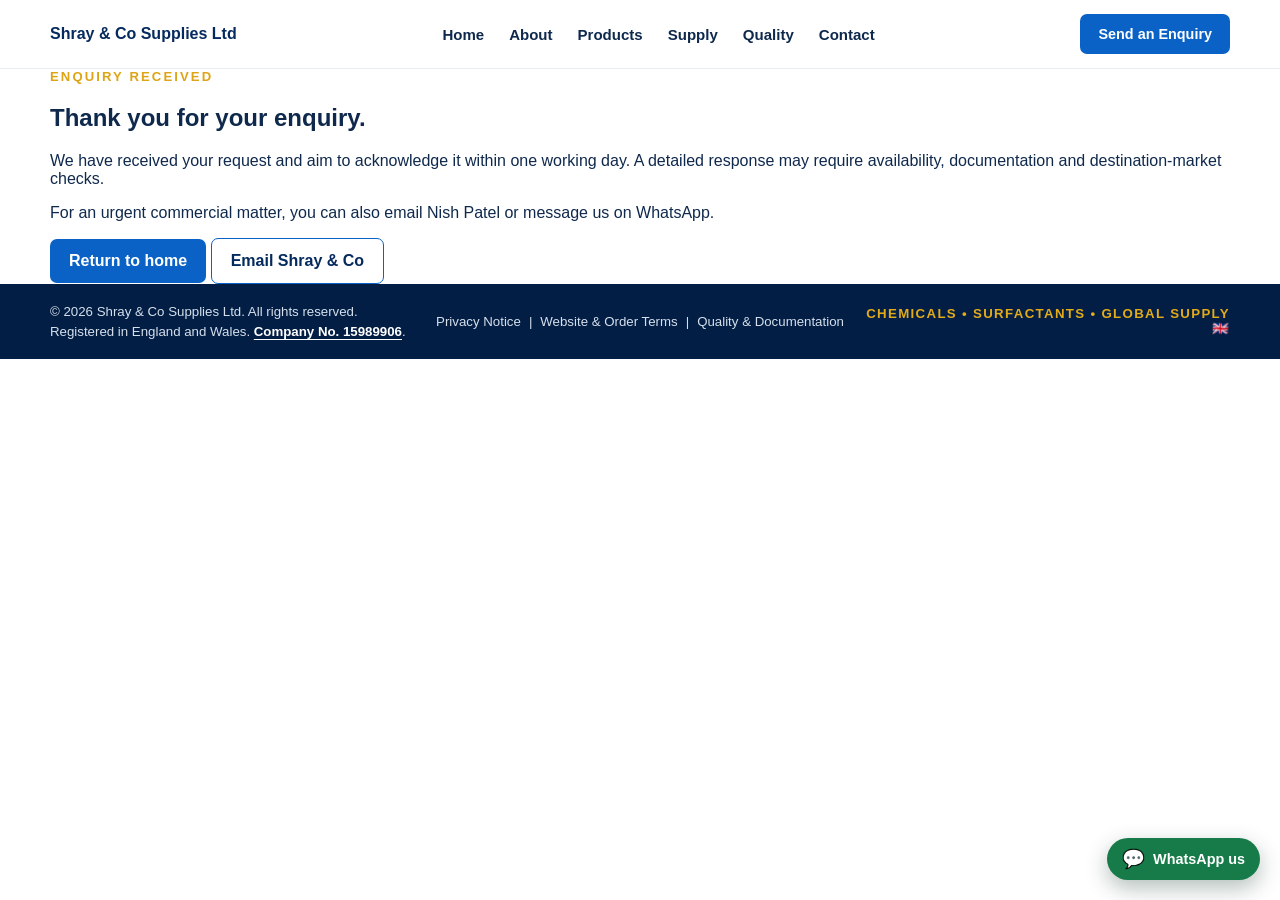
<file: thanks.html>
<!doctype html>
<html lang="en">
<head>
<meta charset="utf-8">
<meta name="viewport" content="width=device-width,initial-scale=1">
<title>Thank you | Shray &amp; Co Supplies Ltd</title>
<meta name="description" content="Thank you for contacting Shray &amp; Co Supplies Ltd.">
<meta name="robots" content="noindex,follow">
<link rel="stylesheet" href="styles.css?v=20260905-enquiry-form">
<script src="script.js?v=20260905-enquiry-form" defer></script>
</head>
<body>
<a class="skip-link" href="#main-content">Skip to main content</a>

<header class="site-header">
  <div class="wrap nav">
    <a class="mini-brand" href="/">Shray &amp; Co Supplies Ltd</a>
    <button class="menu-toggle" type="button" aria-expanded="false" aria-controls="primary-navigation">Menu</button>
    <nav class="nav-links" id="primary-navigation" aria-label="Main navigation">
      <a href="/#home">Home</a>
      <a href="/#about">About</a>
      <a href="/#products">Products</a>
      <a href="/#supply">Supply</a>
      <a href="/#quality">Quality</a>
      <a href="/#contact">Contact</a>
    </nav>
    <a class="quote-top" href="/#enquiry">Request a Quotation</a>
  </div>
</header>

<main id="main-content">
  <section class="thank-you-section">
    <div class="wrap thank-you-card">
      <div class="section-kicker">ENQUIRY RECEIVED</div>
      <h1>Thank you for your enquiry.</h1>
      <p>We have received your request and aim to acknowledge it within one working day. A detailed quotation may require availability, documentation and destination-market checks.</p>
      <p class="thank-you-detail">For an urgent commercial matter, you can also email Nish Patel or message us on WhatsApp.</p>
      <div class="thank-you-actions">
        <a class="btn primary" href="/">Return to home</a>
        <a class="btn secondary" href="mailto:nishpatel@shraysuppliesltd.com">Email Shray &amp; Co</a>
      </div>
    </div>
  </section>
</main>

<footer>
  <div class="wrap footer-grid">
    <div>
      <span>© <span id="year">2026</span> Shray &amp; Co Supplies Ltd. All rights reserved.</span>
      <span class="company-details">Registered in England and Wales. <a class="companies-house-link" href="https://find-and-update.company-information.service.gov.uk/company/15989906" target="_blank" rel="noopener">Company No. 15989906</a>.</span>
    </div>
    <nav class="footer-links" aria-label="Website information">
      <a href="/#privacy">Privacy Notice</a>
      <span aria-hidden="true">|</span>
      <a href="/#terms">Website &amp; Order Terms</a>
      <span aria-hidden="true">|</span>
      <a href="/#quality">Quality &amp; Documentation</a>
    </nav>
    <div class="footer-tag">CHEMICALS <span aria-hidden="true">•</span> SURFACTANTS <span aria-hidden="true">•</span> GLOBAL SUPPLY 🇬🇧</div>
  </div>
</footer>

<a class="whatsapp-float" href="https://wa.me/447967116814?text=Hello%20Shray%20%26%20Co%2C%20I%20would%20like%20to%20make%20an%20enquiry." target="_blank" rel="noopener" aria-label="Message Shray and Co Supplies Ltd on WhatsApp"><span aria-hidden="true">💬</span><span>WhatsApp us</span></a>
</body>
</html>
</file>
<file: styles.css>
:root{
  --navy:#052a5e;
  --blue:#0a62c7;
  --blue2:#0b78df;
  --gold:#dda415;
  --ink:#0f294d;
  --muted:#5d6c80;
  --line:#dce5ef;
  --pale:#f5f9fd;
  --white:#fff;
}
*{box-sizing:border-box}
html{scroll-behavior:smooth;scroll-padding-top:88px}
body{margin:0;font-family:Arial,Helvetica,sans-serif;color:var(--ink);background:#fff}
.wrap{width:min(1180px,calc(100% - 40px));margin:auto}
section[id],article[id]{scroll-margin-top:88px}

.skip-link{position:fixed;left:12px;top:-60px;z-index:100;background:#fff;color:var(--navy);padding:12px 16px;border:2px solid var(--blue);border-radius:6px;font-weight:700}
.skip-link:focus{top:12px}
a:focus-visible,button:focus-visible{outline:3px solid #f3bf32;outline-offset:3px}

.site-header{position:sticky;top:0;z-index:30;background:rgba(255,255,255,.97);border-bottom:1px solid #e6edf5}
.nav{min-height:68px;display:grid;grid-template-columns:auto 1fr auto;align-items:center;gap:28px}
.mini-brand{font-weight:800;color:var(--navy);text-decoration:none;white-space:nowrap}
.nav-links{display:flex;justify-content:center;gap:25px}
.nav-links a{color:var(--ink);text-decoration:none;font-weight:700;font-size:.94rem}
.nav-links a:hover{color:var(--blue)}
.quote-top{background:var(--blue);color:#fff;text-decoration:none;padding:12px 18px;border-radius:7px;font-weight:700;font-size:.9rem}
.menu-toggle{display:none;border:1px solid var(--blue);background:#fff;color:var(--navy);border-radius:6px;padding:9px 12px;font:inherit;font-weight:800;cursor:pointer}

.hero{display:grid;grid-template-columns:50% 50%;min-height:430px;background:linear-gradient(180deg,#eff8ff,#dfeffc);overflow:hidden}
.hero-left{padding:50px 34px 45px max(34px,calc((100vw - 1180px)/2));display:flex;flex-direction:column;justify-content:center;background:rgba(255,255,255,.78)}
.brand-lockup{display:flex;align-items:center;gap:16px}
.brand-mark{width:164px;height:auto;max-height:190px;object-fit:contain}
.brand-name{font-size:clamp(3rem,4.5vw,4.75rem);line-height:.98;font-weight:800;color:var(--navy);letter-spacing:-.04em}
.brand-name span{display:block;white-space:nowrap}
.gold-line{height:3px;background:var(--gold);width:min(430px,90%);margin:18px 0}
.brand-tag{font-size:.86rem;font-weight:800;letter-spacing:.16em;color:var(--navy)}
.brand-tag span{color:var(--gold);padding:0 .5em}

.hero-right{position:relative;display:flex;align-items:center;overflow:hidden}
.hero-bg{position:absolute;inset:0;background:linear-gradient(90deg,rgba(235,247,255,.96) 0%,rgba(235,247,255,.82) 37%,rgba(235,247,255,.2) 72%,rgba(235,247,255,.03) 100%),url('assets/hero-ship.jpg') center right/cover no-repeat}
.hero-copy{position:relative;z-index:2;padding:42px 35px 38px 32px;max-width:610px}
.eyebrow,.section-kicker{font-size:.82rem;font-weight:800;letter-spacing:.16em;color:var(--gold);margin-bottom:8px}
.hero h1{font-size:clamp(3rem,5vw,5rem);line-height:.95;margin:0 0 16px;color:var(--navy);letter-spacing:-.04em}
.hero p{font-size:1rem;line-height:1.5;max-width:580px;margin:0 0 20px}
.hero-actions{display:flex;gap:12px;flex-wrap:wrap}
.btn{display:inline-block;padding:13px 19px;border-radius:7px;text-decoration:none;font-weight:800}
.primary{background:var(--blue);color:#fff}
.secondary{background:#fff;color:var(--navy);border:1px solid var(--blue)}

.benefits{margin-top:14px;margin-bottom:20px;display:grid;grid-template-columns:repeat(4,1fr);background:#f6f9fc;border:1px solid #e5edf5;border-radius:12px;overflow:hidden;box-shadow:0 8px 22px rgba(5,42,94,.06)}
.benefit{display:flex;gap:14px;align-items:center;padding:19px 22px;border-right:1px solid #dfe8f2}
.benefit:last-child{border-right:0}
.round{width:46px;height:46px;border-radius:50%;display:grid;place-items:center;background:linear-gradient(180deg,#0875dc,#064ca5);color:#fff;font-size:1.35rem;flex:0 0 auto}
.benefit strong,.benefit span{display:block}
.benefit strong{color:var(--navy);margin-bottom:4px}
.benefit span{color:var(--muted);font-size:.86rem}

.products-section{padding:24px 0 42px;text-align:center}
.products-section h2,.about-section h2,.quality-section h2,.contact-section h2,.sourcing-cta h2,.faq-section h2{color:var(--navy);font-size:clamp(2rem,3vw,3rem);line-height:1.08;margin:0}
.section-sub{margin:8px 0 24px;color:var(--muted)}
.product-grid{display:grid;grid-template-columns:repeat(4,1fr);gap:16px;align-items:stretch}
.product-card{background:#fff;border:1px solid #dce6f0;border-radius:10px;overflow:hidden;box-shadow:0 7px 18px rgba(5,42,94,.07);text-align:left;display:flex;min-height:100%;transition:border-color .18s ease,box-shadow .18s ease,transform .18s ease}
.product-card:hover,.product-card:focus-within{border-color:var(--blue);box-shadow:0 10px 24px rgba(5,42,94,.12);transform:translateY(-2px)}
.product-card-link{display:flex;flex-direction:column;width:100%;min-height:100%;color:inherit;text-decoration:none}
.product-card-link:focus-visible{outline:3px solid #f3bf32;outline-offset:-3px}
.product-card img{width:100%;height:132px;object-fit:cover;display:block}
.product-copy{display:flex;flex:1;flex-direction:column;padding:15px 14px 16px}
.product-copy h3{font-size:1.35rem;color:var(--navy);margin:0 0 5px}
.product-copy p{margin:0 0 7px;font-weight:700;font-size:.98rem;line-height:1.35}
.product-copy .product-type{display:block;font-size:.88rem;color:var(--muted);line-height:1.4}
.product-card-cta{display:flex;align-items:center;justify-content:space-between;gap:8px;margin-top:auto;padding-top:16px;color:var(--blue);font-size:.92rem;font-weight:800}
.product-card-cta span{font-size:1.2rem;line-height:.8}


.about-section,.quality-section{padding:62px 0}
.about-section{background:#f7fafc}
.quality-section{background:#fff}
.two-col{display:grid;grid-template-columns:1fr 1fr;gap:60px;align-items:start}
.two-col p{font-size:1.05rem;line-height:1.7;color:var(--muted);margin-top:0}

.sourcing-cta{margin:0;background:linear-gradient(90deg,rgba(3,41,94,.96),rgba(2,80,161,.9)),url('assets/sourcing-banner.jpg') center/cover no-repeat;color:#fff}
.sourcing-inner{min-height:130px;display:flex;align-items:center;justify-content:space-between;gap:25px}
.sourcing-cta h2{color:#fff;font-size:2rem}
.sourcing-cta p{margin:8px 0 0;color:#e5effa}
.contact-btn{border:1px solid rgba(255,255,255,.85);padding:13px 35px;border-radius:7px;color:#fff;text-decoration:none;font-weight:800;background:rgba(255,255,255,.05)}

.faq-section{background:#f7fafc;padding:62px 0}
.faq-section h2{margin-bottom:24px}
.faq-list{display:grid;grid-template-columns:1fr 1fr;gap:12px 16px}
.faq-list details{background:#fff;border:1px solid #dce6f0;border-radius:8px;padding:0 17px;box-shadow:0 4px 13px rgba(5,42,94,.04)}
.faq-list summary{cursor:pointer;color:var(--navy);font-weight:800;line-height:1.35;padding:16px 25px 16px 0;position:relative}
.faq-list summary::marker{color:var(--gold)}
.faq-list p{color:var(--muted);font-size:.94rem;line-height:1.55;margin:0 0 16px}
.faq-list a{color:var(--blue)}

.contact-section{background:var(--navy);color:#fff;padding:58px 0}
.contact-section h2{color:#fff}
.contact-section p{color:#dbe7f5}
.light{color:#f3bf32}
.contact-grid{display:grid;grid-template-columns:1fr .8fr;gap:50px;align-items:center}
.contact-card{border:1px solid rgba(255,255,255,.24);border-radius:10px;padding:24px;display:flex;flex-direction:column;gap:7px}
.contact-card a{color:#fff;text-decoration:none}
.contact-card strong{font-size:1.2rem}

.product-breadcrumb{padding:18px 0 0;font-size:.88rem;color:var(--muted)}
.product-breadcrumb a{color:var(--blue);text-decoration:none}
.product-hero{padding:24px 0 54px;background:linear-gradient(145deg,#edf7ff,#dbeafa)}
.product-hero-inner{display:grid;grid-template-columns:minmax(0,1.2fr) minmax(260px,.8fr);gap:48px;align-items:center}
.product-hero h1{font-size:clamp(2.5rem,5vw,4.3rem);line-height:1.02;letter-spacing:-.04em;color:var(--navy);margin:0 0 12px}
.product-hero h1 + p{font-size:1.2rem;font-weight:800;margin:0 0 14px;color:var(--ink)}
.product-hero-copy > p:last-child{color:var(--muted);line-height:1.65;max-width:680px}
.product-hero-image{width:100%;border-radius:12px;min-height:245px;object-fit:cover;box-shadow:0 14px 30px rgba(5,42,94,.14)}
.product-shell{padding:54px 0 0}
.product-intro{font-size:1.07rem;line-height:1.7;color:var(--muted);max-width:840px;margin:0 0 30px}
.product-details-grid{display:grid;grid-template-columns:1.1fr .9fr;gap:22px;margin-bottom:32px}
.product-panel{background:#fff;border:1px solid #dce6f0;border-radius:12px;padding:26px;box-shadow:0 7px 18px rgba(5,42,94,.06)}
.product-panel h2,.product-trust-section h2,.product-contact-section h2{color:var(--navy);font-size:1.65rem;line-height:1.2;margin:0 0 16px}
.product-specs{display:grid;grid-template-columns:1fr 1fr;gap:0;border-top:1px solid var(--line)}
.product-specs div{padding:11px 0;border-bottom:1px solid var(--line)}
.product-specs div:nth-child(odd){padding-right:16px}
.product-specs dt{color:var(--muted);font-size:.82rem;font-weight:800;text-transform:uppercase;letter-spacing:.04em}
.product-specs dd{margin:4px 0 0;color:var(--ink);font-weight:700;line-height:1.35}
.applications-list,.check-list{list-style:none;margin:0;padding:0;display:grid;gap:10px}
.applications-list li,.check-list li{color:var(--muted);line-height:1.45;padding-left:24px;position:relative}
.applications-list li::before,.check-list li::before{content:"✓";position:absolute;left:0;color:var(--blue);font-weight:900}
.documentation-panel{margin:0 0 54px;background:#f7fafc;border:1px solid #dce6f0;border-radius:12px;padding:30px}
.documentation-panel p{color:var(--muted);line-height:1.6;max-width:850px}
.product-note{font-size:.9rem!important;border-left:3px solid var(--gold);padding-left:14px}
.product-trust-section{background:#fff;padding:54px 0}
.trust-grid{display:grid;grid-template-columns:repeat(3,1fr);gap:14px;margin-top:22px}
.trust-card{border:1px solid #dce6f0;border-radius:10px;padding:20px;background:#f8fbfe;color:var(--ink);font-weight:800}
.trust-card::before{content:"✓";color:var(--gold);font-size:1.1rem;margin-right:9px}
.product-contact-section{background:var(--navy);color:#fff;padding:52px 0}
.product-contact-section h2{color:#fff}
.product-contact-section p{color:#dbe7f5;line-height:1.6}
.product-contact-grid{display:grid;grid-template-columns:1.1fr .9fr;gap:42px;align-items:center}
.product-contact-card{border:1px solid rgba(255,255,255,.24);border-radius:12px;padding:25px;display:flex;flex-direction:column;gap:8px}
.product-contact-card a{color:#fff;text-decoration:none}
.product-contact-card strong{font-size:1.2rem}
.quote-action{display:inline-block;background:#fff;color:var(--navy)!important;text-decoration:none!important;border-radius:7px;padding:13px 18px;margin-top:10px;font-weight:900;text-align:center}

.legal-section{background:#f7fafc;padding:46px 0}
.legal-grid{display:grid;grid-template-columns:1fr 1fr;gap:42px}
.legal-grid article{min-width:0}
.legal-grid h2{font-size:1.3rem;color:var(--navy);margin:0 0 10px}
.legal-grid p{font-size:.9rem;line-height:1.65;color:var(--muted);margin:0}
.legal-grid a{color:var(--blue)}

footer{background:#031e45;color:#d5e0ec;padding:20px 0;font-size:.83rem}
.footer-grid{display:grid;grid-template-columns:1fr auto 1fr;gap:20px;align-items:center}
.footer-description{grid-column:1/-1;border-bottom:1px solid rgba(255,255,255,.18);padding:0 0 16px}
.footer-description p{max-width:960px;line-height:1.55;margin:0 0 7px;color:#d5e0ec}
.footer-description p:last-child{margin-bottom:0}
.company-details{display:block;margin-top:5px}
.footer-links{display:flex;gap:8px;justify-content:center;align-items:center}
.footer-links a{color:#d5e0ec;text-decoration:none}
.footer-links a:hover{text-decoration:underline}
.footer-tag{text-align:right;color:#e3ab18;font-weight:800;letter-spacing:.1em}

@media(max-width:950px){
  .nav{grid-template-columns:1fr auto}
  .mini-brand{display:none}
  .nav-links{justify-content:flex-start;overflow-x:auto}
  .hero{grid-template-columns:1fr}
  .hero-left{padding:42px 28px}
  .hero-right{min-height:420px}
  .benefits{grid-template-columns:1fr 1fr}
  .benefit:nth-child(2){border-right:0}
  .product-grid{grid-template-columns:1fr 1fr}
  .faq-list,.product-hero-inner,.product-details-grid,.product-contact-grid{grid-template-columns:1fr}
  .trust-grid{grid-template-columns:1fr 1fr}
  .footer-grid{grid-template-columns:1fr}
  .footer-links{justify-content:flex-start;flex-wrap:wrap}
  .footer-tag{text-align:left}
}
@media(max-width:620px){
  .wrap{width:min(100% - 26px,1180px)}
  .nav{display:grid;grid-template-columns:1fr auto;gap:10px;padding:10px 0}
  .mini-brand{display:block;font-size:.9rem}
  .menu-toggle{display:block}
  .quote-top{grid-column:1/-1;text-align:center;padding:10px 12px;font-size:.82rem}
  .nav-links{display:none;grid-column:1/-1;flex-direction:column;gap:0;overflow:visible;border-top:1px solid #e6edf5}
  .nav-links.open{display:flex}
  .nav-links a{padding:12px 2px;border-bottom:1px solid #e6edf5}
  .brand-lockup{align-items:center;gap:12px}
  .brand-mark{width:106px;max-height:145px}
  .brand-name{font-size:clamp(2rem,9vw,2.45rem)}
  .hero-left{padding:35px 20px}
  .hero-copy{padding:32px 20px}
  .hero h1{font-size:3rem}
  .benefits,.product-grid,.two-col,.contact-grid,.legal-grid,.trust-grid,.product-specs{grid-template-columns:1fr}
  .benefit{border-right:0;border-bottom:1px solid #dfe8f2}
  .benefit:last-child{border-bottom:0}
  .sourcing-inner{padding:28px 0;align-items:flex-start;flex-direction:column}
  .product-specs div:nth-child(odd){padding-right:0}
  .product-hero{padding-bottom:36px}
  .product-shell{padding-top:36px}
}
@media(prefers-reduced-motion:reduce){
  html{scroll-behavior:auto}
}


/* Trust, enquiry and service improvements */
.trust-section{padding:62px 0;background:linear-gradient(180deg,#fff,#f7fafc)}
.trust-heading{display:grid;grid-template-columns:minmax(0,.8fr) minmax(0,1.2fr);gap:54px;align-items:start;margin-bottom:26px}
.trust-heading h2{color:var(--navy);font-size:clamp(2rem,3vw,3rem);line-height:1.1;margin:0}
.trust-heading p{margin:0;color:var(--muted);font-size:1.02rem;line-height:1.7}
.home-trust-grid{display:grid;grid-template-columns:repeat(4,1fr);gap:14px}
.home-trust-grid article{background:#fff;border:1px solid #dce6f0;border-radius:12px;padding:22px;box-shadow:0 7px 18px rgba(5,42,94,.06)}
.home-trust-grid strong{display:block;color:var(--navy);font-size:1rem;margin-bottom:8px}
.home-trust-grid strong::before{content:"✓";color:var(--gold);margin-right:8px}
.home-trust-grid span{display:block;color:var(--muted);font-size:.9rem;line-height:1.5}
.home-trust-grid .companies-house-link{color:var(--blue);font-weight:800;text-underline-offset:3px}
.company-details .companies-house-link{color:#fff;font-weight:800;text-underline-offset:3px}
.service-promise{background:var(--navy);color:#fff}
.service-promise-inner{min-height:72px;display:flex;align-items:center;gap:28px}
.service-promise strong{font-size:1.05rem;white-space:nowrap}
.service-promise strong::before{content:"◷";color:#f3bf32;margin-right:9px}
.service-promise span{color:#dbe7f5;line-height:1.5}
.service-stats{background:#0a62c7;color:#fff;padding:26px 0}
.stats-grid{display:grid;grid-template-columns:repeat(4,1fr);gap:18px}
.stats-grid article{border-left:1px solid rgba(255,255,255,.35);padding:4px 0 4px 18px}
.stats-grid article:first-child{border-left:0;padding-left:0}
.stats-grid strong{display:block;font-size:1.35rem;line-height:1.1}
.stats-grid span{display:block;margin-top:5px;color:#eaf4ff;font-size:.86rem;line-height:1.35}
.enquiry-section{padding:64px 0;background:#f7fafc}
.enquiry-grid{display:grid;grid-template-columns:.78fr 1.22fr;gap:52px;align-items:start}
.enquiry-copy h2{color:var(--navy);font-size:clamp(2rem,3vw,2.8rem);line-height:1.1;margin:0 0 14px}
.enquiry-copy p{color:var(--muted);font-size:1rem;line-height:1.65;margin:0 0 18px}
.enquiry-check-list{list-style:none;margin:0 0 22px;padding:0;display:grid;gap:10px}
.enquiry-check-list li{position:relative;padding-left:24px;color:var(--muted);line-height:1.45}
.enquiry-check-list li::before{content:"✓";position:absolute;left:0;color:var(--blue);font-weight:900}
.whatsapp-inline,.whatsapp-text-link{color:#fff!important;background:#167b48;border-radius:7px;text-decoration:none!important;font-weight:800}
.whatsapp-inline{display:inline-block;padding:13px 17px}
.whatsapp-text-link{align-self:flex-start;padding:8px 12px;margin-top:4px;font-size:.86rem}
.enquiry-form{background:#fff;border:1px solid #dce6f0;border-radius:12px;padding:26px;box-shadow:0 10px 24px rgba(5,42,94,.08)}
.enquiry-form label{display:block;color:var(--navy);font-size:.88rem;font-weight:800;margin-bottom:15px}
.enquiry-form label span{display:block;margin-bottom:6px}
.enquiry-form input,.enquiry-form select,.enquiry-form textarea{width:100%;font:inherit;color:var(--ink);background:#fff;border:1px solid #b9c8d8;border-radius:6px;padding:11px 12px;min-height:44px}
.enquiry-form select{font-size:1rem;line-height:1.4}
.enquiry-form select option{font-size:1rem;line-height:1.4}
.enquiry-form textarea{resize:vertical;min-height:105px}
.enquiry-form input:focus,.enquiry-form select:focus,.enquiry-form textarea:focus{outline:3px solid rgba(10,98,199,.22);border-color:var(--blue)}
.form-row{display:grid;grid-template-columns:1fr 1fr;gap:14px}
.form-submit{border:0;border-radius:7px;background:var(--blue);color:#fff;font:inherit;font-weight:800;padding:13px 18px;cursor:pointer}
.form-submit:hover{background:#084f9e}
.form-note{font-size:.82rem!important;color:var(--muted)!important;line-height:1.45!important;margin:12px 0 0!important}
.product-enquiry-section{background:#f7fafc;padding:54px 0}
.product-enquiry-grid{display:grid;grid-template-columns:.8fr 1.2fr;gap:42px;align-items:start}
.product-enquiry-section h2{color:var(--navy);font-size:clamp(1.8rem,3vw,2.5rem);line-height:1.12;margin:0 0 12px}
.product-enquiry-section p{color:var(--muted);line-height:1.6;margin:0}
.product-form input[readonly]{background:#f1f6fb;color:var(--muted);cursor:default}
.whatsapp-float{position:fixed;right:20px;bottom:20px;z-index:25;display:flex;align-items:center;gap:8px;background:#167b48;color:#fff;text-decoration:none;font-weight:800;font-size:.9rem;padding:12px 15px;border-radius:999px;box-shadow:0 8px 22px rgba(1,44,25,.3)}
.whatsapp-float:hover{background:#106b3d}
.whatsapp-float span:first-child{font-size:1.15rem;line-height:1}
@media(max-width:950px){
  .trust-heading,.enquiry-grid,.product-enquiry-grid{grid-template-columns:1fr}
  .home-trust-grid,.stats-grid{grid-template-columns:1fr 1fr}
  .stats-grid article:nth-child(3){border-left:0;padding-left:0}
}
@media(max-width:620px){



/* Work-screen homepage hero balance */
@media (min-width:951px) and (max-width:1150px){
  .hero{grid-template-columns:52% 48%}
  .hero-left{padding:42px 24px 40px 28px}
  .brand-lockup{gap:10px}
  .brand-mark{width:122px}
  .brand-name{font-size:clamp(3.25rem,4.7vw,4.1rem)}
  .brand-tag{font-size:.72rem;letter-spacing:.11em}
  .hero-copy{padding-left:28px;padding-right:22px}
}
  
  /* Work-screen homepage hero balance */
  @media (min-width:951px) and (max-wi.trust-section,.enquiry-section,.product-enquiry-section{padding:46px 0}
  .home-trust-grid,.stats-grid,.form-row{grid-template-columns:1fr}
  .service-promise-inner{min-height:auto;display:block;padding:18px 0}
  .service-promise strong{display:block;margin-bottom:7px;white-space:normal}
  .stats-grid article,.stats-grid article:nth-child(3){border-left:0;border-top:1px solid rgba(255,255,255,.35);padding:14px 0 0;margin-top:2px}
  .stats-grid article:first-child{border-top:0;padding-top:0}
  .whatsapp-float{right:14px;bottom:14px}
}

/* Payment assurance and responsive hero safeguard */
.payment-protection{padding:62px 0;background:#fff}
.payment-protection-grid{display:grid;grid-template-columns:.82fr 1.18fr;gap:54px;align-items:start}
.payment-protection h2{color:var(--navy);font-size:clamp(2rem,3vw,3rem);line-height:1.1;margin:0 0 14px}
.payment-protection p{color:var(--muted);font-size:1rem;line-height:1.65;margin:0}
.payment-protection-list{display:grid;grid-template-columns:1fr 1fr;gap:14px}
.payment-protection-list article{background:#f7fafc;border:1px solid #dce6f0;border-radius:12px;padding:20px}
.payment-protection-list strong{display:block;color:var(--navy);font-size:1rem;margin-bottom:8px}
.payment-protection-list strong::before{content:"✓";color:var(--gold);margin-right:8px}
.payment-protection-list span{display:block;color:var(--muted);font-size:.9rem;line-height:1.5}
.payment-protection-note{margin-top:20px!important;padding:15px 17px;border-left:3px solid var(--gold);background:#fffaf0;font-size:.9rem!important}
@media (min-width:951px) and (max-width:1150px){
  .hero{grid-template-columns:45% 55%}
  .hero-left{padding:42px 24px 40px 28px}
  .brand-lockup{gap:12px}
  .brand-mark{width:132px}
  .brand-name{font-size:clamp(3.05rem,4.5vw,3.9rem)}
  .brand-tag{font-size:.72rem;letter-spacing:.11em}
  .hero-copy{padding-left:26px;padding-right:24px}
}
@media(max-width:950px){
  .payment-protection-grid{grid-template-columns:1fr}
}
@media(max-width:620px){
  .payment-protection{padding:46px 0}
  .payment-protection-list{grid-template-columns:1fr}
}

/* Mobile product-page readability */
@media(max-width:620px){
  .site-header{position:static}
  .product-hero{padding-top:24px}
  .product-hero-inner{gap:24px}
  .product-hero-image{height:auto;min-height:0;object-fit:contain;background:#fff}
}


/* Compact WhatsApp control on phones */
@media(max-width:620px){
  .whatsapp-float{width:52px;height:52px;padding:0;justify-content:center;right:14px;bottom:14px}
  .whatsapp-float span:last-child{display:none}
  .whatsapp-float span:first-child{font-size:1.35rem}
}

/* Product image labels: keep important wording outside the cropped photo */
.product-hero-visual{width:100%;margin:0;overflow:hidden;border-radius:12px;background:#fff;box-shadow:0 14px 30px rgba(5,42,94,.14)}
.product-hero-image-frame{aspect-ratio:4 / 1;overflow:hidden;background:#f3f7fb}
.product-hero-visual .product-hero-image{display:block;width:100%;height:100%;min-height:0;object-fit:cover;object-position:center top;border-radius:0;box-shadow:none;background:transparent}
.product-image-caption{display:grid;gap:3px;padding:16px 18px 18px;background:#fff;text-align:center}
.product-image-caption strong{color:var(--navy);font-size:clamp(1.2rem,3vw,1.55rem);line-height:1.1}
.product-image-caption span{color:var(--muted);font-size:.96rem;font-weight:700;line-height:1.35}

@media(max-width:620px){
  .product-hero-image-frame{aspect-ratio:4 / 1}
  .product-image-caption{padding:15px 16px 17px}
}


/* Direct enquiry confirmation */
.form-note a{color:var(--blue);font-weight:800;text-underline-offset:3px}
.thank-you-section{min-height:60vh;display:grid;align-items:center;padding:82px 0;background:linear-gradient(180deg,#eef6ff 0%,#fff 100%)}
.thank-you-card{max-width:760px;padding:46px;background:#fff;border:1px solid #dce6f0;border-radius:14px;box-shadow:0 14px 32px rgba(5,42,94,.1);text-align:center}
.thank-you-card .section-kicker{margin-bottom:14px}
.thank-you-card h1{margin:0 0 16px;color:var(--navy);font-size:clamp(2rem,4vw,3.2rem);line-height:1.08}
.thank-you-card p{max-width:620px;margin:0 auto;color:var(--muted);font-size:1.04rem;line-height:1.7}
.thank-you-card .thank-you-detail{margin-top:12px;font-size:.94rem}
.thank-you-actions{display:flex;justify-content:center;gap:12px;flex-wrap:wrap;margin-top:26px}
.thank-you-actions .btn{min-width:174px}
@media(max-width:620px){
  .thank-you-section{min-height:54vh;padding:50px 0}
  .thank-you-card{padding:32px 22px}
  .thank-you-actions{display:grid;grid-template-columns:1fr}
  .thank-you-actions .btn{width:100%}
}


/* Polysorbate product graphics */
.product-card-visual{
  width:100%;
  min-height:132px;
  padding:18px;
  display:grid;
  place-items:center;
  align-content:center;
  gap:6px;
  color:#fff;
  text-align:center;
  overflow:hidden;
  background:linear-gradient(135deg,#073a7d 0%,#0a62c7 55%,#1591d5 100%);
}
.product-card-visual--20{background:linear-gradient(135deg,#0a4d8f 0%,#1675c7 58%,#1a9bc4 100%)}
.product-card-visual--60{background:linear-gradient(135deg,#173a73 0%,#4169a7 55%,#758ac1 100%)}
.product-card-visual--80{background:linear-gradient(135deg,#075047 0%,#0d7f75 54%,#20a791 100%)}
.product-card-visual-code{
  display:block;
  font-size:clamp(2.05rem,4vw,2.8rem);
  line-height:1;
  font-weight:900;
  letter-spacing:-.05em;
}
.product-card-visual-label{
  display:block;
  max-width:18ch;
  font-size:.72rem;
  line-height:1.3;
  font-weight:800;
  letter-spacing:.12em;
}
.product-hero-graphic{
  min-height:245px;
  padding:30px;
}
.product-hero-graphic .product-card-visual-code{
  font-size:clamp(3.25rem,7vw,5.2rem);
}
.product-hero-graphic .product-card-visual-label{
  font-size:.82rem;
}
@media(max-width:620px){
  .product-hero-graphic{min-height:190px}
}


/* Preserve the full 2:1 Polysorbate product photography on its detail pages */
.product-hero-image-frame.product-hero-image-frame--polysorbate{aspect-ratio:2 / 1}
@media(max-width:620px){
  .product-hero-image-frame.product-hero-image-frame--polysorbate{aspect-ratio:2 / 1}
}


/* Polysorbate product photography */
.product-card-visual--20{background:linear-gradient(135deg,rgba(5,42,94,.28),rgba(10,98,199,.16)),url('assets/polysorbate-20.webp') center/cover no-repeat}
.product-card-visual--60{background:linear-gradient(135deg,rgba(5,42,94,.28),rgba(10,98,199,.16)),url('assets/polysorbate-60.webp') center/cover no-repeat}
.product-card-visual--80{background:linear-gradient(135deg,rgba(5,42,94,.28),rgba(10,98,199,.16)),url('assets/polysorbate-80.webp') center/cover no-repeat}
.product-card-visual--20 .product-card-visual-code,
.product-card-visual--60 .product-card-visual-code,
.product-card-visual--80 .product-card-visual-code{
  padding:8px 13px;
  border:1px solid rgba(255,255,255,.52);
  border-radius:8px;
  background:rgba(3,30,69,.75);
  box-shadow:0 4px 14px rgba(0,0,0,.2);
}
.product-card-visual--20 .product-card-visual-label,
.product-card-visual--60 .product-card-visual-label,
.product-card-visual--80 .product-card-visual-label{
  padding:5px 8px;
  border-radius:5px;
  background:rgba(3,30,69,.68);
}


/* Keep the spam-trap field unavailable to visitors while allowing form services to reject automated submissions. */
.website-honeypot{
  position:absolute!important;
  width:1px!important;
  height:1px!important;
  padding:0!important;
  margin:-1px!important;
  overflow:hidden!important;
  clip:rect(0,0,0,0)!important;
  white-space:nowrap!important;
  border:0!important;
}

/* Work-screen homepage hero balance */
@media (min-width:951px) and (max-width:1150px){
  .hero{grid-template-columns:52% 48%}
  .hero-left{padding:42px 24px 40px 28px}
  .brand-lockup{gap:10px}
  .brand-mark{width:122px}
  .brand-name{font-size:clamp(3.25rem,4.7vw,4.1rem)}
  .brand-tag{font-size:.72rem;letter-spacing:.11em}
  .hero-copy{padding-left:28px;padding-right:22px}
}

/* Keep product image labels visible without cropping their artwork. */
.product-card img{height:auto;aspect-ratio:2 / 1;object-fit:contain;object-position:center;background:#f3f7fb}
.product-hero-image-frame{aspect-ratio:auto;min-height:180px;display:flex;align-items:center;justify-content:center}
.product-hero-visual .product-hero-image{height:auto;max-height:420px;object-fit:contain;object-position:center}

/* Approved homepage navigation: no small top-left logo; preserve hero/footer branding. */
.site-header{background:#062b60;border-bottom:0}
.nav{grid-template-columns:1fr auto;gap:22px}
.nav-links{justify-content:flex-start}
.nav-links>a,.nav-links .products-dropdown summary{color:#fff}
.nav-links>a:hover,.nav-links .products-dropdown summary:hover{color:#ffcc37}
.quote-top{background:#ffc72f;color:#071d3c}
@media(max-width:800px){.nav{grid-template-columns:1fr auto}.menu-toggle{color:#062b60;background:#fff}.nav-links{background:#062b60}}
</file>
